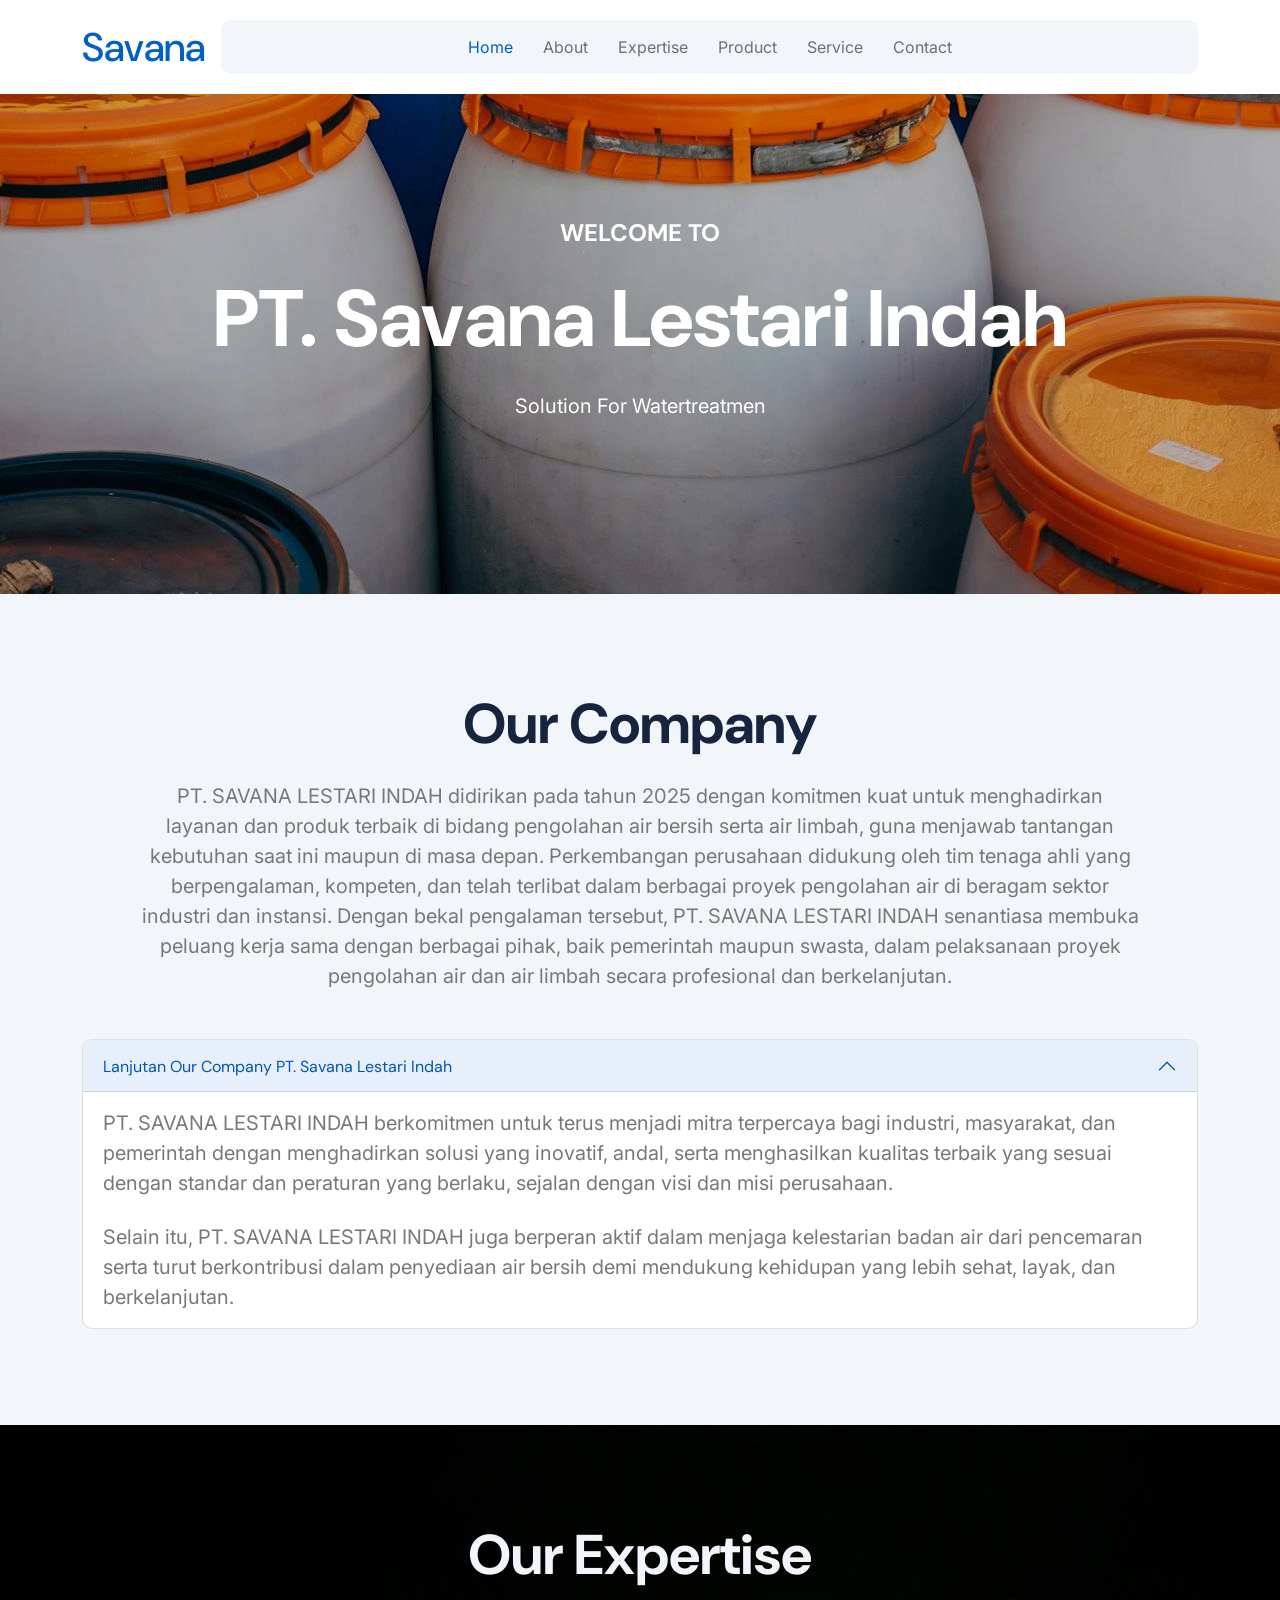
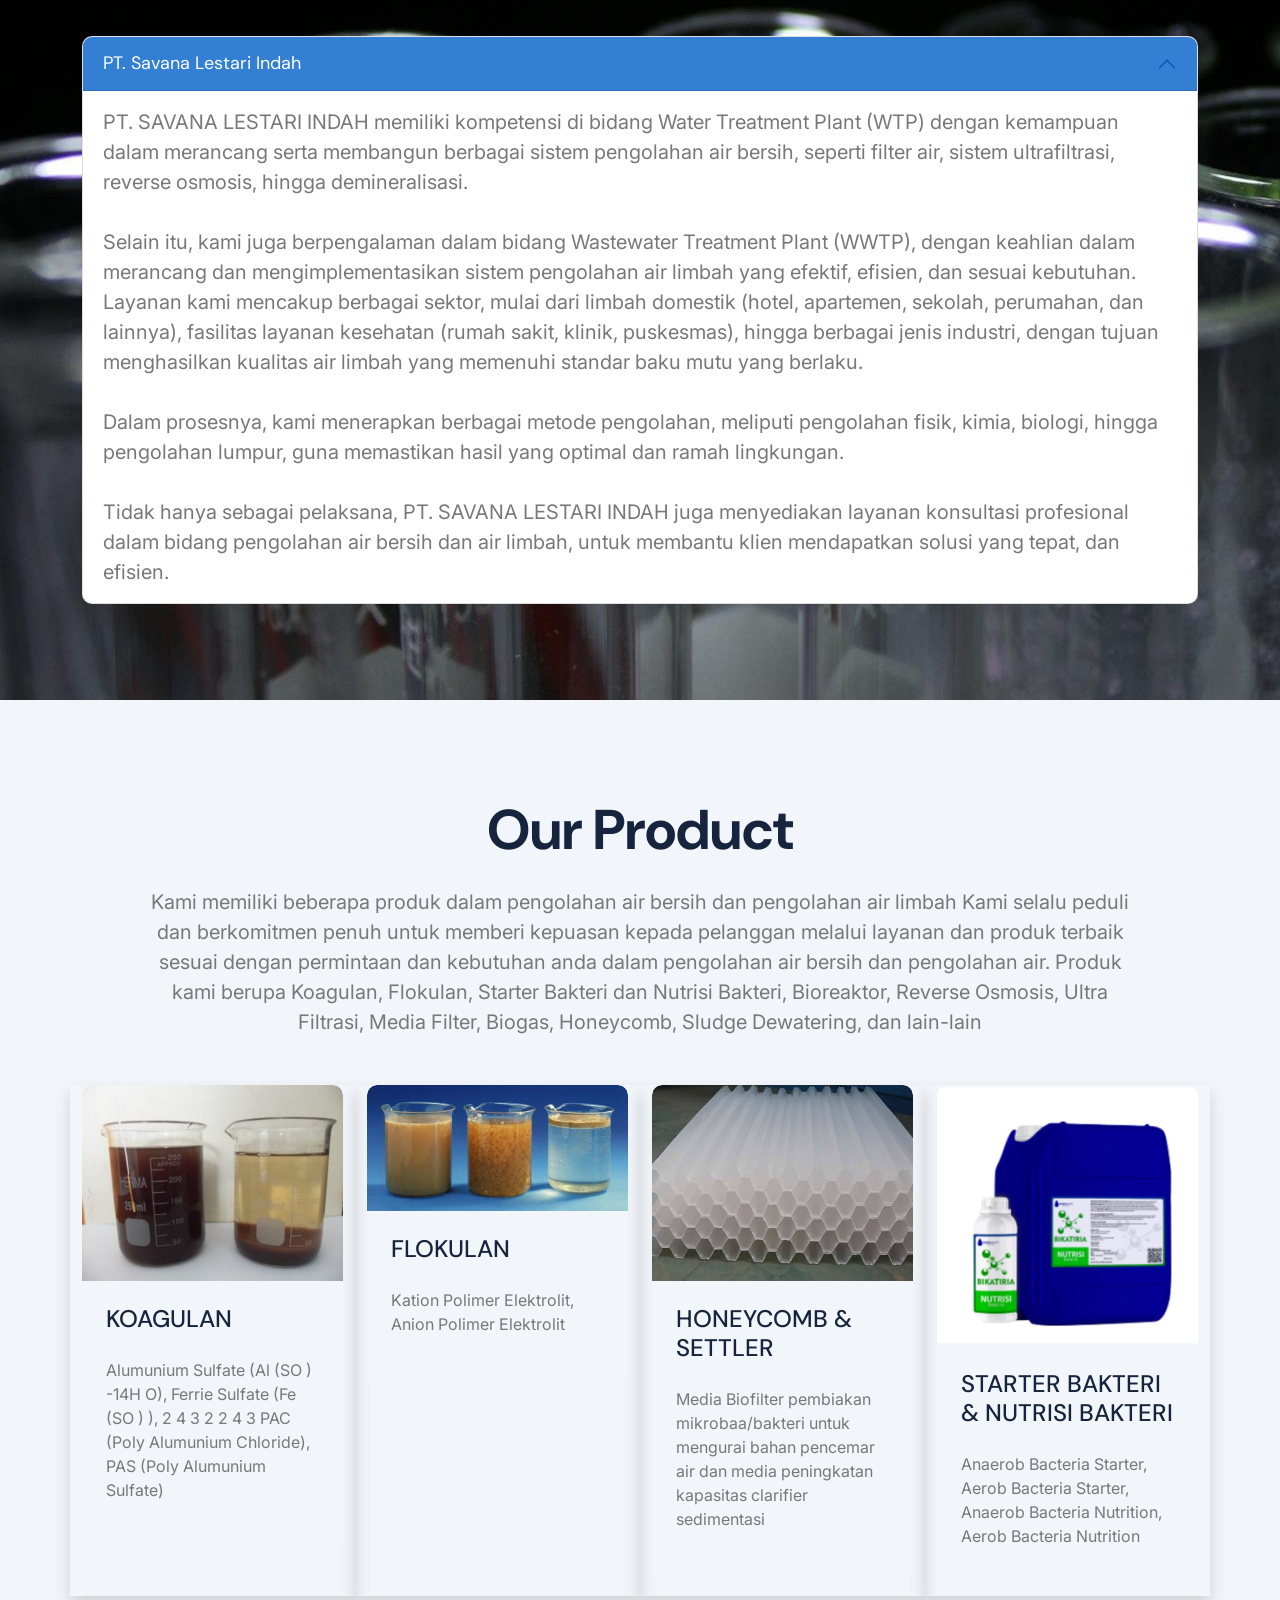
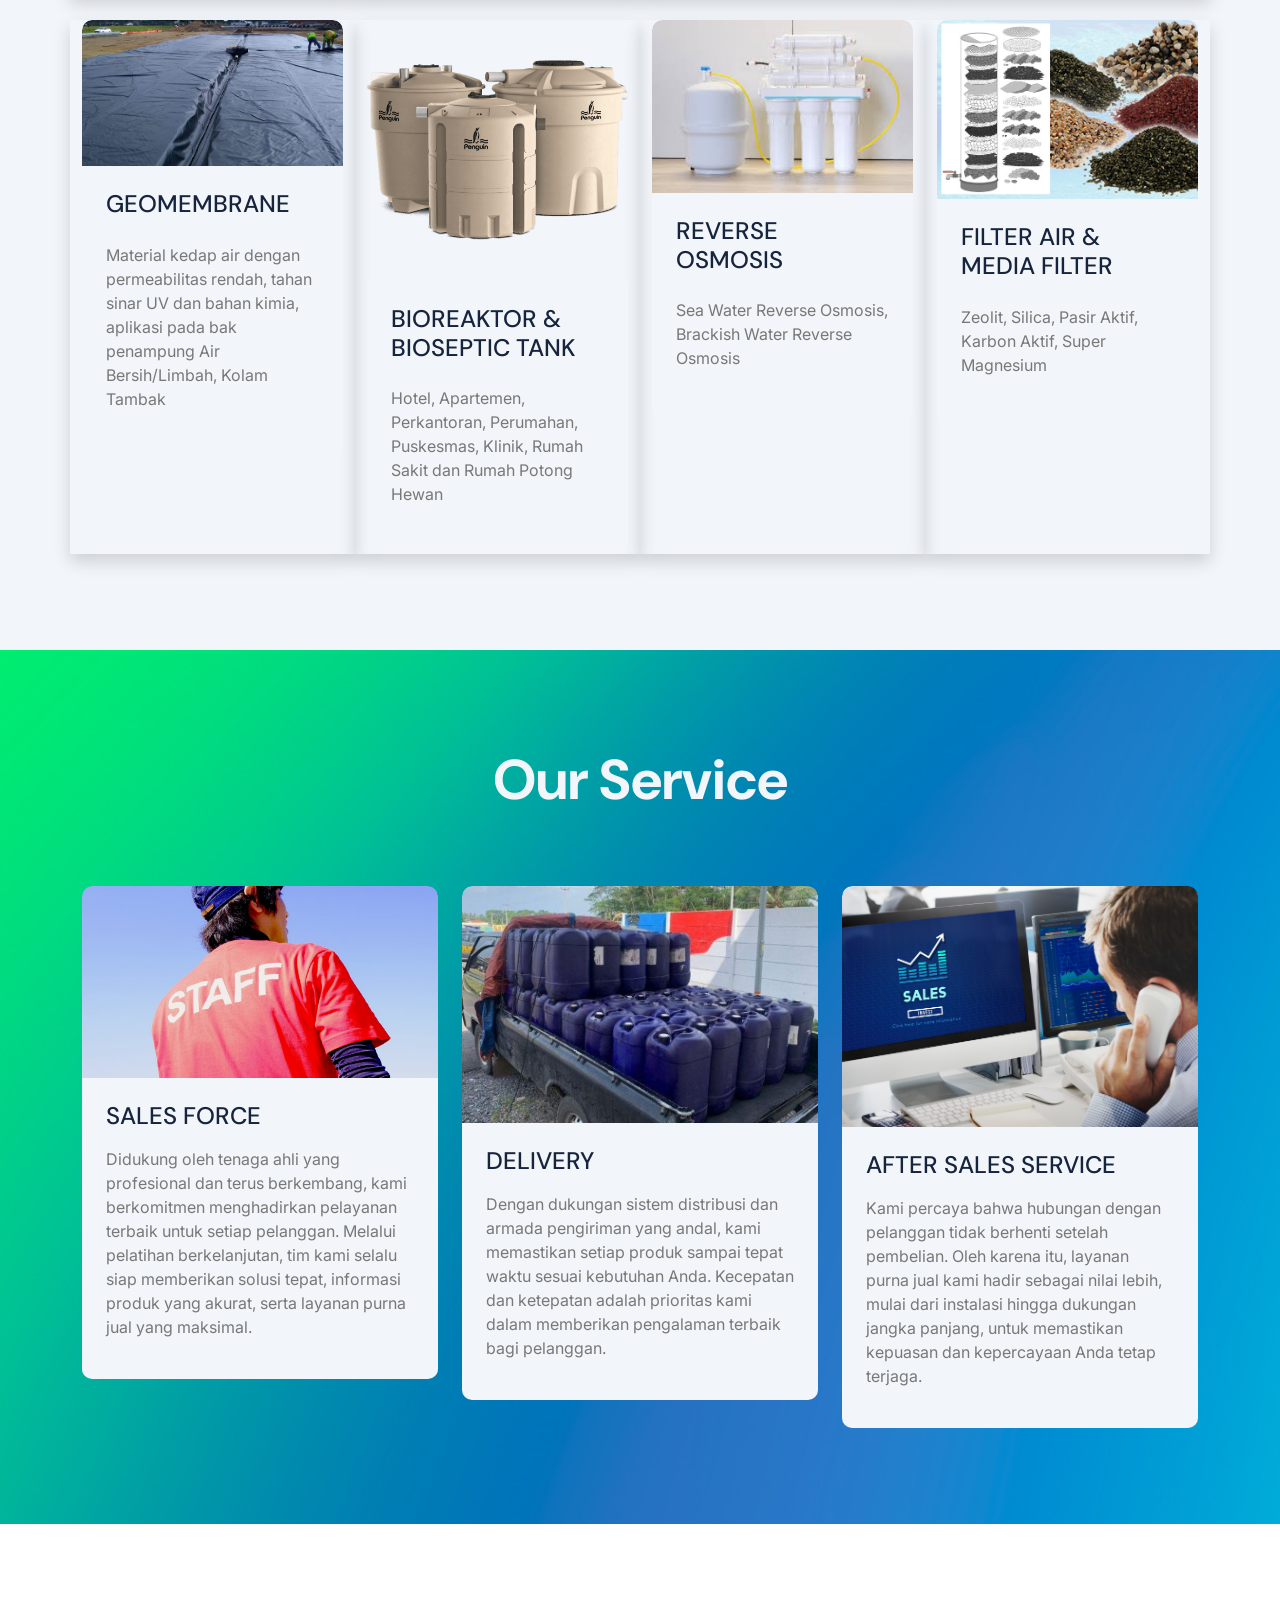
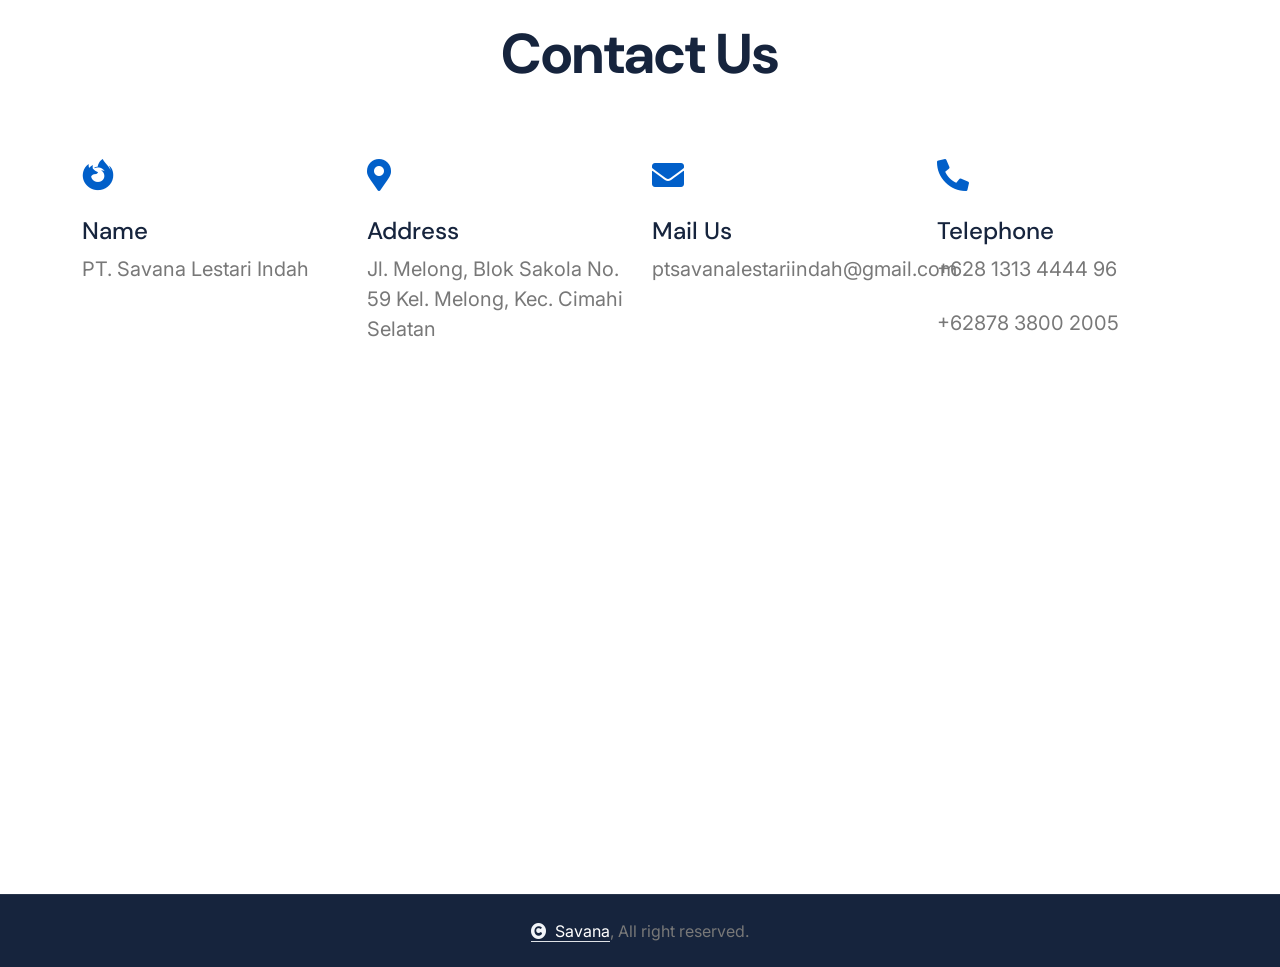
<file: index.html>
<!DOCTYPE html>
<html lang="en">

    <head>
        <meta charset="utf-8">
        <title>PT. Savana Lestari</title>
        <meta content="width=device-width, initial-scale=1.0" name="viewport">
        <meta content="" name="keywords">
        <meta content="" name="description">

        <!-- Google Web Fonts -->
        <link rel="preconnect" href="https://fonts.googleapis.com">
        <link rel="preconnect" href="https://fonts.gstatic.com" crossorigin>
        <link href="https://fonts.googleapis.com/css2?family=DM+Sans:ital,opsz,wght@0,9..40,100..1000;1,9..40,100..1000&family=Inter:slnt,wght@-10..0,100..900&display=swap" rel="stylesheet">

        <!-- Icon Font Stylesheet -->
        <link rel="stylesheet" href="https://use.fontawesome.com/releases/v5.15.4/css/all.css"/>
        <link href="https://cdn.jsdelivr.net/npm/bootstrap-icons@1.4.1/font/bootstrap-icons.css" rel="stylesheet">

        <!-- Libraries Stylesheet -->
        <link rel="stylesheet" href="lib/animate/animate.min.css"/>
        <link href="lib/lightbox/css/lightbox.min.css" rel="stylesheet">
        <link href="lib/owlcarousel/assets/owl.carousel.min.css" rel="stylesheet">


        <!-- Customized Bootstrap Stylesheet -->
        <link href="css/bootstrap.min.css" rel="stylesheet">

        <!-- Template Stylesheet -->
        <link href="css/style.css" rel="stylesheet">
    </head>

    <body>

        <!-- Spinner Start -->
        <div id="spinner" class="show bg-white position-fixed translate-middle w-100 vh-100 top-50 start-50 d-flex align-items-center justify-content-center">
            <div class="spinner-border text-primary" style="width: 3rem; height: 3rem;" role="status">
                <span class="sr-only">Loading...</span>
            </div>
        </div>
        <!-- Spinner End -->

        <!-- Navbar & Hero Start -->
        <div class="container-fluid nav-bar px-0 px-lg-4 py-lg-0">
            <div class="container">
                <nav class="navbar navbar-expand-lg navbar-light"> 
                    <a href="#" class="navbar-brand p-0">
                        <h1 class="text-primary mb-0"></i> Savana</h1>
                        <!-- <img src="img/logo.png" alt="Logo"> -->
                    </a>
                    <button class="navbar-toggler" type="button" data-bs-toggle="collapse" data-bs-target="#navbarCollapse">
                        <span class="fa fa-bars"></span>
                    </button>
                    <div class="collapse navbar-collapse" id="navbarCollapse">
                        <div class="navbar-nav mx-0 mx-lg-auto">
                            <a href="index.html" class="nav-item nav-link active">Home</a>
                            <a href="#about" class="nav-item nav-link">About</a>
                            <a href="#expertise" class="nav-item nav-link">Expertise</a>
                            <a href="#product" class="nav-item nav-link">Product</a>
                            <a href="#service" class="nav-item nav-link">Service</a>
                            <a href="#contact" class="nav-item nav-link">Contact</a>
                        </div>
                    </div>
                </nav>
            </div>
        </div>
        <!-- Navbar & Hero End -->

        <!-- Carousel Start -->
        <div class="header-carousel owl-carousel">
            <div class="header-carousel-item bg-primary" style="background-image: url(img/pexels-markus-winkler-1430818-2786527.jpg); background-size:auto cover; background-position: center;">
                <div class="carousel-caption">
                    <div class="container">
                        <div class="row g-4 align-items-center">
                            <div class="animated fadeInLeft">
                                <div class="text-sm-center text-md-start">
                                    <h4 class="text-white text-uppercase fw-bold mb-4 text-center">Welcome To</h4>
                                    <h1 class="display-1 text-white mb-4 text-center">PT. Savana Lestari Indah</h1>
                                    <p class="mb-5 fs-5 text-center">Solution For Watertreatmen 
                                    </p>
                                </div>
                            </div>
                        </div>
                    </div>
                </div>
            </div>
        </div>
        <!-- Carousel End -->

        <!-- Feature Start -->
        <div class="container-fluid feature bg-light py-5" id="about">
            <div class="container py-5">
                <div class="text-center mx-auto pb-5 wow fadeInUp" data-wow-delay="0.2s" style="max-width: 1000px;">
                    <h1 class="display-4 mb-4">Our Company</h1>
                    <p class="mb-0 fs-5">PT. SAVANA LESTARI INDAH didirikan pada tahun 2025 dengan komitmen kuat untuk menghadirkan layanan dan produk terbaik di bidang pengolahan air bersih serta air limbah, guna menjawab tantangan kebutuhan saat ini maupun di masa depan. Perkembangan perusahaan didukung oleh tim tenaga ahli yang berpengalaman, kompeten, dan telah terlibat dalam berbagai proyek pengolahan air di beragam sektor industri dan instansi. Dengan bekal pengalaman tersebut, PT. SAVANA LESTARI INDAH senantiasa membuka peluang kerja sama dengan berbagai pihak, baik pemerintah maupun swasta, dalam pelaksanaan proyek pengolahan air dan air limbah secara profesional dan berkelanjutan. 
                    </p>
                </div>
                <div class="accordion" id="accordionExample">
                                <div class="accordion-item">
                                    <h2 class="accordion-header" id="headingOne">
                                        <button class="accordion-button border-0" type="button" data-bs-toggle="collapse" data-bs-target="#collapseOne" aria-expanded="true" aria-controls="collapseOne">
                                            Lanjutan Our Company PT. Savana Lestari Indah
                                        </button>
                                    </h2>
                                    <div id="collapseOne" class="accordion-collapse collapse show active" aria-labelledby="headingOne" data-bs-parent="#accordionExample">
                                        <div class="accordion-body rounded">
                                            <p class="mb-0 fs-5">PT. SAVANA LESTARI INDAH berkomitmen untuk terus menjadi mitra terpercaya bagi industri, masyarakat, dan pemerintah dengan menghadirkan solusi yang inovatif, andal, serta menghasilkan kualitas terbaik yang sesuai dengan standar dan peraturan yang berlaku, sejalan dengan visi dan misi perusahaan.</p><br>
                                            <p class="mb-0 fs-5">Selain itu, PT. SAVANA LESTARI INDAH juga berperan aktif dalam menjaga kelestarian badan air dari pencemaran serta turut berkontribusi dalam penyediaan air bersih demi mendukung kehidupan yang lebih sehat, layak, dan berkelanjutan.</p>
                                        </div>
                                    </div>
                                </div>
                            </div>
            </div>
        </div>
        <!-- Feature End -->

        <!-- FAQs Start -->
        <div class="container-fluid faq-section py-5" style="background-image: url(img/pexels-jahratreza-36529607.jpg);" id="expertise">
            <div class="container py-5">
                <div class="row g-5 align-items-center">
                    <div class=" wow fadeInLeft" data-wow-delay="0.2s">
                        <div class="h-100">
                            <div class="mb-5">
                                <h1 class="display-4 mb-0 text-center text-light">Our Expertise</h1>
                            </div>
                            <div class="accordion" id="accordionExample">
                                <div class="accordion-item">
                                    <h2 class="accordion-header" id="headingOne">
                                        <button class="accordion-button border-0" type="button" data-bs-toggle="collapse" data-bs-target="#collapseOne" aria-expanded="true" aria-controls="collapseOne">
                                            PT. Savana Lestari Indah
                                        </button>
                                    </h2>
                                    <div id="collapseOne" class="accordion-collapse collapse show active" aria-labelledby="headingOne" data-bs-parent="#accordionExample">
                                        <div class="accordion-body rounded">
                                            <p class="mb-0 fs-5">PT. SAVANA LESTARI INDAH memiliki kompetensi di bidang Water Treatment Plant (WTP) dengan kemampuan dalam merancang serta membangun berbagai sistem pengolahan air bersih, seperti filter air, sistem ultrafiltrasi, reverse osmosis, hingga demineralisasi.
                                            <br>
                                            <br>
                                            Selain itu, kami juga berpengalaman dalam bidang Wastewater Treatment Plant (WWTP), dengan keahlian dalam merancang dan mengimplementasikan sistem pengolahan air limbah yang efektif, efisien, dan sesuai kebutuhan. Layanan kami mencakup berbagai sektor, mulai dari limbah domestik (hotel, apartemen, sekolah, perumahan, dan lainnya), fasilitas layanan kesehatan (rumah sakit, klinik, puskesmas), hingga berbagai jenis industri, dengan tujuan menghasilkan kualitas air limbah yang memenuhi standar baku mutu yang berlaku.
                                            <br>
                                            <br>
                                            Dalam prosesnya, kami menerapkan berbagai metode pengolahan, meliputi pengolahan fisik, kimia, biologi, hingga pengolahan lumpur, guna memastikan hasil yang optimal dan ramah lingkungan.
                                            <br>
                                            <br>
                                            Tidak hanya sebagai pelaksana, PT. SAVANA LESTARI INDAH juga menyediakan layanan konsultasi profesional dalam bidang pengolahan air bersih dan air limbah, untuk membantu klien mendapatkan solusi yang tepat, dan efisien.</p>
                                        </div>
                                    </div>
                                </div>
                            </div>
                        </div>
                    </div>
                </div>
            </div>
        </div>
        <!-- FAQs End -->

        <!-- Service Start -->
        <div class="container-fluid service py-5 bg-light" id="product">
            <div class="container py-5">
                <div class="text-center mx-auto pb-5 wow fadeInUp" data-wow-delay="0.2s" style="max-width: 1000px;">
                    <h1 class="display-4 mb-4">Our Product</h1>
                    <p class="mb-0 fs-5">Kami memiliki beberapa produk dalam pengolahan air bersih dan pengolahan air limbah Kami selalu peduli dan berkomitmen penuh untuk memberi kepuasan kepada pelanggan melalui layanan dan produk terbaik sesuai dengan permintaan dan kebutuhan anda dalam pengolahan air bersih dan pengolahan air. Produk kami berupa Koagulan, Flokulan, Starter Bakteri dan Nutrisi Bakteri, Bioreaktor, Reverse Osmosis, Ultra Filtrasi, Media Filter, Biogas, Honeycomb, Sludge Dewatering, dan lain-lain
                    </p>
                </div>
                <div class="row g-4 justify-content-center">
                    <div class="col-md-6 col-lg-6 col-xl-3 wow fadeInUp shadow" data-wow-delay="0.2s">
                        <div class="service-item">
                            <div class="service-img">
                                <img src="img/koagulan.jpg" class="img-fluid rounded-top w-100" alt="">
                            </div>
                            <div class="service-content p-4">
                                <div class="service-content-inner">
                                    <a class="d-inline-block h4 mb-4">KOAGULAN</a>
                                    <p class="mb-4">Alumunium Sulfate (Al (SO ) -14H O), Ferrie Sulfate (Fe (SO ) ), 2 4 3 2 2 4 3 PAC (Poly Alumunium Chloride), PAS (Poly Alumunium Sulfate)</p>
                                </div>
                            </div>
                        </div>
                    </div>
                    <div class="col-md-6 col-lg-6 col-xl-3 wow fadeInUp shadow" data-wow-delay="0.2s">
                        <div class="service-item">
                            <div class="service-img">
                                <img src="img/flokulan.jpg" class="img-fluid rounded-top w-100" alt="">
                            </div>
                            <div class="service-content p-4">
                                <div class="service-content-inner">
                                    <a class="d-inline-block h4 mb-4">FLOKULAN</a>
                                    <p class="mb-4">Kation Polimer Elektrolit, Anion Polimer Elektrolit</p>
                                </div>
                            </div>
                        </div>
                    </div>
                    <div class="col-md-6 col-lg-6 col-xl-3 wow fadeInUp shadow" data-wow-delay="0.2s">
                        <div class="service-item">
                            <div class="service-img">
                                <img src="img/honey.jpg" class="img-fluid rounded-top w-100" alt="">
                            </div>
                            <div class="service-content p-4">
                                <div class="service-content-inner">
                                    <a class="d-inline-block h4 mb-4">HONEYCOMB & SETTLER</a>
                                    <p class="mb-4">Media Biofilter pembiakan mikrobaa/bakteri untuk mengurai bahan pencemar air dan media peningkatan kapasitas clarifier sedimentasi</p>
                                </div>
                            </div>
                        </div>
                    </div>
                    <div class="col-md-6 col-lg-6 col-xl-3 wow fadeInUp shadow" data-wow-delay="0.2s">
                        <div class="service-item">
                            <div class="service-img">
                                <img src="img/nutrisi.webp" class="img-fluid rounded-top w-100" alt="">
                            </div>
                            <div class="service-content p-4">
                                <div class="service-content-inner">
                                    <a class="d-inline-block h4 mb-4">STARTER BAKTERI & NUTRISI BAKTERI</a>
                                    <p class="mb-4">Anaerob Bacteria Starter, Aerob Bacteria Starter, Anaerob Bacteria Nutrition, Aerob Bacteria Nutrition</p>
                                </div>
                            </div>
                        </div>
                    </div>
                    <div class="col-md-6 col-lg-6 col-xl-3 wow fadeInUp shadow" data-wow-delay="0.2s">
                        <div class="service-item">
                            <div class="service-img">
                                <img src="img/geomembrane-liner.jpg" class="img-fluid rounded-top w-100" alt="">
                            </div>
                            <div class="service-content p-4">
                                <div class="service-content-inner">
                                    <a class="d-inline-block h4 mb-4">GEOMEMBRANE</a>
                                    <p class="mb-4">Material kedap air dengan permeabilitas rendah, tahan sinar UV dan bahan kimia, aplikasi pada bak penampung Air Bersih/Limbah, Kolam Tambak</p>
                                </div>
                            </div>
                        </div>
                    </div>
                    <div class="col-md-6 col-lg-6 col-xl-3 wow fadeInUp shadow" data-wow-delay="0.2s">
                        <div class="service-item">
                            <div class="service-img">
                                <img src="img/bio.png" class="img-fluid rounded-top w-100" alt="">
                            </div>
                            <div class="service-content p-4">
                                <div class="service-content-inner">
                                    <a class="d-inline-block h4 mb-4">BIOREAKTOR & BIOSEPTIC TANK</a>
                                    <p class="mb-4">Hotel, Apartemen, Perkantoran, Perumahan, Puskesmas, Klinik, Rumah Sakit dan Rumah Potong Hewan</p>
                                </div>
                            </div>
                        </div>
                    </div>
                    <div class="col-md-6 col-lg-6 col-xl-3 wow fadeInUp shadow" data-wow-delay="0.2s">
                        <div class="service-item">
                            <div class="service-img">
                                <img src="img/rev.jpg" class="img-fluid rounded-top w-100" alt="">
                            </div>
                            <div class="service-content p-4">
                                <div class="service-content-inner">
                                    <a class="d-inline-block h4 mb-4">REVERSE OSMOSIS</a>
                                    <p class="mb-4">Sea Water Reverse Osmosis, Brackish Water Reverse Osmosis</p>
                                </div>
                            </div>
                        </div>
                    </div>
                    <div class="col-md-6 col-lg-6 col-xl-3 wow fadeInUp shadow" data-wow-delay="0.2s">
                        <div class="service-item">
                            <div class="service-img">
                                <img src="img/media-filter-air.jpg" class="img-fluid rounded-top w-100" alt="">
                            </div>
                            <div class="service-content p-4">
                                <div class="service-content-inner">
                                    <a class="d-inline-block h4 mb-4">FILTER AIR & MEDIA FILTER</a>
                                    <p class="mb-4">Zeolit, Silica, Pasir Aktif, Karbon Aktif, Super Magnesium</p>
                                </div>
                            </div>
                        </div>
                    </div>
                </div>
            </div>
        </div>
        <!-- Service End -->

        <!-- Blog Start -->
        <div class="container-fluid blog py-5 bg-primary" id="service" style="background-image: url(img/1514.jpg); background: size 111px; background-position: center;">
            <div class="container py-5">
                <div class="text-center mx-auto pb-5 wow fadeInUp" data-wow-delay="0.2s" style="max-width: 800px;">
                    <h1 class="display-4 mb-4 text-light">Our Service</h1>
                </div>
                <div class="row g-4 justify-content-center">
                    <div class="col-lg-6 col-xl-4 wow fadeInUp" data-wow-delay="0.2s">
                        <div class="blog-item">
                            <div class="blog-img">
                                <img src="img/80.jpg" class="img-fluid rounded-top w-100" alt="">
                            </div>
                            <div class="blog-content p-4">
                                <a class="h4 d-inline-block mb-3">SALES FORCE</a>
                                <p class="mb-3">Didukung oleh tenaga ahli yang profesional dan terus berkembang, kami berkomitmen menghadirkan pelayanan terbaik untuk setiap pelanggan. Melalui pelatihan berkelanjutan, tim kami selalu siap memberikan solusi tepat, informasi produk yang akurat, serta layanan purna jual yang maksimal.</p>
                            </div>
                        </div>
                    </div>
                    <div class="col-lg-6 col-xl-4 wow fadeInUp" data-wow-delay="0.4s">
                        <div class="blog-item">
                            <div class="blog-img">
                                <img src="img/deliver.jpg" class="img-fluid rounded-top w-100" alt="">
                            </div>
                            <div class="blog-content p-4">
                                <a class="h4 d-inline-block mb-3">DELIVERY</a>
                                <p class="mb-3">Dengan dukungan sistem distribusi dan armada pengiriman yang andal, kami memastikan setiap produk sampai tepat waktu sesuai kebutuhan Anda. Kecepatan dan ketepatan adalah prioritas kami dalam memberikan pengalaman terbaik bagi pelanggan.</p>
                            </div>
                        </div>
                    </div>
                    <div class="col-lg-6 col-xl-4 wow fadeInUp" data-wow-delay="0.6s">
                        <div class="blog-item">
                            <div class="blog-img">
                                <img src="img/121531.jpg" class="img-fluid rounded-top w-100" alt="">
                            </div>
                            <div class="blog-content p-4">
                                <a class="h4 d-inline-block mb-3">AFTER SALES SERVICE</a>
                                <p class="mb-3">Kami percaya bahwa hubungan dengan pelanggan tidak berhenti setelah pembelian. Oleh karena itu, layanan purna jual kami hadir sebagai nilai lebih, mulai dari instalasi hingga dukungan jangka panjang, untuk memastikan kepuasan dan kepercayaan Anda tetap terjaga.</p>
                            </div>
                        </div>
                    </div>
                </div>
            </div>
        </div>
        <!-- Blog End -->
         

        <!-- Contact Start -->
        <div class="container-fluid contact py-5" id="contact">
            <div class="container py-5">
                <div class="text-center mx-auto pb-5 wow fadeInUp" data-wow-delay="0.2s" style="max-width: 800px;">
                    <h1 class="display-4 mb-4">Contact Us</h1>
                </div>
                <div class="row g-5">
                    <div class="col-12">
                        <div>
                            <div class="row g-4">
                                <div class="col-md-6 col-lg-3 wow fadeInUp" data-wow-delay="0.8s">
                                    <div class="contact-add-item">
                                        <div class="contact-icon text-primary mb-4">
                                            <i class="fab fa-firefox-browser fa-2x"></i>
                                        </div>
                                        <div>
                                            <h4>Name</h4>
                                            <p class="mb-0 fs-5">PT. Savana Lestari Indah</p>
                                        </div>
                                    </div>
                                </div>
                                <div class="col-md-6 col-lg-3 wow fadeInUp" data-wow-delay="0.2s">
                                    <div class="contact-add-item">
                                        <div class="contact-icon text-primary mb-4">
                                            <i class="fas fa-map-marker-alt fa-2x"></i>
                                        </div>
                                        <div>
                                            <h4>Address</h4>
                                            <p class="mb-0 fs-5">Jl. Melong, Blok Sakola No. 59 Kel. Melong, Kec. Cimahi Selatan</p>
                                        </div>
                                    </div>
                                </div>
                                <div class="col-md-6 col-lg-3 wow fadeInUp" data-wow-delay="0.4s">
                                    <div class="contact-add-item">
                                        <div class="contact-icon text-primary mb-4">
                                            <i class="fas fa-envelope fa-2x"></i>
                                        </div>
                                        <div>
                                            <h4>Mail Us</h4>
                                            <p class="mb-0 fs-5">ptsavanalestariindah@gmail.com</p>
                                        </div>
                                    </div>
                                </div>
                                <div class="col-md-6 col-lg-3 wow fadeInUp" data-wow-delay="0.6s">
                                    <div class="contact-add-item">
                                        <div class="contact-icon text-primary mb-4">
                                            <i class="fa fa-phone-alt fa-2x"></i>
                                        </div>
                                        <div>
                                            <h4>Telephone</h4>
                                            <p class="mb-0 fs-5">+628 1313 4444 96</p><br>
                                            <p class="mb-0 fs-5">+62878 3800 2005</p>
                                        </div>
                                    </div>
                                </div>
                            </div>
                        </div>
                    </div>
                    
                    <div class="col-12 wow fadeInUp" data-wow-delay="0.2s">
                        <div class="rounded">
                            <iframe class="rounded w-100" 
                            style="height: 400px;" src="https://www.google.com/maps/embed?pb=!1m18!1m12!1m3!1d387191.33750346623!2d-73.97968099999999!3d40.6974881!2m3!1f0!2f0!3f0!3m2!1i1024!2i768!4f13.1!3m3!1m2!1s0x89c24fa5d33f083b%3A0xc80b8f06e177fe62!2sNew%20York%2C%20NY%2C%20USA!5e0!3m2!1sen!2sbd!4v1694259649153!5m2!1sen!2sbd" 
                            loading="lazy" referrerpolicy="no-referrer-when-downgrade"></iframe>
                        </div>
                    </div>
                </div>
            </div>
        </div>
        
        <!-- Contact End -->
        
        <!-- Copyright Start -->
        <div class="container-fluid copyright py-4 align-items-center text-center justify-content-center">
            <div class="container align-items-center text-center justify-content-center">
                <div class=" align-items-center align-items-center text-center justify-content-center">
                        <span class="text-body"><a href="#" class="border-bottom text-white"><i class="fas fa-copyright text-light me-2"></i>Savana</a>, All right reserved.</span>
                </div>
            </div>
        </div>
        <!-- Copyright End -->


        <!-- Back to Top -->
        <a href="#" class="btn btn-primary btn-lg-square rounded-circle back-to-top"><i class="fa fa-arrow-up"></i></a>   

        
        <!-- JavaScript Libraries -->
        <script src="https://ajax.googleapis.com/ajax/libs/jquery/3.6.4/jquery.min.js"></script>
        <script src="https://cdn.jsdelivr.net/npm/bootstrap@5.0.0/dist/js/bootstrap.bundle.min.js"></script>
        <script src="lib/wow/wow.min.js"></script>
        <script src="lib/easing/easing.min.js"></script>
        <script src="lib/waypoints/waypoints.min.js"></script>
        <script src="lib/counterup/counterup.min.js"></script>
        <script src="lib/lightbox/js/lightbox.min.js"></script>
        <script src="lib/owlcarousel/owl.carousel.min.js"></script>
        

        <!-- Template Javascript -->
        <script src="js/main.js"></script>
    </body>

</html>
</file>
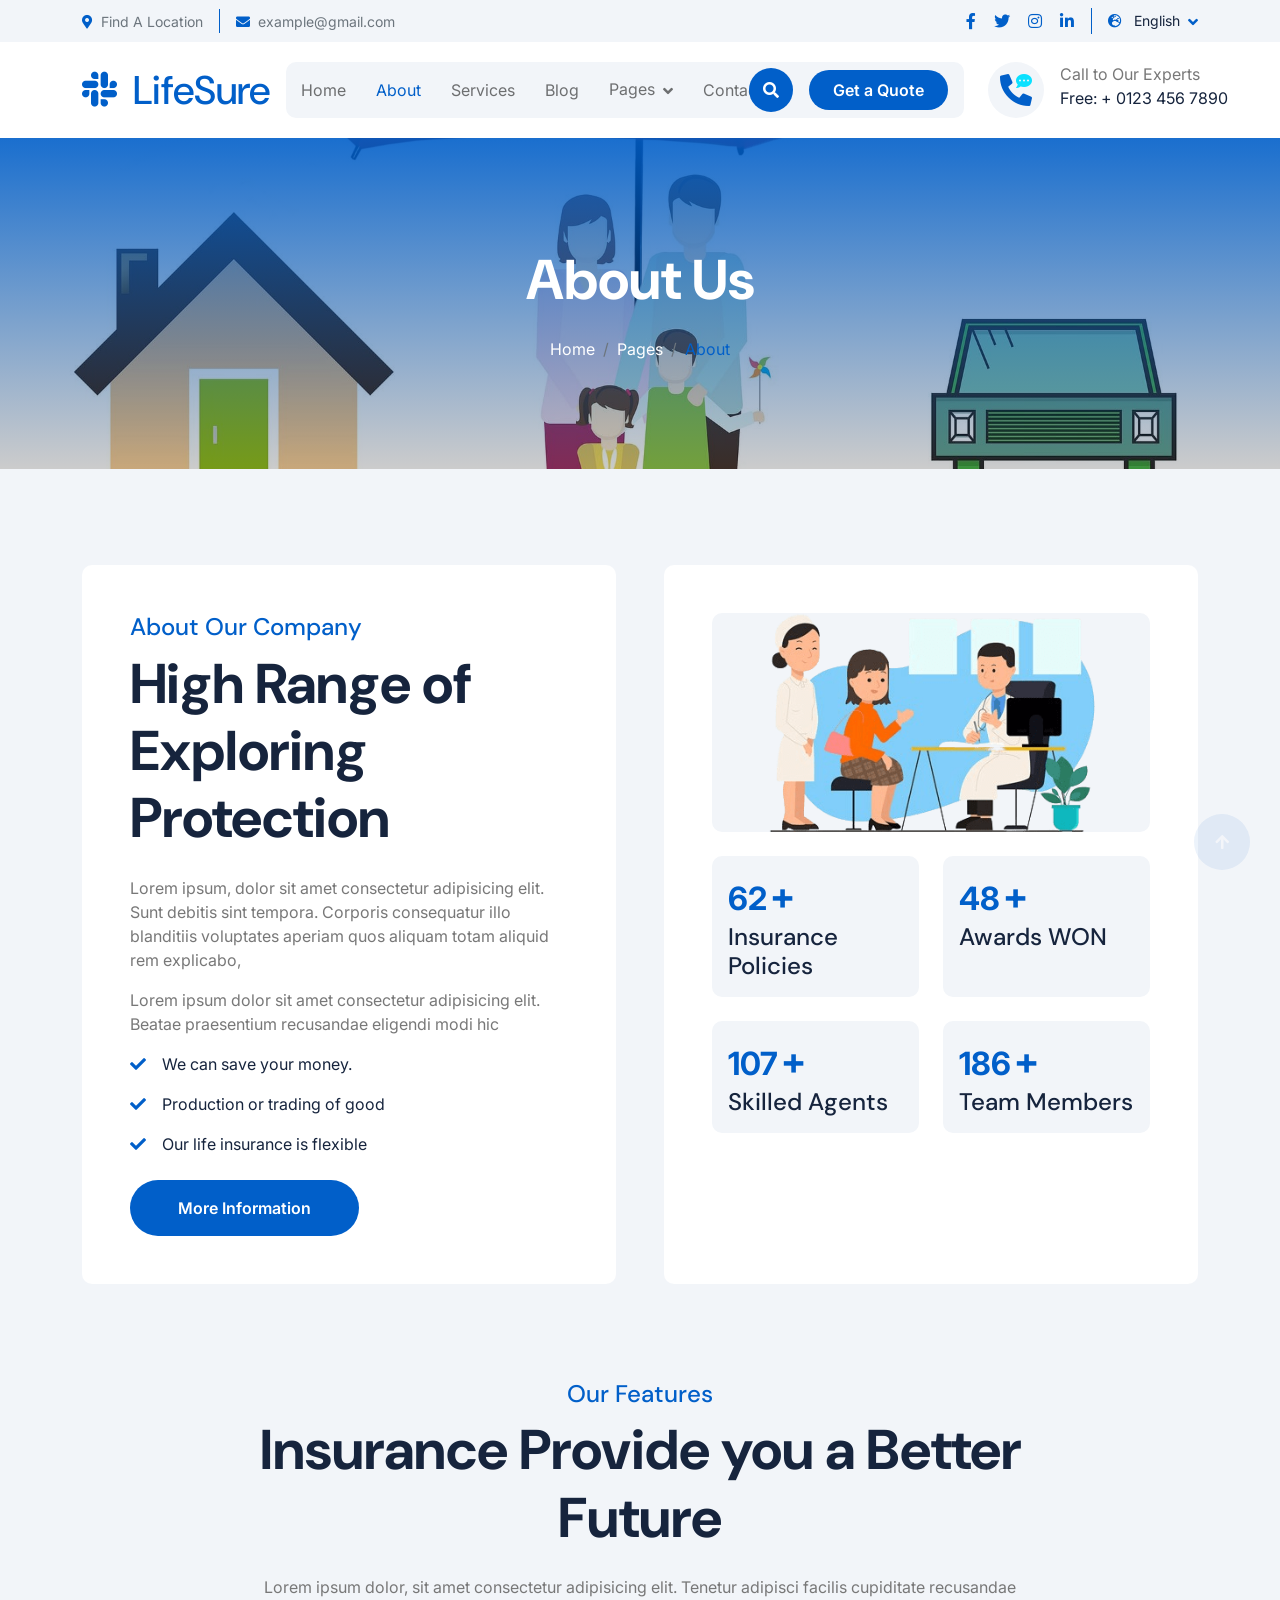
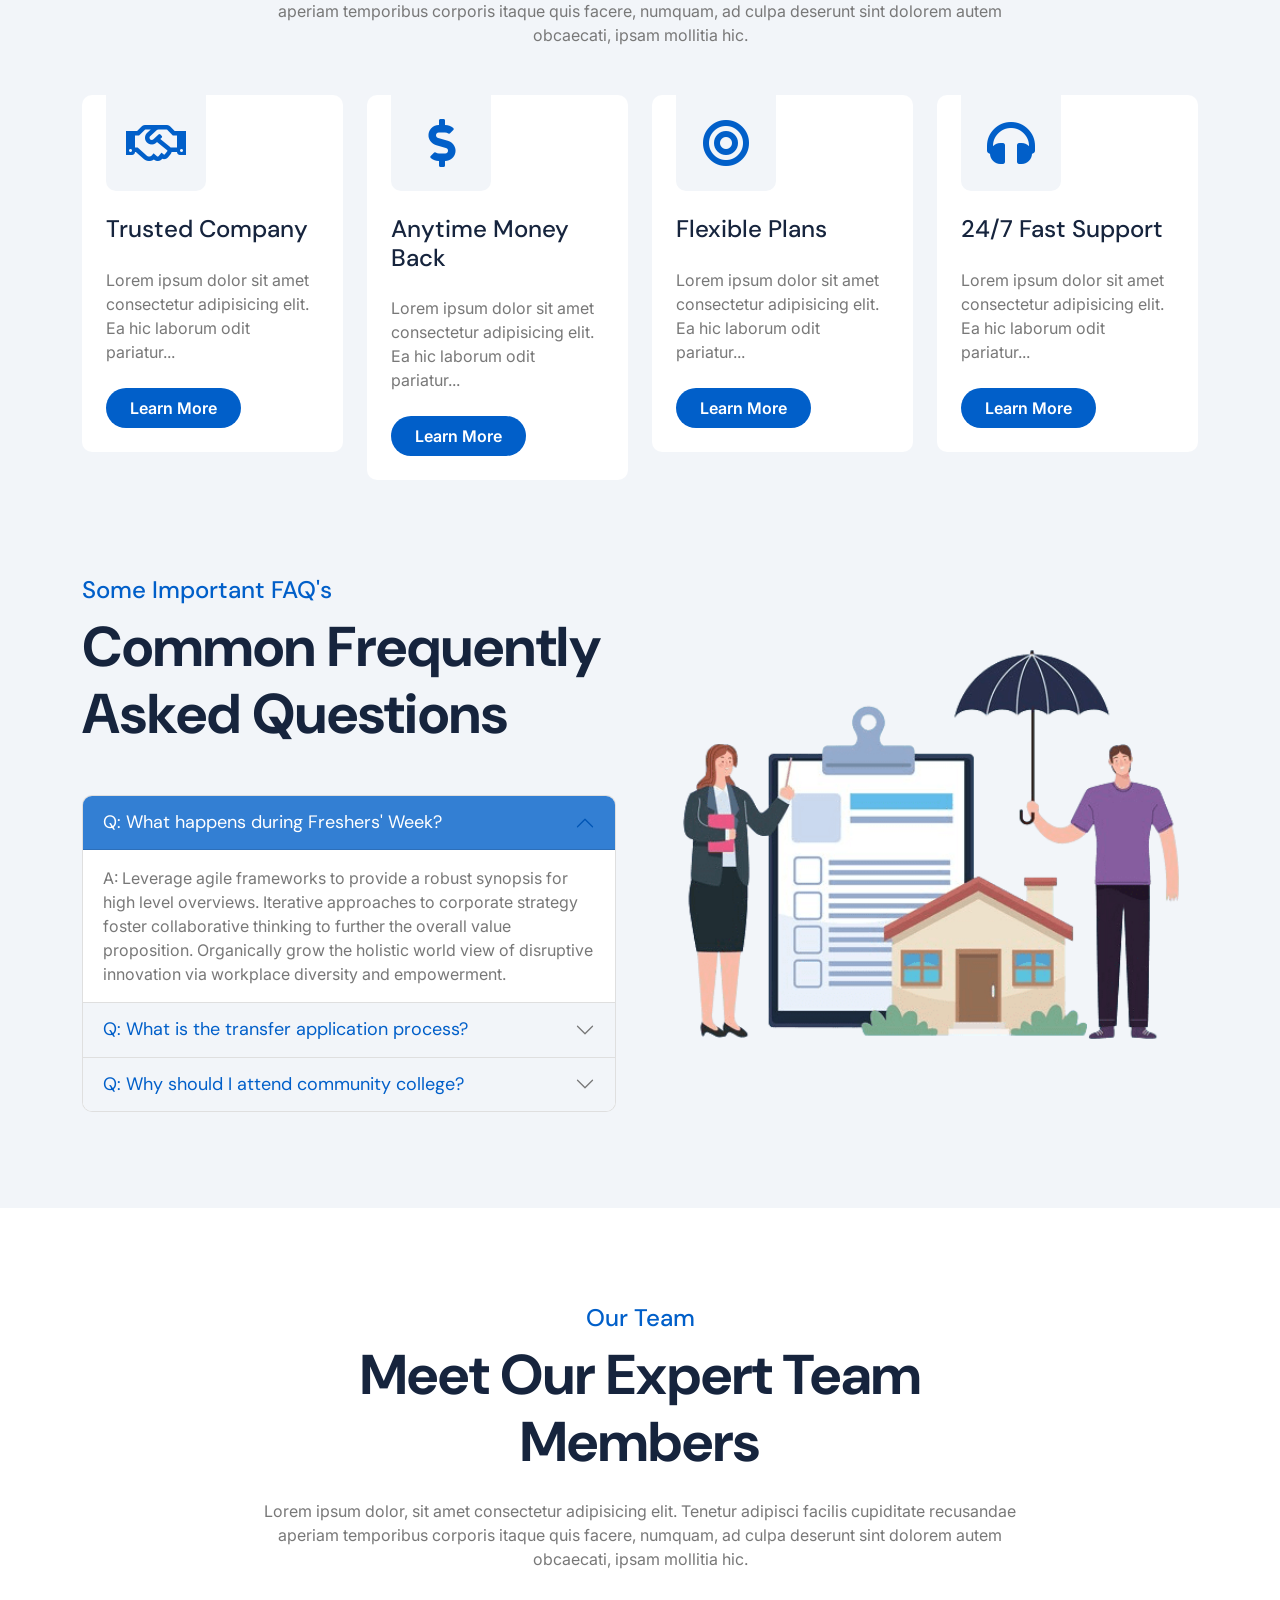
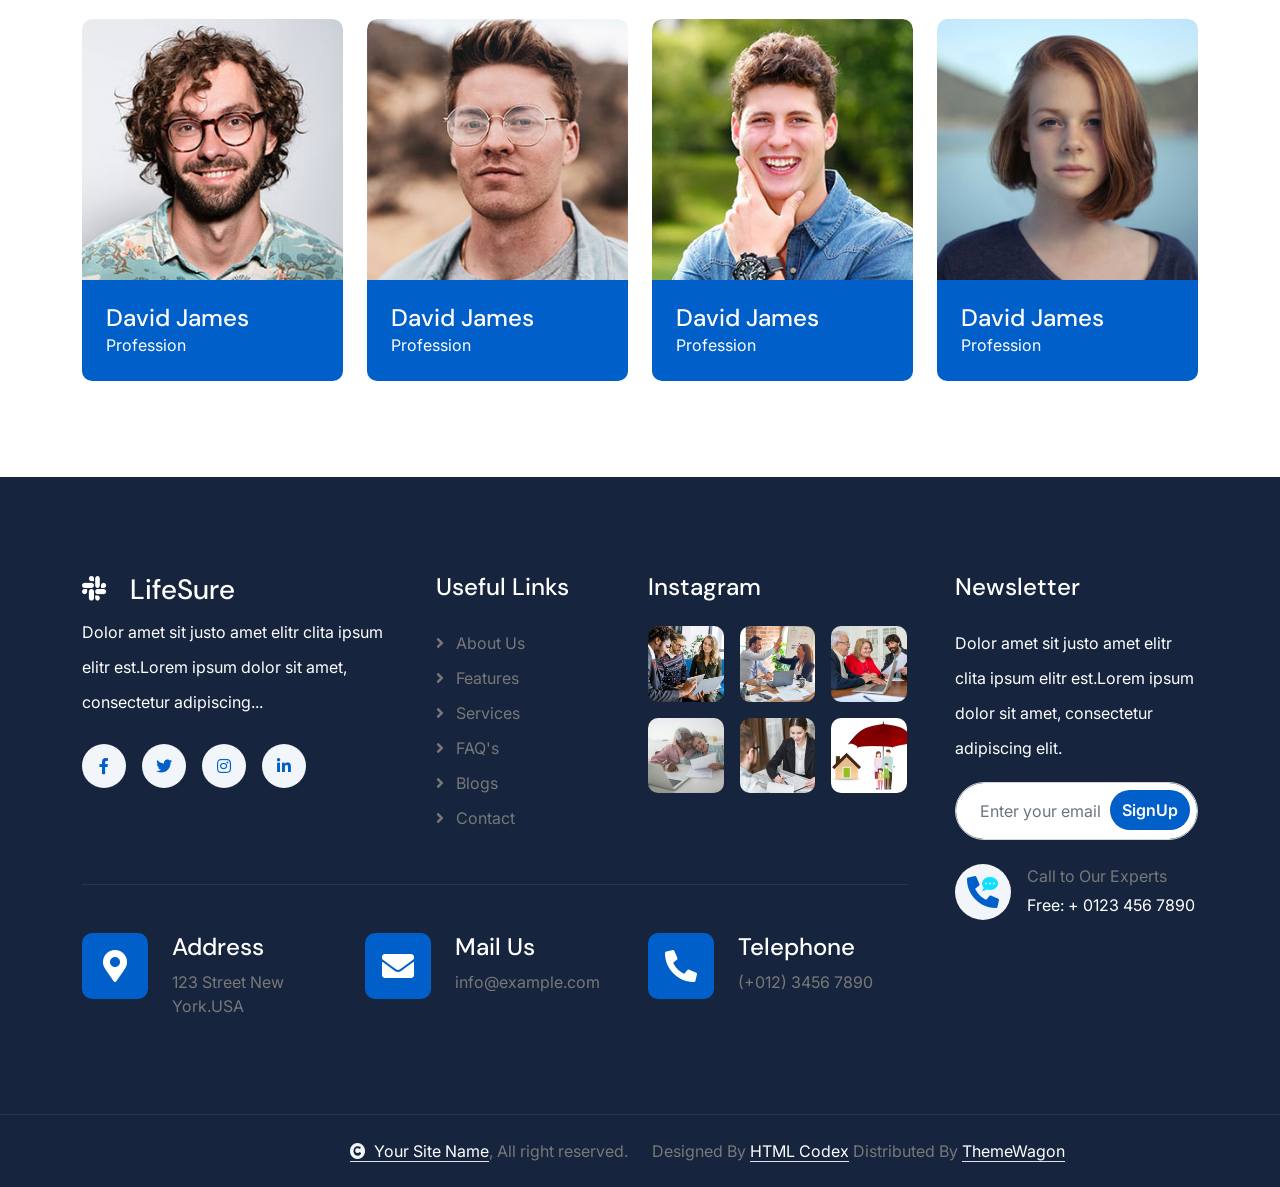
<file: about.html>
<!DOCTYPE html>
<html lang="en">

    <head>
        <meta charset="utf-8">
        <title>LifeSure - Life Insurance Website Template</title>
        <meta content="width=device-width, initial-scale=1.0" name="viewport">
        <meta content="" name="keywords">
        <meta content="" name="description">

        <!-- Google Web Fonts -->
        <link rel="preconnect" href="https://fonts.googleapis.com">
        <link rel="preconnect" href="https://fonts.gstatic.com" crossorigin>
        <link href="https://fonts.googleapis.com/css2?family=DM+Sans:ital,opsz,wght@0,9..40,100..1000;1,9..40,100..1000&family=Inter:slnt,wght@-10..0,100..900&display=swap" rel="stylesheet">

        <!-- Icon Font Stylesheet -->
        <link rel="stylesheet" href="https://use.fontawesome.com/releases/v5.15.4/css/all.css"/>
        <link href="https://cdn.jsdelivr.net/npm/bootstrap-icons@1.4.1/font/bootstrap-icons.css" rel="stylesheet">

        <!-- Libraries Stylesheet -->
        <link rel="stylesheet" href="lib/animate/animate.min.css"/>
        <link href="lib/lightbox/css/lightbox.min.css" rel="stylesheet">
        <link href="lib/owlcarousel/assets/owl.carousel.min.css" rel="stylesheet">


        <!-- Customized Bootstrap Stylesheet -->
        <link href="css/bootstrap.min.css" rel="stylesheet">

        <!-- Template Stylesheet -->
        <link href="css/style.css" rel="stylesheet">
    </head>

    <body>

        <!-- Spinner Start -->
        <div id="spinner" class="show bg-white position-fixed translate-middle w-100 vh-100 top-50 start-50 d-flex align-items-center justify-content-center">
            <div class="spinner-border text-primary" style="width: 3rem; height: 3rem;" role="status">
                <span class="sr-only">Loading...</span>
            </div>
        </div>
        <!-- Spinner End -->

        <!-- Topbar Start -->
        <div class="container-fluid topbar px-0 px-lg-4 bg-light py-2 d-none d-lg-block">
            <div class="container">
                <div class="row gx-0 align-items-center">
                    <div class="col-lg-8 text-center text-lg-start mb-lg-0">
                        <div class="d-flex flex-wrap">
                            <div class="border-end border-primary pe-3">
                                <a href="#" class="text-muted small"><i class="fas fa-map-marker-alt text-primary me-2"></i>Find A Location</a>
                            </div>
                            <div class="ps-3">
                                <a href="mailto:example@gmail.com" class="text-muted small"><i class="fas fa-envelope text-primary me-2"></i>example@gmail.com</a>
                            </div>
                        </div>
                    </div>
                    <div class="col-lg-4 text-center text-lg-end">
                        <div class="d-flex justify-content-end">
                            <div class="d-flex border-end border-primary pe-3">
                                <a class="btn p-0 text-primary me-3" href="#"><i class="fab fa-facebook-f"></i></a>
                                <a class="btn p-0 text-primary me-3" href="#"><i class="fab fa-twitter"></i></a>
                                <a class="btn p-0 text-primary me-3" href="#"><i class="fab fa-instagram"></i></a>
                                <a class="btn p-0 text-primary me-0" href="#"><i class="fab fa-linkedin-in"></i></a>
                            </div>
                            <div class="dropdown ms-3">
                                <a href="#" class="dropdown-toggle text-dark" data-bs-toggle="dropdown"><small><i class="fas fa-globe-europe text-primary me-2"></i> English</small></a>
                                <div class="dropdown-menu rounded">
                                    <a href="#" class="dropdown-item">English</a>
                                    <a href="#" class="dropdown-item">Bangla</a>
                                    <a href="#" class="dropdown-item">French</a>
                                    <a href="#" class="dropdown-item">Spanish</a>
                                    <a href="#" class="dropdown-item">Arabic</a>
                                </div>
                            </div>
                        </div>
                    </div>
                </div>
            </div>
        </div>
        <!-- Topbar End -->

        <!-- Navbar & Hero Start -->
        <div class="container-fluid nav-bar px-0 px-lg-4 py-lg-0">
            <div class="container">
                <nav class="navbar navbar-expand-lg navbar-light"> 
                    <a href="#" class="navbar-brand p-0">
                        <h1 class="text-primary mb-0"><i class="fab fa-slack me-2"></i> LifeSure</h1>
                        <!-- <img src="img/logo.png" alt="Logo"> -->
                    </a>
                    <button class="navbar-toggler" type="button" data-bs-toggle="collapse" data-bs-target="#navbarCollapse">
                        <span class="fa fa-bars"></span>
                    </button>
                    <div class="collapse navbar-collapse" id="navbarCollapse">
                        <div class="navbar-nav mx-0 mx-lg-auto">
                            <a href="index.html" class="nav-item nav-link">Home</a>
                            <a href="about.html" class="nav-item nav-link active">About</a>
                            <a href="service.html" class="nav-item nav-link">Services</a>
                            <a href="blog.html" class="nav-item nav-link">Blog</a>
                            <div class="nav-item dropdown">
                                <a href="#" class="nav-link" data-bs-toggle="dropdown">
                                    <span class="dropdown-toggle">Pages</span>
                                </a>
                                <div class="dropdown-menu">
                                    <a href="feature.html" class="dropdown-item">Our Features</a>
                                    <a href="team.html" class="dropdown-item">Our team</a>
                                    <a href="testimonial.html" class="dropdown-item">Testimonial</a>
                                    <a href="FAQ.html" class="dropdown-item">FAQs</a>
                                    <a href="404.html" class="dropdown-item">404 Page</a>
                                </div>
                            </div>
                            <a href="contact.html" class="nav-item nav-link">Contact</a>
                            <div class="nav-btn px-3">
                                <button class="btn-search btn btn-primary btn-md-square rounded-circle flex-shrink-0" data-bs-toggle="modal" data-bs-target="#searchModal"><i class="fas fa-search"></i></button>
                                <a href="#" class="btn btn-primary rounded-pill py-2 px-4 ms-3 flex-shrink-0"> Get a Quote</a>
                            </div>
                        </div>
                    </div>
                    <div class="d-none d-xl-flex flex-shrink-0 ps-4">
                        <a href="#" class="btn btn-light btn-lg-square rounded-circle position-relative wow tada" data-wow-delay=".9s">
                            <i class="fa fa-phone-alt fa-2x"></i>
                            <div class="position-absolute" style="top: 7px; right: 12px;">
                                <span><i class="fa fa-comment-dots text-secondary"></i></span>
                            </div>
                        </a>
                        <div class="d-flex flex-column ms-3">
                            <span>Call to Our Experts</span>
                            <a href="tel:+ 0123 456 7890"><span class="text-dark">Free: + 0123 456 7890</span></a>
                        </div>
                    </div>
                </nav>
            </div>
        </div>
        <!-- Navbar & Hero End -->

        <!-- Modal Search Start -->
        <div class="modal fade" id="searchModal" tabindex="-1" aria-labelledby="exampleModalLabel" aria-hidden="true">
            <div class="modal-dialog modal-fullscreen">
                <div class="modal-content rounded-0">
                    <div class="modal-header">
                        <h5 class="modal-title" id="exampleModalLabel">Search by keyword</h5>
                        <button type="button" class="btn-close" data-bs-dismiss="modal" aria-label="Close"></button>
                    </div>
                    <div class="modal-body d-flex align-items-center bg-primary">
                        <div class="input-group w-75 mx-auto d-flex">
                            <input type="search" class="form-control p-3" placeholder="keywords" aria-describedby="search-icon-1">
                            <span id="search-icon-1" class="btn bg-light border nput-group-text p-3"><i class="fa fa-search"></i></span>
                        </div>
                    </div>
                </div>
            </div>
        </div>
        <!-- Modal Search End -->


        <!-- Header Start -->
        <div class="container-fluid bg-breadcrumb">
            <div class="container text-center py-5" style="max-width: 900px;">
                <h4 class="text-white display-4 mb-4 wow fadeInDown" data-wow-delay="0.1s">About Us</h4>
                <ol class="breadcrumb d-flex justify-content-center mb-0 wow fadeInDown" data-wow-delay="0.3s">
                    <li class="breadcrumb-item"><a href="index.html">Home</a></li>
                    <li class="breadcrumb-item"><a href="#">Pages</a></li>
                    <li class="breadcrumb-item active text-primary">About</li>
                </ol>    
            </div>
        </div>
        <!-- Header End -->


        <!-- About Start -->
        <div class="container-fluid bg-light about py-5">
            <div class="container py-5">
                <div class="row g-5">
                    <div class="col-xl-6 wow fadeInLeft" data-wow-delay="0.2s">
                        <div class="about-item-content bg-white rounded p-5 h-100">
                            <h4 class="text-primary">About Our Company</h4>
                            <h1 class="display-4 mb-4">High Range of Exploring Protection</h1>
                            <p>Lorem ipsum, dolor sit amet consectetur adipisicing elit. Sunt debitis sint tempora. Corporis consequatur illo blanditiis voluptates aperiam quos aliquam totam aliquid rem explicabo,
                            </p>
                            <p>Lorem ipsum dolor sit amet consectetur adipisicing elit. Beatae praesentium recusandae eligendi modi hic
                            </p>
                            <p class="text-dark"><i class="fa fa-check text-primary me-3"></i>We can save your money.</p>
                            <p class="text-dark"><i class="fa fa-check text-primary me-3"></i>Production or trading of good</p>
                            <p class="text-dark mb-4"><i class="fa fa-check text-primary me-3"></i>Our life insurance is flexible</p>
                            <a class="btn btn-primary rounded-pill py-3 px-5" href="#">More Information</a>
                        </div>
                    </div>
                    <div class="col-xl-6 wow fadeInRight" data-wow-delay="0.2s">
                        <div class="bg-white rounded p-5 h-100">
                            <div class="row g-4 justify-content-center">
                                <div class="col-12">
                                    <div class="rounded bg-light">
                                        <img src="img/about-1.png" class="img-fluid rounded w-100" alt="">
                                    </div>
                                </div>
                                <div class="col-sm-6">
                                    <div class="counter-item bg-light rounded p-3 h-100">
                                        <div class="counter-counting">
                                            <span class="text-primary fs-2 fw-bold" data-toggle="counter-up">129</span>
                                            <span class="h1 fw-bold text-primary">+</span>
                                        </div>
                                        <h4 class="mb-0 text-dark">Insurance Policies</h4>
                                    </div>
                                </div>
                                <div class="col-sm-6">
                                    <div class="counter-item bg-light rounded p-3 h-100">
                                        <div class="counter-counting">
                                            <span class="text-primary fs-2 fw-bold" data-toggle="counter-up">99</span>
                                            <span class="h1 fw-bold text-primary">+</span>
                                        </div>
                                        <h4 class="mb-0 text-dark">Awards WON</h4>
                                    </div>
                                </div>
                                <div class="col-sm-6">
                                    <div class="counter-item bg-light rounded p-3 h-100">
                                        <div class="counter-counting">
                                            <span class="text-primary fs-2 fw-bold" data-toggle="counter-up">556</span>
                                            <span class="h1 fw-bold text-primary">+</span>
                                        </div>
                                        <h4 class="mb-0 text-dark">Skilled Agents</h4>
                                    </div>
                                </div>
                                <div class="col-sm-6">
                                    <div class="counter-item bg-light rounded p-3 h-100">
                                        <div class="counter-counting">
                                            <span class="text-primary fs-2 fw-bold" data-toggle="counter-up">967</span>
                                            <span class="h1 fw-bold text-primary">+</span>
                                        </div>
                                        <h4 class="mb-0 text-dark">Team Members</h4>
                                    </div>
                                </div>
                            </div>
                        </div>
                    </div>
                </div>
            </div>
        </div>
        <!-- About End -->


        <!-- Feature Start -->
        <div class="container-fluid feature bg-light pb-5">
            <div class="container pb-5">
                <div class="text-center mx-auto pb-5 wow fadeInUp" data-wow-delay="0.2s" style="max-width: 800px;">
                    <h4 class="text-primary">Our Features</h4>
                    <h1 class="display-4 mb-4">Insurance Provide you a Better Future</h1>
                    <p class="mb-0">Lorem ipsum dolor, sit amet consectetur adipisicing elit. Tenetur adipisci facilis cupiditate recusandae aperiam temporibus corporis itaque quis facere, numquam, ad culpa deserunt sint dolorem autem obcaecati, ipsam mollitia hic.
                    </p>
                </div>
                <div class="row g-4">
                    <div class="col-md-6 col-lg-6 col-xl-3 wow fadeInUp" data-wow-delay="0.2s">
                        <div class="feature-item p-4 pt-0">
                            <div class="feature-icon p-4 mb-4">
                                <i class="far fa-handshake fa-3x"></i>
                            </div>
                            <h4 class="mb-4">Trusted Company</h4>
                            <p class="mb-4">Lorem ipsum dolor sit amet consectetur adipisicing elit. Ea hic laborum odit pariatur...
                            </p>
                            <a class="btn btn-primary rounded-pill py-2 px-4" href="#">Learn More</a>
                        </div>
                    </div>
                    <div class="col-md-6 col-lg-6 col-xl-3 wow fadeInUp" data-wow-delay="0.4s">
                        <div class="feature-item p-4 pt-0">
                            <div class="feature-icon p-4 mb-4">
                                <i class="fa fa-dollar-sign fa-3x"></i>
                            </div>
                            <h4 class="mb-4">Anytime Money Back</h4>
                            <p class="mb-4">Lorem ipsum dolor sit amet consectetur adipisicing elit. Ea hic laborum odit pariatur...
                            </p>
                            <a class="btn btn-primary rounded-pill py-2 px-4" href="#">Learn More</a>
                        </div>
                    </div>
                    <div class="col-md-6 col-lg-6 col-xl-3 wow fadeInUp" data-wow-delay="0.6s">
                        <div class="feature-item p-4 pt-0">
                            <div class="feature-icon p-4 mb-4">
                                <i class="fa fa-bullseye fa-3x"></i>
                            </div>
                            <h4 class="mb-4">Flexible Plans</h4>
                            <p class="mb-4">Lorem ipsum dolor sit amet consectetur adipisicing elit. Ea hic laborum odit pariatur...
                            </p>
                            <a class="btn btn-primary rounded-pill py-2 px-4" href="#">Learn More</a>
                        </div>
                    </div>
                    <div class="col-md-6 col-lg-6 col-xl-3 wow fadeInUp" data-wow-delay="0.8s">
                        <div class="feature-item p-4 pt-0">
                            <div class="feature-icon p-4 mb-4">
                                <i class="fa fa-headphones fa-3x"></i>
                            </div>
                            <h4 class="mb-4">24/7 Fast Support</h4>
                            <p class="mb-4">Lorem ipsum dolor sit amet consectetur adipisicing elit. Ea hic laborum odit pariatur...
                            </p>
                            <a class="btn btn-primary rounded-pill py-2 px-4" href="#">Learn More</a>
                        </div>
                    </div>
                </div>
            </div>
        </div>
        <!-- Feature End -->

        <!-- FAQs Start -->
        <div class="container-fluid faq-section bg-light pb-5">
            <div class="container pb-5">
                <div class="row g-5 align-items-center">
                    <div class="col-xl-6 wow fadeInLeft" data-wow-delay="0.2s">
                        <div class="h-100">
                            <div class="mb-5">
                                <h4 class="text-primary">Some Important FAQ's</h4>
                                <h1 class="display-4 mb-0">Common Frequently Asked Questions</h1>
                            </div>
                            <div class="accordion" id="accordionExample">
                                <div class="accordion-item">
                                    <h2 class="accordion-header" id="headingOne">
                                        <button class="accordion-button border-0" type="button" data-bs-toggle="collapse" data-bs-target="#collapseOne" aria-expanded="true" aria-controls="collapseOne">
                                            Q: What happens during Freshers' Week?
                                        </button>
                                    </h2>
                                    <div id="collapseOne" class="accordion-collapse collapse show active" aria-labelledby="headingOne" data-bs-parent="#accordionExample">
                                        <div class="accordion-body rounded">
                                            A: Leverage agile frameworks to provide a robust synopsis for high level overviews. Iterative approaches to corporate strategy foster collaborative thinking to further the overall value proposition. Organically grow the holistic world view of disruptive innovation via workplace diversity and empowerment.
                                        </div>
                                    </div>
                                </div>
                                <div class="accordion-item">
                                    <h2 class="accordion-header" id="headingTwo">
                                        <button class="accordion-button collapsed" type="button" data-bs-toggle="collapse" data-bs-target="#collapseTwo" aria-expanded="false" aria-controls="collapseTwo">
                                            Q: What is the transfer application process?
                                        </button>
                                    </h2>
                                    <div id="collapseTwo" class="accordion-collapse collapse" aria-labelledby="headingTwo" data-bs-parent="#accordionExample">
                                        <div class="accordion-body">
                                            A: Leverage agile frameworks to provide a robust synopsis for high level overviews. Iterative approaches to corporate strategy foster collaborative thinking to further the overall value proposition. Organically grow the holistic world view of disruptive innovation via workplace diversity and empowerment.
                                        </div>
                                    </div>
                                </div>
                                <div class="accordion-item">
                                    <h2 class="accordion-header" id="headingThree">
                                        <button class="accordion-button collapsed" type="button" data-bs-toggle="collapse" data-bs-target="#collapseThree" aria-expanded="false" aria-controls="collapseThree">
                                            Q: Why should I attend community college?
                                        </button>
                                    </h2>
                                    <div id="collapseThree" class="accordion-collapse collapse" aria-labelledby="headingThree" data-bs-parent="#accordionExample">
                                        <div class="accordion-body">
                                            A: Leverage agile frameworks to provide a robust synopsis for high level overviews. Iterative approaches to corporate strategy foster collaborative thinking to further the overall value proposition. Organically grow the holistic world view of disruptive innovation via workplace diversity and empowerment.
                                        </div>
                                    </div>
                                </div>
                            </div>
                        </div>
                    </div>
                    <div class="col-xl-6 wow fadeInRight" data-wow-delay="0.4s">
                        <img src="img/carousel-2.png" class="img-fluid w-100" alt="">
                    </div>
                </div>
            </div>
        </div>
        <!-- FAQs End -->


        <!-- Team Start -->
        <div class="container-fluid team py-5">
            <div class="container py-5">
                <div class="text-center mx-auto pb-5 wow fadeInUp" data-wow-delay="0.2s" style="max-width: 800px;">
                    <h4 class="text-primary">Our Team</h4>
                    <h1 class="display-4 mb-4">Meet Our Expert Team Members</h1>
                    <p class="mb-0">Lorem ipsum dolor, sit amet consectetur adipisicing elit. Tenetur adipisci facilis cupiditate recusandae aperiam temporibus corporis itaque quis facere, numquam, ad culpa deserunt sint dolorem autem obcaecati, ipsam mollitia hic.
                    </p>
                </div>
                <div class="row g-4">
                    <div class="col-md-6 col-lg-6 col-xl-3 wow fadeInUp" data-wow-delay="0.2s">
                        <div class="team-item">
                            <div class="team-img">
                                <img src="img/team-1.jpg" class="img-fluid rounded-top w-100" alt="">
                                <div class="team-icon">
                                    <a class="btn btn-primary btn-sm-square rounded-pill mb-2" href=""><i class="fab fa-facebook-f"></i></a>
                                    <a class="btn btn-primary btn-sm-square rounded-pill mb-2" href=""><i class="fab fa-twitter"></i></a>
                                    <a class="btn btn-primary btn-sm-square rounded-pill mb-2" href=""><i class="fab fa-linkedin-in"></i></a>
                                    <a class="btn btn-primary btn-sm-square rounded-pill mb-0" href=""><i class="fab fa-instagram"></i></a>
                                </div>
                            </div>
                            <div class="team-title p-4">
                                <h4 class="mb-0">David James</h4>
                                <p class="mb-0">Profession</p>
                            </div>
                        </div>
                    </div>
                    <div class="col-md-6 col-lg-6 col-xl-3 wow fadeInUp" data-wow-delay="0.4s">
                        <div class="team-item">
                            <div class="team-img">
                                <img src="img/team-2.jpg" class="img-fluid rounded-top w-100" alt="">
                                <div class="team-icon">
                                    <a class="btn btn-primary btn-sm-square rounded-pill mb-2" href=""><i class="fab fa-facebook-f"></i></a>
                                    <a class="btn btn-primary btn-sm-square rounded-pill mb-2" href=""><i class="fab fa-twitter"></i></a>
                                    <a class="btn btn-primary btn-sm-square rounded-pill mb-2" href=""><i class="fab fa-linkedin-in"></i></a>
                                    <a class="btn btn-primary btn-sm-square rounded-pill mb-0" href=""><i class="fab fa-instagram"></i></a>
                                </div>
                            </div>
                            <div class="team-title p-4">
                                <h4 class="mb-0">David James</h4>
                                <p class="mb-0">Profession</p>
                            </div>
                        </div>
                    </div>
                    <div class="col-md-6 col-lg-6 col-xl-3 wow fadeInUp" data-wow-delay="0.6s">
                        <div class="team-item">
                            <div class="team-img">
                                <img src="img/team-3.jpg" class="img-fluid rounded-top w-100" alt="">
                                <div class="team-icon">
                                    <a class="btn btn-primary btn-sm-square rounded-pill mb-2" href=""><i class="fab fa-facebook-f"></i></a>
                                    <a class="btn btn-primary btn-sm-square rounded-pill mb-2" href=""><i class="fab fa-twitter"></i></a>
                                    <a class="btn btn-primary btn-sm-square rounded-pill mb-2" href=""><i class="fab fa-linkedin-in"></i></a>
                                    <a class="btn btn-primary btn-sm-square rounded-pill mb-0" href=""><i class="fab fa-instagram"></i></a>
                                </div>
                            </div>
                            <div class="team-title p-4">
                                <h4 class="mb-0">David James</h4>
                                <p class="mb-0">Profession</p>
                            </div>
                        </div>
                    </div>
                    <div class="col-md-6 col-lg-6 col-xl-3 wow fadeInUp" data-wow-delay="0.8s">
                        <div class="team-item">
                            <div class="team-img">
                                <img src="img/team-4.jpg" class="img-fluid rounded-top w-100" alt="">
                                <div class="team-icon">
                                    <a class="btn btn-primary btn-sm-square rounded-pill mb-2" href=""><i class="fab fa-facebook-f"></i></a>
                                    <a class="btn btn-primary btn-sm-square rounded-pill mb-2" href=""><i class="fab fa-twitter"></i></a>
                                    <a class="btn btn-primary btn-sm-square rounded-pill mb-2" href=""><i class="fab fa-linkedin-in"></i></a>
                                    <a class="btn btn-primary btn-sm-square rounded-pill mb-0" href=""><i class="fab fa-instagram"></i></a>
                                </div>
                            </div>
                            <div class="team-title p-4">
                                <h4 class="mb-0">David James</h4>
                                <p class="mb-0">Profession</p>
                            </div>
                        </div>
                    </div>
                </div>
            </div>
        </div>
        <!-- Team End -->


        <!-- Footer Start -->
        <div class="container-fluid footer py-5 wow fadeIn" data-wow-delay="0.2s">
            <div class="container py-5">
                <div class="row g-5">
                    <div class="col-xl-9">
                        <div class="mb-5">
                            <div class="row g-4">
                                <div class="col-md-6 col-lg-6 col-xl-5">
                                    <div class="footer-item">
                                        <a href="index.html" class="p-0">
                                            <h3 class="text-white"><i class="fab fa-slack me-3"></i> LifeSure</h3>
                                            <!-- <img src="img/logo.png" alt="Logo"> -->
                                        </a>
                                        <p class="text-white mb-4">Dolor amet sit justo amet elitr clita ipsum elitr est.Lorem ipsum dolor sit amet, consectetur adipiscing...</p>
                                        <div class="footer-btn d-flex">
                                            <a class="btn btn-md-square rounded-circle me-3" href="#"><i class="fab fa-facebook-f"></i></a>
                                            <a class="btn btn-md-square rounded-circle me-3" href="#"><i class="fab fa-twitter"></i></a>
                                            <a class="btn btn-md-square rounded-circle me-3" href="#"><i class="fab fa-instagram"></i></a>
                                            <a class="btn btn-md-square rounded-circle me-0" href="#"><i class="fab fa-linkedin-in"></i></a>
                                        </div>
                                    </div>
                                </div>
                                <div class="col-md-6 col-lg-6 col-xl-3">
                                    <div class="footer-item">
                                        <h4 class="text-white mb-4">Useful Links</h4>
                                        <a href="#"><i class="fas fa-angle-right me-2"></i> About Us</a>
                                        <a href="#"><i class="fas fa-angle-right me-2"></i> Features</a>
                                        <a href="#"><i class="fas fa-angle-right me-2"></i> Services</a>
                                        <a href="#"><i class="fas fa-angle-right me-2"></i> FAQ's</a>
                                        <a href="#"><i class="fas fa-angle-right me-2"></i> Blogs</a>
                                        <a href="#"><i class="fas fa-angle-right me-2"></i> Contact</a>
                                    </div>
                                </div>
                                <div class="col-md-6 col-lg-6 col-xl-4">
                                    <div class="footer-item">
                                        <h4 class="mb-4 text-white">Instagram</h4>
                                        <div class="row g-3">
                                            <div class="col-4">
                                                <div class="footer-instagram rounded">
                                                    <img src="img/instagram-footer-1.jpg" class="img-fluid w-100" alt="">
                                                    <div class="footer-search-icon">
                                                        <a href="img/instagram-footer-1.jpg" data-lightbox="footerInstagram-1" class="my-auto"><i class="fas fa-link text-white"></i></a>
                                                    </div>
                                                </div>
                                           </div>
                                           <div class="col-4">
                                                <div class="footer-instagram rounded">
                                                    <img src="img/instagram-footer-2.jpg" class="img-fluid w-100" alt="">
                                                    <div class="footer-search-icon">
                                                        <a href="img/instagram-footer-2.jpg" data-lightbox="footerInstagram-2" class="my-auto"><i class="fas fa-link text-white"></i></a>
                                                    </div>
                                                </div>
                                           </div>
                                            <div class="col-4">
                                                <div class="footer-instagram rounded">
                                                    <img src="img/instagram-footer-3.jpg" class="img-fluid w-100" alt="">
                                                    <div class="footer-search-icon">
                                                        <a href="img/instagram-footer-3.jpg" data-lightbox="footerInstagram-3" class="my-auto"><i class="fas fa-link text-white"></i></a>
                                                    </div>
                                                </div>
                                           </div>
                                            <div class="col-4">
                                                <div class="footer-instagram rounded">
                                                    <img src="img/instagram-footer-4.jpg" class="img-fluid w-100" alt="">
                                                    <div class="footer-search-icon">
                                                        <a href="img/instagram-footer-4.jpg" data-lightbox="footerInstagram-4" class="my-auto"><i class="fas fa-link text-white"></i></a>
                                                    </div>
                                                </div>
                                           </div>
                                            <div class="col-4">
                                                <div class="footer-instagram rounded">
                                                    <img src="img/instagram-footer-5.jpg" class="img-fluid w-100" alt="">
                                                    <div class="footer-search-icon">
                                                        <a href="img/instagram-footer-5.jpg" data-lightbox="footerInstagram-5" class="my-auto"><i class="fas fa-link text-white"></i></a>
                                                    </div>
                                                </div>
                                           </div>
                                           <div class="col-4">
                                                <div class="footer-instagram rounded">
                                                    <img src="img/instagram-footer-6.jpg" class="img-fluid w-100" alt="">
                                                    <div class="footer-search-icon">
                                                        <a href="img/instagram-footer-6.jpg" data-lightbox="footerInstagram-6" class="my-auto"><i class="fas fa-link text-white"></i></a>
                                                    </div>
                                                </div>
                                            </div>
                                        </div>
                                    </div>
                                </div>
                            </div>
                        </div>
                        <div class="pt-5" style="border-top: 1px solid rgba(255, 255, 255, 0.08);">
                            <div class="row g-0">
                                <div class="col-12">
                                    <div class="row g-4">
                                        <div class="col-lg-6 col-xl-4">
                                            <div class="d-flex">
                                                <div class="btn-xl-square bg-primary text-white rounded p-4 me-4">
                                                    <i class="fas fa-map-marker-alt fa-2x"></i>
                                                </div>
                                                <div>
                                                    <h4 class="text-white">Address</h4>
                                                    <p class="mb-0">123 Street New York.USA</p>
                                                </div>
                                            </div>
                                        </div>
                                        <div class="col-lg-6 col-xl-4">
                                            <div class="d-flex">
                                                <div class="btn-xl-square bg-primary text-white rounded p-4 me-4">
                                                    <i class="fas fa-envelope fa-2x"></i>
                                                </div>
                                                <div>
                                                    <h4 class="text-white">Mail Us</h4>
                                                    <p class="mb-0">info@example.com</p>
                                                </div>
                                            </div>
                                        </div>
                                        <div class="col-lg-6 col-xl-4">
                                            <div class="d-flex">
                                                <div class="btn-xl-square bg-primary text-white rounded p-4 me-4">
                                                    <i class="fa fa-phone-alt fa-2x"></i>
                                                </div>
                                                <div>
                                                    <h4 class="text-white">Telephone</h4>
                                                    <p class="mb-0">(+012) 3456 7890</p>
                                                </div>
                                            </div>
                                        </div>
                                    </div>
                                </div>
                            </div>
                        </div>
                    </div>
                    
                    <div class="col-xl-3">
                        <div class="footer-item">
                            <h4 class="text-white mb-4">Newsletter</h4>
                            <p class="text-white mb-3">Dolor amet sit justo amet elitr clita ipsum elitr est.Lorem ipsum dolor sit amet, consectetur adipiscing elit.</p>
                            <div class="position-relative rounded-pill mb-4">
                                <input class="form-control rounded-pill w-100 py-3 ps-4 pe-5" type="text" placeholder="Enter your email">
                                <button type="button" class="btn btn-primary rounded-pill position-absolute top-0 end-0 py-2 mt-2 me-2">SignUp</button>
                            </div>
                            <div class="d-flex flex-shrink-0">
                                <div class="footer-btn">
                                    <a href="#" class="btn btn-lg-square rounded-circle position-relative wow tada" data-wow-delay=".9s">
                                        <i class="fa fa-phone-alt fa-2x"></i>
                                        <div class="position-absolute" style="top: 2px; right: 12px;">
                                            <span><i class="fa fa-comment-dots text-secondary"></i></span>
                                        </div>
                                    </a>
                                </div>
                                <div class="d-flex flex-column ms-3 flex-shrink-0">
                                    <span>Call to Our Experts</span>
                                    <a href="tel:+ 0123 456 7890"><span class="text-white">Free: + 0123 456 7890</span></a>
                                </div>
                            </div>
                        </div>
                    </div>
                </div>
            </div>
        </div>
        <!-- Footer End -->
        
        <!-- Copyright Start -->
        <div class="container-fluid copyright py-4">
            <div class="container">
                <div class="row g-4 align-items-center">
                    <div class="col-md-6 text-center text-md-end mb-md-0">
                        <span class="text-body"><a href="#" class="border-bottom text-white"><i class="fas fa-copyright text-light me-2"></i>Your Site Name</a>, All right reserved.</span>
                    </div>
                    <div class="col-md-6 text-center text-md-start text-body">
                        <!--/*** This template is free as long as you keep the below author’s credit link/attribution link/backlink. ***/-->
                        <!--/*** If you'd like to use the template without the below author’s credit link/attribution link/backlink, ***/-->
                        <!--/*** you can purchase the Credit Removal License from "https://htmlcodex.com/credit-removal". ***/-->
                        Designed By <a class="border-bottom text-white" href="https://htmlcodex.com">HTML Codex</a> Distributed By <a class="border-bottom text-white" href="https://themewagon.com">ThemeWagon</a>
                    </div>
                </div>
            </div>
        </div>
        <!-- Copyright End -->


        <!-- Back to Top -->
        <a href="#" class="btn btn-primary btn-lg-square rounded-circle back-to-top"><i class="fa fa-arrow-up"></i></a>   

        
        <!-- JavaScript Libraries -->
        <script src="https://ajax.googleapis.com/ajax/libs/jquery/3.6.4/jquery.min.js"></script>
        <script src="https://cdn.jsdelivr.net/npm/bootstrap@5.0.0/dist/js/bootstrap.bundle.min.js"></script>
        <script src="lib/wow/wow.min.js"></script>
        <script src="lib/easing/easing.min.js"></script>
        <script src="lib/waypoints/waypoints.min.js"></script>
        <script src="lib/counterup/counterup.min.js"></script>
        <script src="lib/lightbox/js/lightbox.min.js"></script>
        <script src="lib/owlcarousel/owl.carousel.min.js"></script>
        

        <!-- Template Javascript -->
        <script src="js/main.js"></script>
    </body>

</html>
</file>
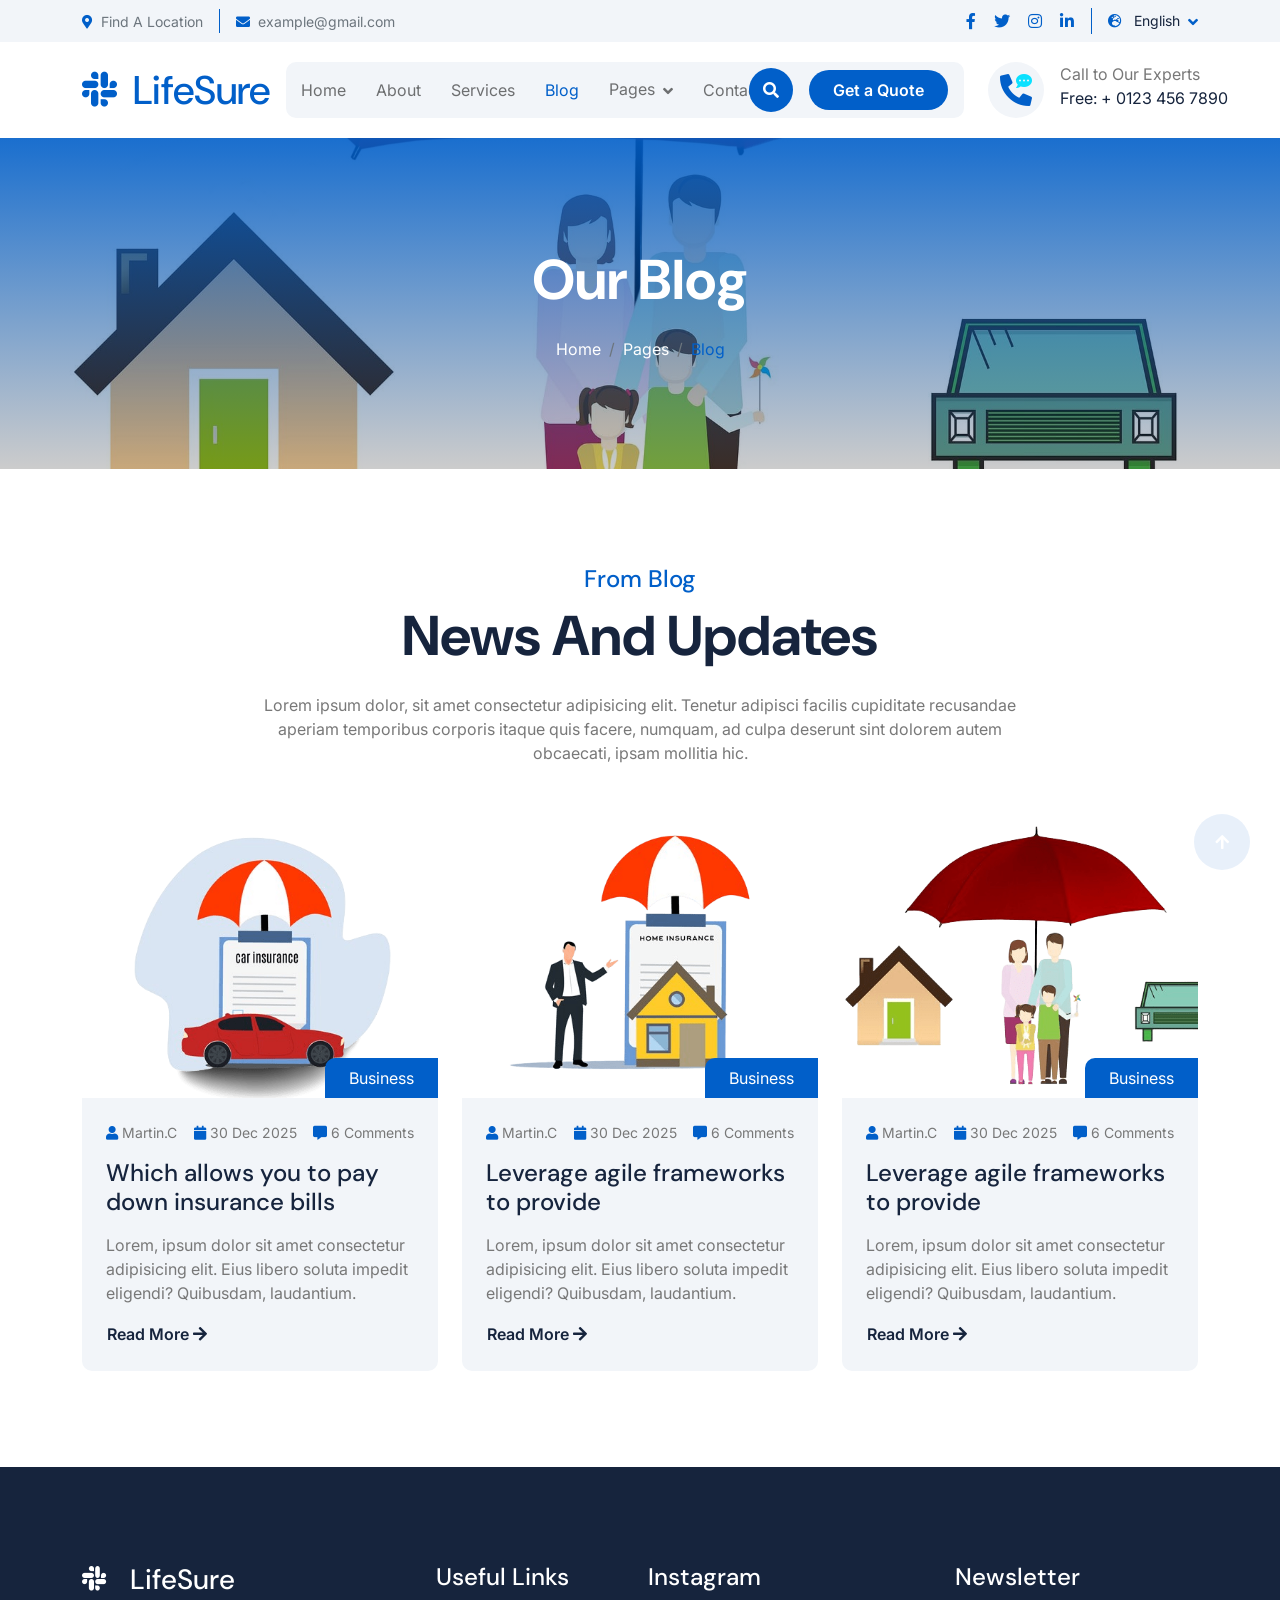
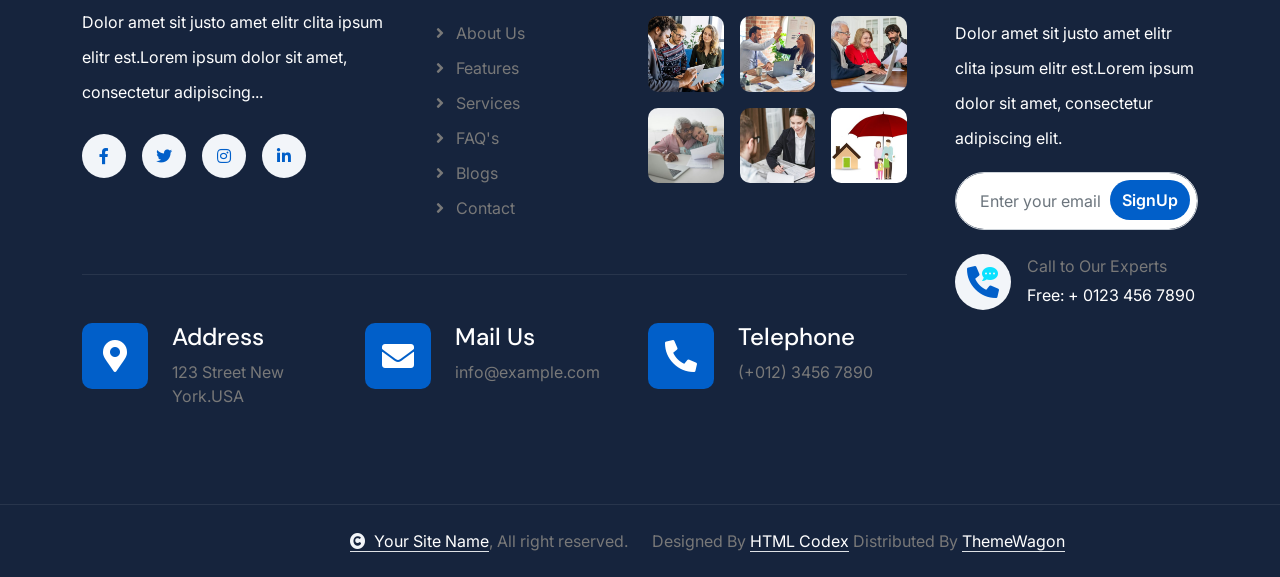
<file: blog.html>
<!DOCTYPE html>
<html lang="en">

    <head>
        <meta charset="utf-8">
        <title>LifeSure - Life Insurance Website Template</title>
        <meta content="width=device-width, initial-scale=1.0" name="viewport">
        <meta content="" name="keywords">
        <meta content="" name="description">

        <!-- Google Web Fonts -->
        <link rel="preconnect" href="https://fonts.googleapis.com">
        <link rel="preconnect" href="https://fonts.gstatic.com" crossorigin>
        <link href="https://fonts.googleapis.com/css2?family=DM+Sans:ital,opsz,wght@0,9..40,100..1000;1,9..40,100..1000&family=Inter:slnt,wght@-10..0,100..900&display=swap" rel="stylesheet">

        <!-- Icon Font Stylesheet -->
        <link rel="stylesheet" href="https://use.fontawesome.com/releases/v5.15.4/css/all.css"/>
        <link href="https://cdn.jsdelivr.net/npm/bootstrap-icons@1.4.1/font/bootstrap-icons.css" rel="stylesheet">

        <!-- Libraries Stylesheet -->
        <link rel="stylesheet" href="lib/animate/animate.min.css"/>
        <link href="lib/lightbox/css/lightbox.min.css" rel="stylesheet">
        <link href="lib/owlcarousel/assets/owl.carousel.min.css" rel="stylesheet">


        <!-- Customized Bootstrap Stylesheet -->
        <link href="css/bootstrap.min.css" rel="stylesheet">

        <!-- Template Stylesheet -->
        <link href="css/style.css" rel="stylesheet">
    </head>

    <body>

        <!-- Spinner Start -->
        <div id="spinner" class="show bg-white position-fixed translate-middle w-100 vh-100 top-50 start-50 d-flex align-items-center justify-content-center">
            <div class="spinner-border text-primary" style="width: 3rem; height: 3rem;" role="status">
                <span class="sr-only">Loading...</span>
            </div>
        </div>
        <!-- Spinner End -->

        <!-- Topbar Start -->
        <div class="container-fluid topbar px-0 px-lg-4 bg-light py-2 d-none d-lg-block">
            <div class="container">
                <div class="row gx-0 align-items-center">
                    <div class="col-lg-8 text-center text-lg-start mb-lg-0">
                        <div class="d-flex flex-wrap">
                            <div class="border-end border-primary pe-3">
                                <a href="#" class="text-muted small"><i class="fas fa-map-marker-alt text-primary me-2"></i>Find A Location</a>
                            </div>
                            <div class="ps-3">
                                <a href="mailto:example@gmail.com" class="text-muted small"><i class="fas fa-envelope text-primary me-2"></i>example@gmail.com</a>
                            </div>
                        </div>
                    </div>
                    <div class="col-lg-4 text-center text-lg-end">
                        <div class="d-flex justify-content-end">
                            <div class="d-flex border-end border-primary pe-3">
                                <a class="btn p-0 text-primary me-3" href="#"><i class="fab fa-facebook-f"></i></a>
                                <a class="btn p-0 text-primary me-3" href="#"><i class="fab fa-twitter"></i></a>
                                <a class="btn p-0 text-primary me-3" href="#"><i class="fab fa-instagram"></i></a>
                                <a class="btn p-0 text-primary me-0" href="#"><i class="fab fa-linkedin-in"></i></a>
                            </div>
                            <div class="dropdown ms-3">
                                <a href="#" class="dropdown-toggle text-dark" data-bs-toggle="dropdown"><small><i class="fas fa-globe-europe text-primary me-2"></i> English</small></a>
                                <div class="dropdown-menu rounded">
                                    <a href="#" class="dropdown-item">English</a>
                                    <a href="#" class="dropdown-item">Bangla</a>
                                    <a href="#" class="dropdown-item">French</a>
                                    <a href="#" class="dropdown-item">Spanish</a>
                                    <a href="#" class="dropdown-item">Arabic</a>
                                </div>
                            </div>
                        </div>
                    </div>
                </div>
            </div>
        </div>
        <!-- Topbar End -->

        <!-- Navbar & Hero Start -->
        <div class="container-fluid nav-bar px-0 px-lg-4 py-lg-0">
            <div class="container">
                <nav class="navbar navbar-expand-lg navbar-light"> 
                    <a href="#" class="navbar-brand p-0">
                        <h1 class="text-primary mb-0"><i class="fab fa-slack me-2"></i> LifeSure</h1>
                        <!-- <img src="img/logo.png" alt="Logo"> -->
                    </a>
                    <button class="navbar-toggler" type="button" data-bs-toggle="collapse" data-bs-target="#navbarCollapse">
                        <span class="fa fa-bars"></span>
                    </button>
                    <div class="collapse navbar-collapse" id="navbarCollapse">
                        <div class="navbar-nav mx-0 mx-lg-auto">
                            <a href="index.html" class="nav-item nav-link">Home</a>
                            <a href="about.html" class="nav-item nav-link">About</a>
                            <a href="service.html" class="nav-item nav-link">Services</a>
                            <a href="blog.html" class="nav-item nav-link active">Blog</a>
                            <div class="nav-item dropdown">
                                <a href="#" class="nav-link" data-bs-toggle="dropdown">
                                    <span class="dropdown-toggle">Pages</span>
                                </a>
                                <div class="dropdown-menu">
                                    <a href="feature.html" class="dropdown-item">Our Features</a>
                                    <a href="team.html" class="dropdown-item">Our team</a>
                                    <a href="testimonial.html" class="dropdown-item">Testimonial</a>
                                    <a href="FAQ.html" class="dropdown-item">FAQs</a>
                                    <a href="404.html" class="dropdown-item">404 Page</a>
                                </div>
                            </div>
                            <a href="contact.html" class="nav-item nav-link">Contact</a>
                            <div class="nav-btn px-3">
                                <button class="btn-search btn btn-primary btn-md-square rounded-circle flex-shrink-0" data-bs-toggle="modal" data-bs-target="#searchModal"><i class="fas fa-search"></i></button>
                                <a href="#" class="btn btn-primary rounded-pill py-2 px-4 ms-3 flex-shrink-0"> Get a Quote</a>
                            </div>
                        </div>
                    </div>
                    <div class="d-none d-xl-flex flex-shrink-0 ps-4">
                        <a href="#" class="btn btn-light btn-lg-square rounded-circle position-relative wow tada" data-wow-delay=".9s">
                            <i class="fa fa-phone-alt fa-2x"></i>
                            <div class="position-absolute" style="top: 7px; right: 12px;">
                                <span><i class="fa fa-comment-dots text-secondary"></i></span>
                            </div>
                        </a>
                        <div class="d-flex flex-column ms-3">
                            <span>Call to Our Experts</span>
                            <a href="tel:+ 0123 456 7890"><span class="text-dark">Free: + 0123 456 7890</span></a>
                        </div>
                    </div>
                </nav>
            </div>
        </div>
        <!-- Navbar & Hero End -->

        <!-- Modal Search Start -->
        <div class="modal fade" id="searchModal" tabindex="-1" aria-labelledby="exampleModalLabel" aria-hidden="true">
            <div class="modal-dialog modal-fullscreen">
                <div class="modal-content rounded-0">
                    <div class="modal-header">
                        <h5 class="modal-title" id="exampleModalLabel">Search by keyword</h5>
                        <button type="button" class="btn-close" data-bs-dismiss="modal" aria-label="Close"></button>
                    </div>
                    <div class="modal-body d-flex align-items-center bg-primary">
                        <div class="input-group w-75 mx-auto d-flex">
                            <input type="search" class="form-control p-3" placeholder="keywords" aria-describedby="search-icon-1">
                            <span id="search-icon-1" class="btn bg-light border nput-group-text p-3"><i class="fa fa-search"></i></span>
                        </div>
                    </div>
                </div>
            </div>
        </div>
        <!-- Modal Search End -->


        <!-- Header Start -->
        <div class="container-fluid bg-breadcrumb">
            <div class="container text-center py-5" style="max-width: 900px;">
                <h4 class="text-white display-4 mb-4 wow fadeInDown" data-wow-delay="0.1s">Our Blog</h4>
                <ol class="breadcrumb d-flex justify-content-center mb-0 wow fadeInDown" data-wow-delay="0.3s">
                    <li class="breadcrumb-item"><a href="index.html">Home</a></li>
                    <li class="breadcrumb-item"><a href="#">Pages</a></li>
                    <li class="breadcrumb-item active text-primary">Blog</li>
                </ol>    
            </div>
        </div>
        <!-- Header End -->


        <!-- Blog Start -->
        <div class="container-fluid blog py-5">
            <div class="container py-5">
                <div class="text-center mx-auto pb-5 wow fadeInUp" data-wow-delay="0.2s" style="max-width: 800px;">
                    <h4 class="text-primary">From Blog</h4>
                    <h1 class="display-4 mb-4">News And Updates</h1>
                    <p class="mb-0">Lorem ipsum dolor, sit amet consectetur adipisicing elit. Tenetur adipisci facilis cupiditate recusandae aperiam temporibus corporis itaque quis facere, numquam, ad culpa deserunt sint dolorem autem obcaecati, ipsam mollitia hic.
                    </p>
                </div>
                <div class="row g-4 justify-content-center">
                    <div class="col-lg-6 col-xl-4 wow fadeInUp" data-wow-delay="0.2s">
                        <div class="blog-item">
                            <div class="blog-img">
                                <img src="img/blog-1.png" class="img-fluid rounded-top w-100" alt="">
                                <div class="blog-categiry py-2 px-4">
                                    <span>Business</span>
                                </div>
                            </div>
                            <div class="blog-content p-4">
                                <div class="blog-comment d-flex justify-content-between mb-3">
                                    <div class="small"><span class="fa fa-user text-primary"></span> Martin.C</div>
                                    <div class="small"><span class="fa fa-calendar text-primary"></span> 30 Dec 2025</div>
                                    <div class="small"><span class="fa fa-comment-alt text-primary"></span> 6 Comments</div>
                                </div>
                                <a href="#" class="h4 d-inline-block mb-3">Which allows you to pay down insurance bills</a>
                                <p class="mb-3">Lorem, ipsum dolor sit amet consectetur adipisicing elit. Eius libero soluta impedit eligendi? Quibusdam, laudantium.</p>
                                <a href="#" class="btn p-0">Read More  <i class="fa fa-arrow-right"></i></a>
                            </div>
                        </div>
                    </div>
                    <div class="col-lg-6 col-xl-4 wow fadeInUp" data-wow-delay="0.4s">
                        <div class="blog-item">
                            <div class="blog-img">
                                <img src="img/blog-2.png" class="img-fluid rounded-top w-100" alt="">
                                <div class="blog-categiry py-2 px-4">
                                    <span>Business</span>
                                </div>
                            </div>
                            <div class="blog-content p-4">
                                <div class="blog-comment d-flex justify-content-between mb-3">
                                    <div class="small"><span class="fa fa-user text-primary"></span> Martin.C</div>
                                    <div class="small"><span class="fa fa-calendar text-primary"></span> 30 Dec 2025</div>
                                    <div class="small"><span class="fa fa-comment-alt text-primary"></span> 6 Comments</div>
                                </div>
                                <a href="#" class="h4 d-inline-block mb-3">Leverage agile frameworks to provide</a>
                                <p class="mb-3">Lorem, ipsum dolor sit amet consectetur adipisicing elit. Eius libero soluta impedit eligendi? Quibusdam, laudantium.</p>
                                <a href="#" class="btn p-0">Read More  <i class="fa fa-arrow-right"></i></a>
                            </div>
                        </div>
                    </div>
                    <div class="col-lg-6 col-xl-4 wow fadeInUp" data-wow-delay="0.6s">
                        <div class="blog-item">
                            <div class="blog-img">
                                <img src="img/blog-3.png" class="img-fluid rounded-top w-100" alt="">
                                <div class="blog-categiry py-2 px-4">
                                    <span>Business</span>
                                </div>
                            </div>
                            <div class="blog-content p-4">
                                <div class="blog-comment d-flex justify-content-between mb-3">
                                    <div class="small"><span class="fa fa-user text-primary"></span> Martin.C</div>
                                    <div class="small"><span class="fa fa-calendar text-primary"></span> 30 Dec 2025</div>
                                    <div class="small"><span class="fa fa-comment-alt text-primary"></span> 6 Comments</div>
                                </div>
                                <a href="#" class="h4 d-inline-block mb-3">Leverage agile frameworks to provide</a>
                                <p class="mb-3">Lorem, ipsum dolor sit amet consectetur adipisicing elit. Eius libero soluta impedit eligendi? Quibusdam, laudantium.</p>
                                <a href="#" class="btn p-0">Read More  <i class="fa fa-arrow-right"></i></a>
                            </div>
                        </div>
                    </div>
                </div>
            </div>
        </div>
        <!-- Blog End -->


        <!-- Footer Start -->
        <div class="container-fluid footer py-5 wow fadeIn" data-wow-delay="0.2s">
            <div class="container py-5">
                <div class="row g-5">
                    <div class="col-xl-9">
                        <div class="mb-5">
                            <div class="row g-4">
                                <div class="col-md-6 col-lg-6 col-xl-5">
                                    <div class="footer-item">
                                        <a href="index.html" class="p-0">
                                            <h3 class="text-white"><i class="fab fa-slack me-3"></i> LifeSure</h3>
                                            <!-- <img src="img/logo.png" alt="Logo"> -->
                                        </a>
                                        <p class="text-white mb-4">Dolor amet sit justo amet elitr clita ipsum elitr est.Lorem ipsum dolor sit amet, consectetur adipiscing...</p>
                                        <div class="footer-btn d-flex">
                                            <a class="btn btn-md-square rounded-circle me-3" href="#"><i class="fab fa-facebook-f"></i></a>
                                            <a class="btn btn-md-square rounded-circle me-3" href="#"><i class="fab fa-twitter"></i></a>
                                            <a class="btn btn-md-square rounded-circle me-3" href="#"><i class="fab fa-instagram"></i></a>
                                            <a class="btn btn-md-square rounded-circle me-0" href="#"><i class="fab fa-linkedin-in"></i></a>
                                        </div>
                                    </div>
                                </div>
                                <div class="col-md-6 col-lg-6 col-xl-3">
                                    <div class="footer-item">
                                        <h4 class="text-white mb-4">Useful Links</h4>
                                        <a href="#"><i class="fas fa-angle-right me-2"></i> About Us</a>
                                        <a href="#"><i class="fas fa-angle-right me-2"></i> Features</a>
                                        <a href="#"><i class="fas fa-angle-right me-2"></i> Services</a>
                                        <a href="#"><i class="fas fa-angle-right me-2"></i> FAQ's</a>
                                        <a href="#"><i class="fas fa-angle-right me-2"></i> Blogs</a>
                                        <a href="#"><i class="fas fa-angle-right me-2"></i> Contact</a>
                                    </div>
                                </div>
                                <div class="col-md-6 col-lg-6 col-xl-4">
                                    <div class="footer-item">
                                        <h4 class="mb-4 text-white">Instagram</h4>
                                        <div class="row g-3">
                                            <div class="col-4">
                                                <div class="footer-instagram rounded">
                                                    <img src="img/instagram-footer-1.jpg" class="img-fluid w-100" alt="">
                                                    <div class="footer-search-icon">
                                                        <a href="img/instagram-footer-1.jpg" data-lightbox="footerInstagram-1" class="my-auto"><i class="fas fa-link text-white"></i></a>
                                                    </div>
                                                </div>
                                           </div>
                                           <div class="col-4">
                                                <div class="footer-instagram rounded">
                                                    <img src="img/instagram-footer-2.jpg" class="img-fluid w-100" alt="">
                                                    <div class="footer-search-icon">
                                                        <a href="img/instagram-footer-2.jpg" data-lightbox="footerInstagram-2" class="my-auto"><i class="fas fa-link text-white"></i></a>
                                                    </div>
                                                </div>
                                           </div>
                                            <div class="col-4">
                                                <div class="footer-instagram rounded">
                                                    <img src="img/instagram-footer-3.jpg" class="img-fluid w-100" alt="">
                                                    <div class="footer-search-icon">
                                                        <a href="img/instagram-footer-3.jpg" data-lightbox="footerInstagram-3" class="my-auto"><i class="fas fa-link text-white"></i></a>
                                                    </div>
                                                </div>
                                           </div>
                                            <div class="col-4">
                                                <div class="footer-instagram rounded">
                                                    <img src="img/instagram-footer-4.jpg" class="img-fluid w-100" alt="">
                                                    <div class="footer-search-icon">
                                                        <a href="img/instagram-footer-4.jpg" data-lightbox="footerInstagram-4" class="my-auto"><i class="fas fa-link text-white"></i></a>
                                                    </div>
                                                </div>
                                           </div>
                                            <div class="col-4">
                                                <div class="footer-instagram rounded">
                                                    <img src="img/instagram-footer-5.jpg" class="img-fluid w-100" alt="">
                                                    <div class="footer-search-icon">
                                                        <a href="img/instagram-footer-5.jpg" data-lightbox="footerInstagram-5" class="my-auto"><i class="fas fa-link text-white"></i></a>
                                                    </div>
                                                </div>
                                           </div>
                                           <div class="col-4">
                                                <div class="footer-instagram rounded">
                                                    <img src="img/instagram-footer-6.jpg" class="img-fluid w-100" alt="">
                                                    <div class="footer-search-icon">
                                                        <a href="img/instagram-footer-6.jpg" data-lightbox="footerInstagram-6" class="my-auto"><i class="fas fa-link text-white"></i></a>
                                                    </div>
                                                </div>
                                            </div>
                                        </div>
                                    </div>
                                </div>
                            </div>
                        </div>
                        <div class="pt-5" style="border-top: 1px solid rgba(255, 255, 255, 0.08);">
                            <div class="row g-0">
                                <div class="col-12">
                                    <div class="row g-4">
                                        <div class="col-lg-6 col-xl-4">
                                            <div class="d-flex">
                                                <div class="btn-xl-square bg-primary text-white rounded p-4 me-4">
                                                    <i class="fas fa-map-marker-alt fa-2x"></i>
                                                </div>
                                                <div>
                                                    <h4 class="text-white">Address</h4>
                                                    <p class="mb-0">123 Street New York.USA</p>
                                                </div>
                                            </div>
                                        </div>
                                        <div class="col-lg-6 col-xl-4">
                                            <div class="d-flex">
                                                <div class="btn-xl-square bg-primary text-white rounded p-4 me-4">
                                                    <i class="fas fa-envelope fa-2x"></i>
                                                </div>
                                                <div>
                                                    <h4 class="text-white">Mail Us</h4>
                                                    <p class="mb-0">info@example.com</p>
                                                </div>
                                            </div>
                                        </div>
                                        <div class="col-lg-6 col-xl-4">
                                            <div class="d-flex">
                                                <div class="btn-xl-square bg-primary text-white rounded p-4 me-4">
                                                    <i class="fa fa-phone-alt fa-2x"></i>
                                                </div>
                                                <div>
                                                    <h4 class="text-white">Telephone</h4>
                                                    <p class="mb-0">(+012) 3456 7890</p>
                                                </div>
                                            </div>
                                        </div>
                                    </div>
                                </div>
                            </div>
                        </div>
                    </div>
                    
                    <div class="col-xl-3">
                        <div class="footer-item">
                            <h4 class="text-white mb-4">Newsletter</h4>
                            <p class="text-white mb-3">Dolor amet sit justo amet elitr clita ipsum elitr est.Lorem ipsum dolor sit amet, consectetur adipiscing elit.</p>
                            <div class="position-relative rounded-pill mb-4">
                                <input class="form-control rounded-pill w-100 py-3 ps-4 pe-5" type="text" placeholder="Enter your email">
                                <button type="button" class="btn btn-primary rounded-pill position-absolute top-0 end-0 py-2 mt-2 me-2">SignUp</button>
                            </div>
                            <div class="d-flex flex-shrink-0">
                                <div class="footer-btn">
                                    <a href="#" class="btn btn-lg-square rounded-circle position-relative wow tada" data-wow-delay=".9s">
                                        <i class="fa fa-phone-alt fa-2x"></i>
                                        <div class="position-absolute" style="top: 2px; right: 12px;">
                                            <span><i class="fa fa-comment-dots text-secondary"></i></span>
                                        </div>
                                    </a>
                                </div>
                                <div class="d-flex flex-column ms-3 flex-shrink-0">
                                    <span>Call to Our Experts</span>
                                    <a href="tel:+ 0123 456 7890"><span class="text-white">Free: + 0123 456 7890</span></a>
                                </div>
                            </div>
                        </div>
                    </div>
                </div>
            </div>
        </div>
        <!-- Footer End -->
        
        <!-- Copyright Start -->
        <div class="container-fluid copyright py-4">
            <div class="container">
                <div class="row g-4 align-items-center">
                    <div class="col-md-6 text-center text-md-end mb-md-0">
                        <span class="text-body"><a href="#" class="border-bottom text-white"><i class="fas fa-copyright text-light me-2"></i>Your Site Name</a>, All right reserved.</span>
                    </div>
                    <div class="col-md-6 text-center text-md-start text-body">
                        <!--/*** This template is free as long as you keep the below author’s credit link/attribution link/backlink. ***/-->
                        <!--/*** If you'd like to use the template without the below author’s credit link/attribution link/backlink, ***/-->
                        <!--/*** you can purchase the Credit Removal License from "https://htmlcodex.com/credit-removal". ***/-->
                        Designed By <a class="border-bottom text-white" href="https://htmlcodex.com">HTML Codex</a> Distributed By <a class="border-bottom text-white" href="https://themewagon.com">ThemeWagon</a>
                    </div>
                </div>
            </div>
        </div>
        <!-- Copyright End -->


        <!-- Back to Top -->
        <a href="#" class="btn btn-primary btn-lg-square rounded-circle back-to-top"><i class="fa fa-arrow-up"></i></a>   

        
        <!-- JavaScript Libraries -->
        <script src="https://ajax.googleapis.com/ajax/libs/jquery/3.6.4/jquery.min.js"></script>
        <script src="https://cdn.jsdelivr.net/npm/bootstrap@5.0.0/dist/js/bootstrap.bundle.min.js"></script>
        <script src="lib/wow/wow.min.js"></script>
        <script src="lib/easing/easing.min.js"></script>
        <script src="lib/waypoints/waypoints.min.js"></script>
        <script src="lib/counterup/counterup.min.js"></script>
        <script src="lib/lightbox/js/lightbox.min.js"></script>
        <script src="lib/owlcarousel/owl.carousel.min.js"></script>
        

        <!-- Template Javascript -->
        <script src="js/main.js"></script>
    </body>

</html>
</file>
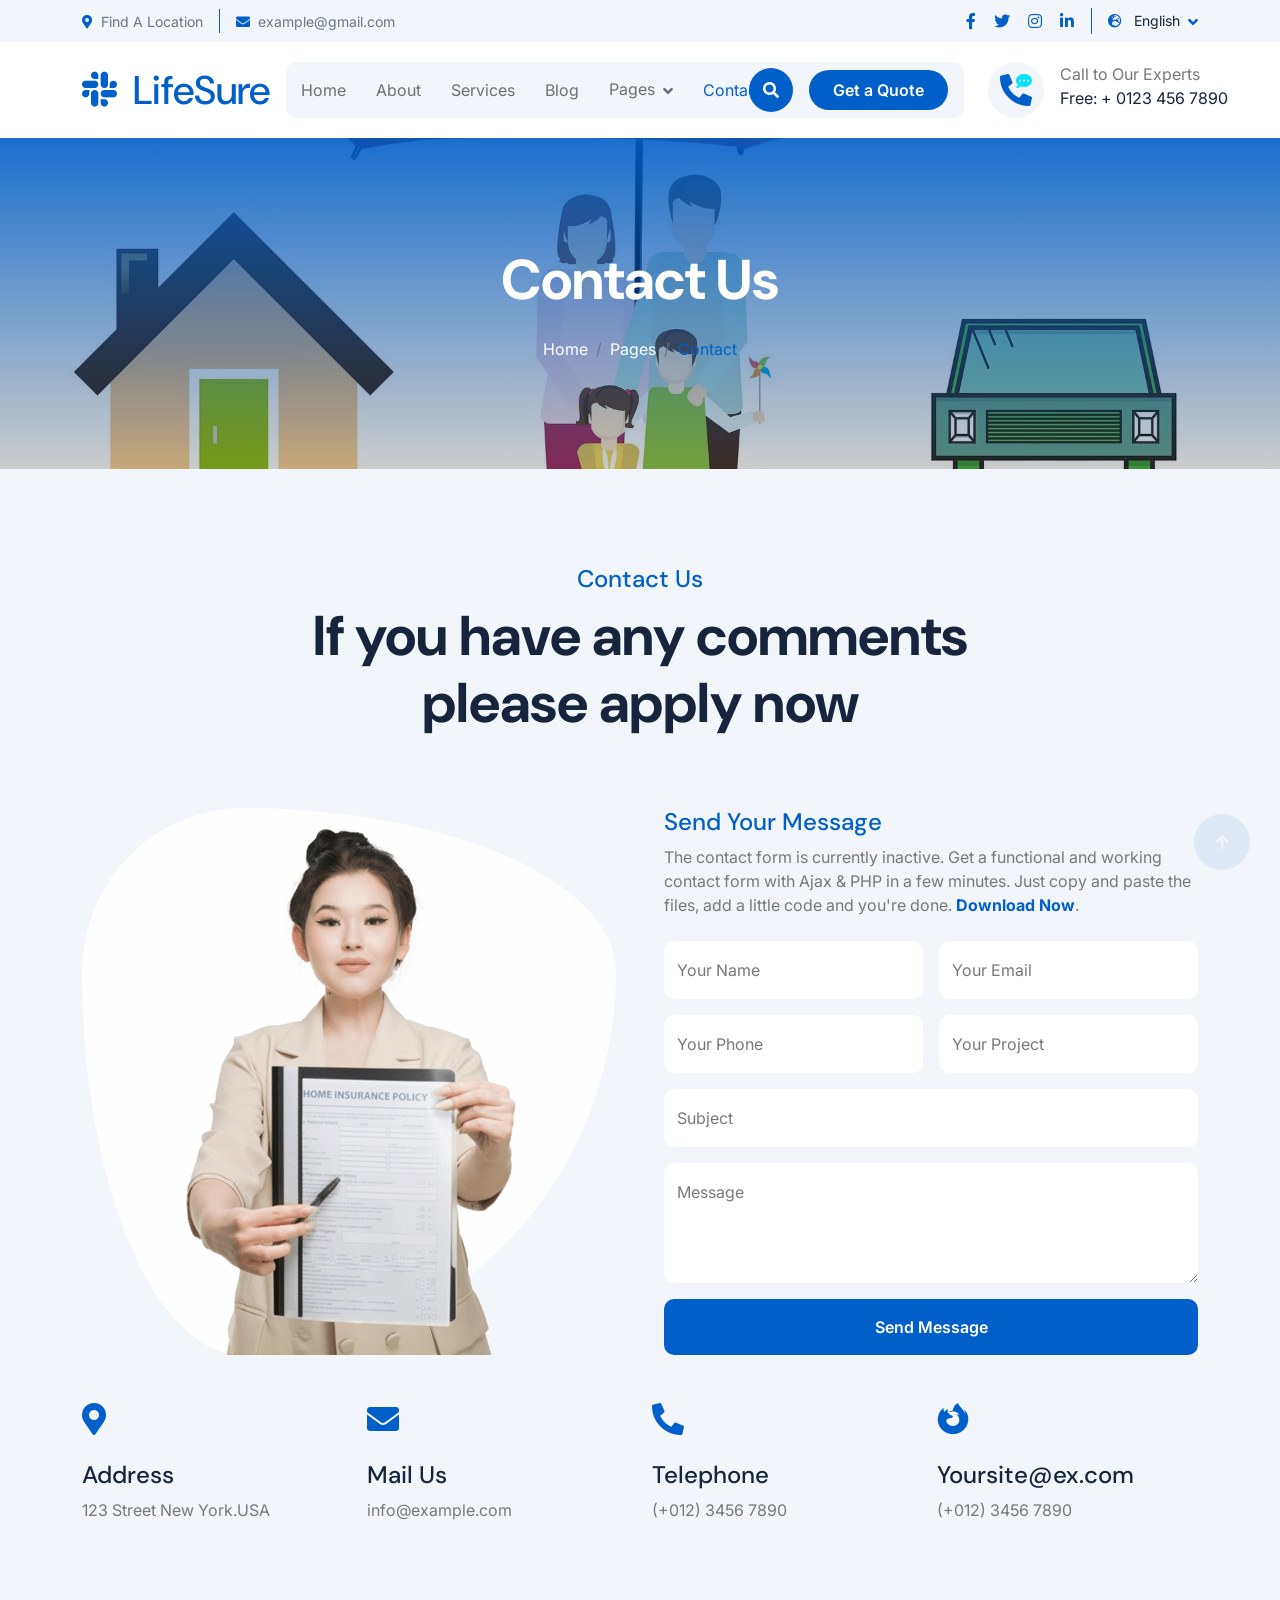
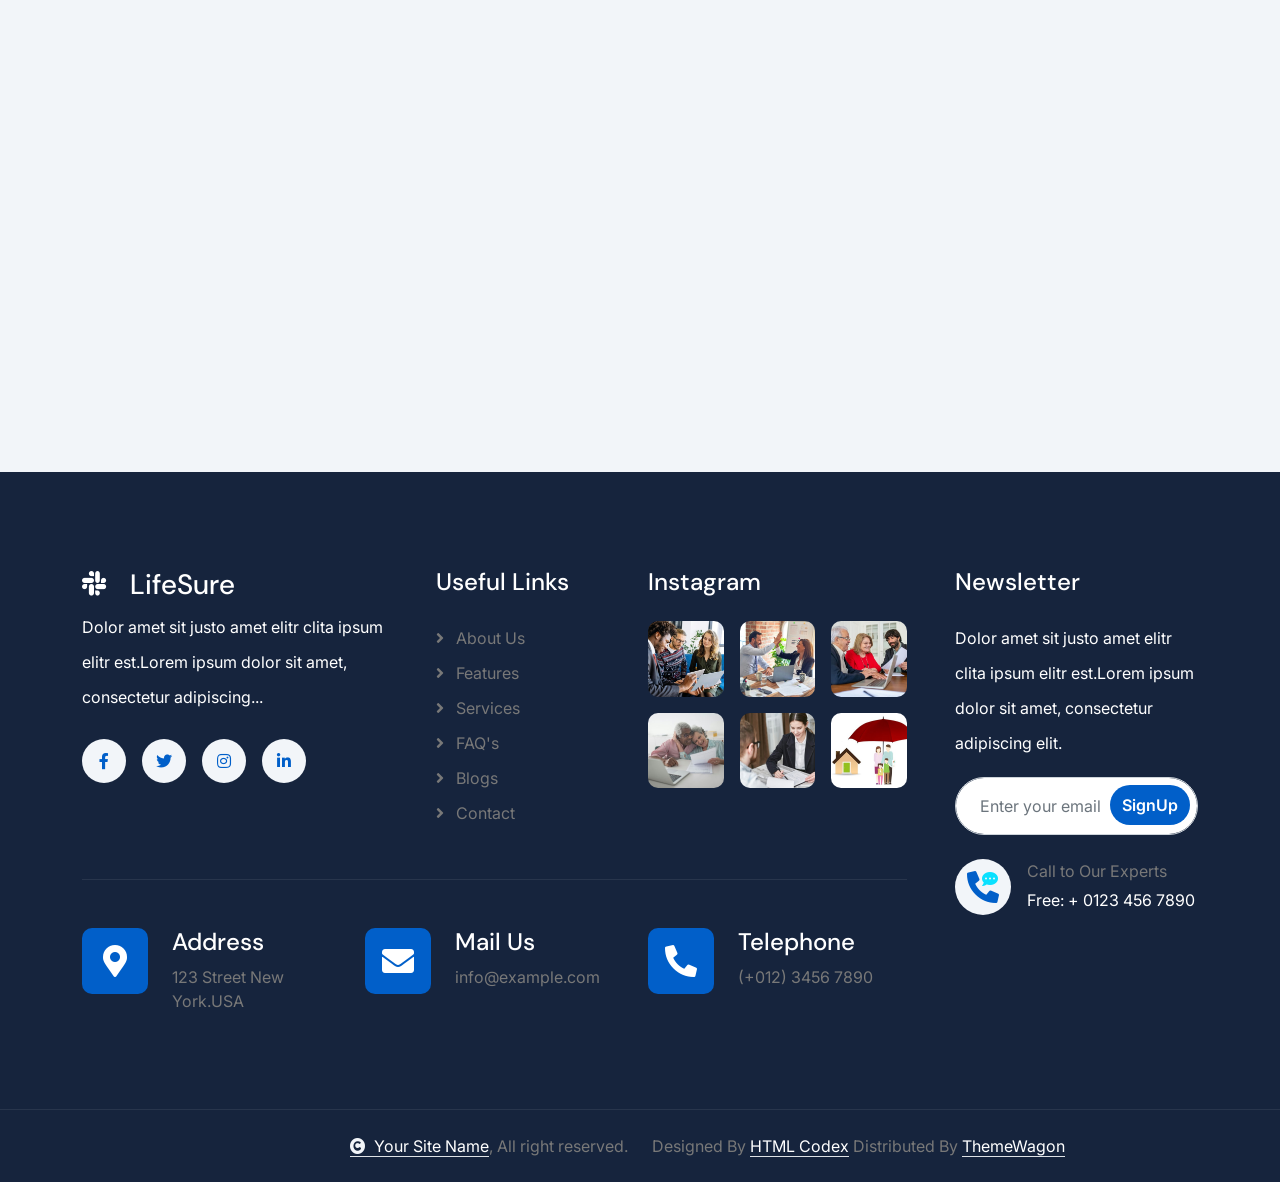
<file: contact.html>
<!DOCTYPE html>
<html lang="en">

    <head>
        <meta charset="utf-8">
        <title>LifeSure - Life Insurance Website Template</title>
        <meta content="width=device-width, initial-scale=1.0" name="viewport">
        <meta content="" name="keywords">
        <meta content="" name="description">

        <!-- Google Web Fonts -->
        <link rel="preconnect" href="https://fonts.googleapis.com">
        <link rel="preconnect" href="https://fonts.gstatic.com" crossorigin>
        <link href="https://fonts.googleapis.com/css2?family=DM+Sans:ital,opsz,wght@0,9..40,100..1000;1,9..40,100..1000&family=Inter:slnt,wght@-10..0,100..900&display=swap" rel="stylesheet">

        <!-- Icon Font Stylesheet -->
        <link rel="stylesheet" href="https://use.fontawesome.com/releases/v5.15.4/css/all.css"/>
        <link href="https://cdn.jsdelivr.net/npm/bootstrap-icons@1.4.1/font/bootstrap-icons.css" rel="stylesheet">

        <!-- Libraries Stylesheet -->
        <link rel="stylesheet" href="lib/animate/animate.min.css"/>
        <link href="lib/lightbox/css/lightbox.min.css" rel="stylesheet">
        <link href="lib/owlcarousel/assets/owl.carousel.min.css" rel="stylesheet">


        <!-- Customized Bootstrap Stylesheet -->
        <link href="css/bootstrap.min.css" rel="stylesheet">

        <!-- Template Stylesheet -->
        <link href="css/style.css" rel="stylesheet">
    </head>

    <body>

        <!-- Spinner Start -->
        <div id="spinner" class="show bg-white position-fixed translate-middle w-100 vh-100 top-50 start-50 d-flex align-items-center justify-content-center">
            <div class="spinner-border text-primary" style="width: 3rem; height: 3rem;" role="status">
                <span class="sr-only">Loading...</span>
            </div>
        </div>
        <!-- Spinner End -->

        <!-- Topbar Start -->
        <div class="container-fluid topbar px-0 px-lg-4 bg-light py-2 d-none d-lg-block">
            <div class="container">
                <div class="row gx-0 align-items-center">
                    <div class="col-lg-8 text-center text-lg-start mb-lg-0">
                        <div class="d-flex flex-wrap">
                            <div class="border-end border-primary pe-3">
                                <a href="#" class="text-muted small"><i class="fas fa-map-marker-alt text-primary me-2"></i>Find A Location</a>
                            </div>
                            <div class="ps-3">
                                <a href="mailto:example@gmail.com" class="text-muted small"><i class="fas fa-envelope text-primary me-2"></i>example@gmail.com</a>
                            </div>
                        </div>
                    </div>
                    <div class="col-lg-4 text-center text-lg-end">
                        <div class="d-flex justify-content-end">
                            <div class="d-flex border-end border-primary pe-3">
                                <a class="btn p-0 text-primary me-3" href="#"><i class="fab fa-facebook-f"></i></a>
                                <a class="btn p-0 text-primary me-3" href="#"><i class="fab fa-twitter"></i></a>
                                <a class="btn p-0 text-primary me-3" href="#"><i class="fab fa-instagram"></i></a>
                                <a class="btn p-0 text-primary me-0" href="#"><i class="fab fa-linkedin-in"></i></a>
                            </div>
                            <div class="dropdown ms-3">
                                <a href="#" class="dropdown-toggle text-dark" data-bs-toggle="dropdown"><small><i class="fas fa-globe-europe text-primary me-2"></i> English</small></a>
                                <div class="dropdown-menu rounded">
                                    <a href="#" class="dropdown-item">English</a>
                                    <a href="#" class="dropdown-item">Bangla</a>
                                    <a href="#" class="dropdown-item">French</a>
                                    <a href="#" class="dropdown-item">Spanish</a>
                                    <a href="#" class="dropdown-item">Arabic</a>
                                </div>
                            </div>
                        </div>
                    </div>
                </div>
            </div>
        </div>
        <!-- Topbar End -->

        <!-- Navbar & Hero Start -->
        <div class="container-fluid nav-bar px-0 px-lg-4 py-lg-0">
            <div class="container">
                <nav class="navbar navbar-expand-lg navbar-light"> 
                    <a href="#" class="navbar-brand p-0">
                        <h1 class="text-primary mb-0"><i class="fab fa-slack me-2"></i> LifeSure</h1>
                        <!-- <img src="img/logo.png" alt="Logo"> -->
                    </a>
                    <button class="navbar-toggler" type="button" data-bs-toggle="collapse" data-bs-target="#navbarCollapse">
                        <span class="fa fa-bars"></span>
                    </button>
                    <div class="collapse navbar-collapse" id="navbarCollapse">
                        <div class="navbar-nav mx-0 mx-lg-auto">
                            <a href="index.html" class="nav-item nav-link">Home</a>
                            <a href="about.html" class="nav-item nav-link">About</a>
                            <a href="service.html" class="nav-item nav-link">Services</a>
                            <a href="blog.html" class="nav-item nav-link">Blog</a>
                            <div class="nav-item dropdown">
                                <a href="#" class="nav-link" data-bs-toggle="dropdown">
                                    <span class="dropdown-toggle">Pages</span>
                                </a>
                                <div class="dropdown-menu">
                                    <a href="feature.html" class="dropdown-item">Our Features</a>
                                    <a href="team.html" class="dropdown-item">Our team</a>
                                    <a href="testimonial.html" class="dropdown-item">Testimonial</a>
                                    <a href="FAQ.html" class="dropdown-item">FAQs</a>
                                    <a href="404.html" class="dropdown-item">404 Page</a>
                                </div>
                            </div>
                            <a href="contact.html" class="nav-item nav-link active">Contact</a>
                            <div class="nav-btn px-3">
                                <button class="btn-search btn btn-primary btn-md-square rounded-circle flex-shrink-0" data-bs-toggle="modal" data-bs-target="#searchModal"><i class="fas fa-search"></i></button>
                                <a href="#" class="btn btn-primary rounded-pill py-2 px-4 ms-3 flex-shrink-0"> Get a Quote</a>
                            </div>
                        </div>
                    </div>
                    <div class="d-none d-xl-flex flex-shrink-0 ps-4">
                        <a href="#" class="btn btn-light btn-lg-square rounded-circle position-relative wow tada" data-wow-delay=".9s">
                            <i class="fa fa-phone-alt fa-2x"></i>
                            <div class="position-absolute" style="top: 7px; right: 12px;">
                                <span><i class="fa fa-comment-dots text-secondary"></i></span>
                            </div>
                        </a>
                        <div class="d-flex flex-column ms-3">
                            <span>Call to Our Experts</span>
                            <a href="tel:+ 0123 456 7890"><span class="text-dark">Free: + 0123 456 7890</span></a>
                        </div>
                    </div>
                </nav>
            </div>
        </div>
        <!-- Navbar & Hero End -->

        <!-- Modal Search Start -->
        <div class="modal fade" id="searchModal" tabindex="-1" aria-labelledby="exampleModalLabel" aria-hidden="true">
            <div class="modal-dialog modal-fullscreen">
                <div class="modal-content rounded-0">
                    <div class="modal-header">
                        <h5 class="modal-title" id="exampleModalLabel">Search by keyword</h5>
                        <button type="button" class="btn-close" data-bs-dismiss="modal" aria-label="Close"></button>
                    </div>
                    <div class="modal-body d-flex align-items-center bg-primary">
                        <div class="input-group w-75 mx-auto d-flex">
                            <input type="search" class="form-control p-3" placeholder="keywords" aria-describedby="search-icon-1">
                            <span id="search-icon-1" class="btn bg-light border nput-group-text p-3"><i class="fa fa-search"></i></span>
                        </div>
                    </div>
                </div>
            </div>
        </div>
        <!-- Modal Search End -->


        <!-- Header Start -->
        <div class="container-fluid bg-breadcrumb">
            <div class="container text-center py-5" style="max-width: 900px;">
                <h4 class="text-white display-4 mb-4 wow fadeInDown" data-wow-delay="0.1s">Contact Us</h4>
                <ol class="breadcrumb d-flex justify-content-center mb-0 wow fadeInDown" data-wow-delay="0.3s">
                    <li class="breadcrumb-item"><a href="index.html">Home</a></li>
                    <li class="breadcrumb-item"><a href="#">Pages</a></li>
                    <li class="breadcrumb-item active text-primary">Contact</li>
                </ol>    
            </div>
        </div>
        <!-- Header End -->


        <!-- Contact Start -->
        <div class="container-fluid contact bg-light py-5">
            <div class="container py-5">
                <div class="text-center mx-auto pb-5 wow fadeInUp" data-wow-delay="0.2s" style="max-width: 800px;">
                    <h4 class="text-primary">Contact Us</h4>
                    <h1 class="display-4 mb-4">If you have any comments please apply now</h1>
                </div>
                <div class="row g-5">
                    <div class="col-xl-6 wow fadeInLeft" data-wow-delay="0.2s">
                        <div class="contact-img d-flex justify-content-center" >
                            <div class="contact-img-inner">
                                <img src="img/contact-img.png" class="img-fluid w-100"  alt="Image">
                            </div>
                        </div>
                    </div>
                    <div class="col-xl-6 wow fadeInRight" data-wow-delay="0.4s">
                        <div>
                            <h4 class="text-primary">Send Your Message</h4>
                            <p class="mb-4">The contact form is currently inactive. Get a functional and working contact form with Ajax & PHP in a few minutes. Just copy and paste the files, add a little code and you're done. <a class="text-primary fw-bold" href="https://htmlcodex.com/contact-form">Download Now</a>.</p>
                            <form>
                                <div class="row g-3">
                                    <div class="col-lg-12 col-xl-6">
                                        <div class="form-floating">
                                            <input type="text" class="form-control border-0" id="name" placeholder="Your Name">
                                            <label for="name">Your Name</label>
                                        </div>
                                    </div>
                                    <div class="col-lg-12 col-xl-6">
                                        <div class="form-floating">
                                            <input type="email" class="form-control border-0" id="email" placeholder="Your Email">
                                            <label for="email">Your Email</label>
                                        </div>
                                    </div>
                                    <div class="col-lg-12 col-xl-6">
                                        <div class="form-floating">
                                            <input type="phone" class="form-control border-0" id="phone" placeholder="Phone">
                                            <label for="phone">Your Phone</label>
                                        </div>
                                    </div>
                                    <div class="col-lg-12 col-xl-6">
                                        <div class="form-floating">
                                            <input type="text" class="form-control border-0" id="project" placeholder="Project">
                                            <label for="project">Your Project</label>
                                        </div>
                                    </div>
                                    <div class="col-12">
                                        <div class="form-floating">
                                            <input type="text" class="form-control border-0" id="subject" placeholder="Subject">
                                            <label for="subject">Subject</label>
                                        </div>
                                    </div>
                                    <div class="col-12">
                                        <div class="form-floating">
                                            <textarea class="form-control border-0" placeholder="Leave a message here" id="message" style="height: 120px"></textarea>
                                            <label for="message">Message</label>
                                        </div>

                                    </div>
                                    <div class="col-12">
                                        <button class="btn btn-primary w-100 py-3">Send Message</button>
                                    </div>
                                </div>
                            </form>
                        </div>
                    </div>
                    <div class="col-12">
                        <div>
                            <div class="row g-4">
                                <div class="col-md-6 col-lg-3 wow fadeInUp" data-wow-delay="0.2s">
                                    <div class="contact-add-item">
                                        <div class="contact-icon text-primary mb-4">
                                            <i class="fas fa-map-marker-alt fa-2x"></i>
                                        </div>
                                        <div>
                                            <h4>Address</h4>
                                            <p class="mb-0">123 Street New York.USA</p>
                                        </div>
                                    </div>
                                </div>
                                <div class="col-md-6 col-lg-3 wow fadeInUp" data-wow-delay="0.4s">
                                    <div class="contact-add-item">
                                        <div class="contact-icon text-primary mb-4">
                                            <i class="fas fa-envelope fa-2x"></i>
                                        </div>
                                        <div>
                                            <h4>Mail Us</h4>
                                            <p class="mb-0">info@example.com</p>
                                        </div>
                                    </div>
                                </div>
                                <div class="col-md-6 col-lg-3 wow fadeInUp" data-wow-delay="0.6s">
                                    <div class="contact-add-item">
                                        <div class="contact-icon text-primary mb-4">
                                            <i class="fa fa-phone-alt fa-2x"></i>
                                        </div>
                                        <div>
                                            <h4>Telephone</h4>
                                            <p class="mb-0">(+012) 3456 7890</p>
                                        </div>
                                    </div>
                                </div>
                                <div class="col-md-6 col-lg-3 wow fadeInUp" data-wow-delay="0.8s">
                                    <div class="contact-add-item">
                                        <div class="contact-icon text-primary mb-4">
                                            <i class="fab fa-firefox-browser fa-2x"></i>
                                        </div>
                                        <div>
                                            <h4>Yoursite@ex.com</h4>
                                            <p class="mb-0">(+012) 3456 7890</p>
                                        </div>
                                    </div>
                                </div>
                            </div>
                        </div>
                    </div>
                    <div class="col-12 wow fadeInUp" data-wow-delay="0.2s">
                        <div class="rounded">
                            <iframe class="rounded w-100" 
                            style="height: 400px;" src="https://www.google.com/maps/embed?pb=!1m18!1m12!1m3!1d387191.33750346623!2d-73.97968099999999!3d40.6974881!2m3!1f0!2f0!3f0!3m2!1i1024!2i768!4f13.1!3m3!1m2!1s0x89c24fa5d33f083b%3A0xc80b8f06e177fe62!2sNew%20York%2C%20NY%2C%20USA!5e0!3m2!1sen!2sbd!4v1694259649153!5m2!1sen!2sbd" 
                            loading="lazy" referrerpolicy="no-referrer-when-downgrade"></iframe>
                        </div>
                    </div>
                </div>
            </div>
        </div>
        <!-- Contact End -->


        <!-- Footer Start -->
        <div class="container-fluid footer py-5 wow fadeIn" data-wow-delay="0.2s">
            <div class="container py-5">
                <div class="row g-5">
                    <div class="col-xl-9">
                        <div class="mb-5">
                            <div class="row g-4">
                                <div class="col-md-6 col-lg-6 col-xl-5">
                                    <div class="footer-item">
                                        <a href="index.html" class="p-0">
                                            <h3 class="text-white"><i class="fab fa-slack me-3"></i> LifeSure</h3>
                                            <!-- <img src="img/logo.png" alt="Logo"> -->
                                        </a>
                                        <p class="text-white mb-4">Dolor amet sit justo amet elitr clita ipsum elitr est.Lorem ipsum dolor sit amet, consectetur adipiscing...</p>
                                        <div class="footer-btn d-flex">
                                            <a class="btn btn-md-square rounded-circle me-3" href="#"><i class="fab fa-facebook-f"></i></a>
                                            <a class="btn btn-md-square rounded-circle me-3" href="#"><i class="fab fa-twitter"></i></a>
                                            <a class="btn btn-md-square rounded-circle me-3" href="#"><i class="fab fa-instagram"></i></a>
                                            <a class="btn btn-md-square rounded-circle me-0" href="#"><i class="fab fa-linkedin-in"></i></a>
                                        </div>
                                    </div>
                                </div>
                                <div class="col-md-6 col-lg-6 col-xl-3">
                                    <div class="footer-item">
                                        <h4 class="text-white mb-4">Useful Links</h4>
                                        <a href="#"><i class="fas fa-angle-right me-2"></i> About Us</a>
                                        <a href="#"><i class="fas fa-angle-right me-2"></i> Features</a>
                                        <a href="#"><i class="fas fa-angle-right me-2"></i> Services</a>
                                        <a href="#"><i class="fas fa-angle-right me-2"></i> FAQ's</a>
                                        <a href="#"><i class="fas fa-angle-right me-2"></i> Blogs</a>
                                        <a href="#"><i class="fas fa-angle-right me-2"></i> Contact</a>
                                    </div>
                                </div>
                                <div class="col-md-6 col-lg-6 col-xl-4">
                                    <div class="footer-item">
                                        <h4 class="mb-4 text-white">Instagram</h4>
                                        <div class="row g-3">
                                            <div class="col-4">
                                                <div class="footer-instagram rounded">
                                                    <img src="img/instagram-footer-1.jpg" class="img-fluid w-100" alt="">
                                                    <div class="footer-search-icon">
                                                        <a href="img/instagram-footer-1.jpg" data-lightbox="footerInstagram-1" class="my-auto"><i class="fas fa-link text-white"></i></a>
                                                    </div>
                                                </div>
                                           </div>
                                           <div class="col-4">
                                                <div class="footer-instagram rounded">
                                                    <img src="img/instagram-footer-2.jpg" class="img-fluid w-100" alt="">
                                                    <div class="footer-search-icon">
                                                        <a href="img/instagram-footer-2.jpg" data-lightbox="footerInstagram-2" class="my-auto"><i class="fas fa-link text-white"></i></a>
                                                    </div>
                                                </div>
                                           </div>
                                            <div class="col-4">
                                                <div class="footer-instagram rounded">
                                                    <img src="img/instagram-footer-3.jpg" class="img-fluid w-100" alt="">
                                                    <div class="footer-search-icon">
                                                        <a href="img/instagram-footer-3.jpg" data-lightbox="footerInstagram-3" class="my-auto"><i class="fas fa-link text-white"></i></a>
                                                    </div>
                                                </div>
                                           </div>
                                            <div class="col-4">
                                                <div class="footer-instagram rounded">
                                                    <img src="img/instagram-footer-4.jpg" class="img-fluid w-100" alt="">
                                                    <div class="footer-search-icon">
                                                        <a href="img/instagram-footer-4.jpg" data-lightbox="footerInstagram-4" class="my-auto"><i class="fas fa-link text-white"></i></a>
                                                    </div>
                                                </div>
                                           </div>
                                            <div class="col-4">
                                                <div class="footer-instagram rounded">
                                                    <img src="img/instagram-footer-5.jpg" class="img-fluid w-100" alt="">
                                                    <div class="footer-search-icon">
                                                        <a href="img/instagram-footer-5.jpg" data-lightbox="footerInstagram-5" class="my-auto"><i class="fas fa-link text-white"></i></a>
                                                    </div>
                                                </div>
                                           </div>
                                           <div class="col-4">
                                                <div class="footer-instagram rounded">
                                                    <img src="img/instagram-footer-6.jpg" class="img-fluid w-100" alt="">
                                                    <div class="footer-search-icon">
                                                        <a href="img/instagram-footer-6.jpg" data-lightbox="footerInstagram-6" class="my-auto"><i class="fas fa-link text-white"></i></a>
                                                    </div>
                                                </div>
                                            </div>
                                        </div>
                                    </div>
                                </div>
                            </div>
                        </div>
                        <div class="pt-5" style="border-top: 1px solid rgba(255, 255, 255, 0.08);">
                            <div class="row g-0">
                                <div class="col-12">
                                    <div class="row g-4">
                                        <div class="col-lg-6 col-xl-4">
                                            <div class="d-flex">
                                                <div class="btn-xl-square bg-primary text-white rounded p-4 me-4">
                                                    <i class="fas fa-map-marker-alt fa-2x"></i>
                                                </div>
                                                <div>
                                                    <h4 class="text-white">Address</h4>
                                                    <p class="mb-0">123 Street New York.USA</p>
                                                </div>
                                            </div>
                                        </div>
                                        <div class="col-lg-6 col-xl-4">
                                            <div class="d-flex">
                                                <div class="btn-xl-square bg-primary text-white rounded p-4 me-4">
                                                    <i class="fas fa-envelope fa-2x"></i>
                                                </div>
                                                <div>
                                                    <h4 class="text-white">Mail Us</h4>
                                                    <p class="mb-0">info@example.com</p>
                                                </div>
                                            </div>
                                        </div>
                                        <div class="col-lg-6 col-xl-4">
                                            <div class="d-flex">
                                                <div class="btn-xl-square bg-primary text-white rounded p-4 me-4">
                                                    <i class="fa fa-phone-alt fa-2x"></i>
                                                </div>
                                                <div>
                                                    <h4 class="text-white">Telephone</h4>
                                                    <p class="mb-0">(+012) 3456 7890</p>
                                                </div>
                                            </div>
                                        </div>
                                    </div>
                                </div>
                            </div>
                        </div>
                    </div>
                    
                    <div class="col-xl-3">
                        <div class="footer-item">
                            <h4 class="text-white mb-4">Newsletter</h4>
                            <p class="text-white mb-3">Dolor amet sit justo amet elitr clita ipsum elitr est.Lorem ipsum dolor sit amet, consectetur adipiscing elit.</p>
                            <div class="position-relative rounded-pill mb-4">
                                <input class="form-control rounded-pill w-100 py-3 ps-4 pe-5" type="text" placeholder="Enter your email">
                                <button type="button" class="btn btn-primary rounded-pill position-absolute top-0 end-0 py-2 mt-2 me-2">SignUp</button>
                            </div>
                            <div class="d-flex flex-shrink-0">
                                <div class="footer-btn">
                                    <a href="#" class="btn btn-lg-square rounded-circle position-relative wow tada" data-wow-delay=".9s">
                                        <i class="fa fa-phone-alt fa-2x"></i>
                                        <div class="position-absolute" style="top: 2px; right: 12px;">
                                            <span><i class="fa fa-comment-dots text-secondary"></i></span>
                                        </div>
                                    </a>
                                </div>
                                <div class="d-flex flex-column ms-3 flex-shrink-0">
                                    <span>Call to Our Experts</span>
                                    <a href="tel:+ 0123 456 7890"><span class="text-white">Free: + 0123 456 7890</span></a>
                                </div>
                            </div>
                        </div>
                    </div>
                </div>
            </div>
        </div>
        <!-- Footer End -->
        
        <!-- Copyright Start -->
        <div class="container-fluid copyright py-4">
            <div class="container">
                <div class="row g-4 align-items-center">
                    <div class="col-md-6 text-center text-md-end mb-md-0">
                        <span class="text-body"><a href="#" class="border-bottom text-white"><i class="fas fa-copyright text-light me-2"></i>Your Site Name</a>, All right reserved.</span>
                    </div>
                    <div class="col-md-6 text-center text-md-start text-body">
                        <!--/*** This template is free as long as you keep the below author’s credit link/attribution link/backlink. ***/-->
                        <!--/*** If you'd like to use the template without the below author’s credit link/attribution link/backlink, ***/-->
                        <!--/*** you can purchase the Credit Removal License from "https://htmlcodex.com/credit-removal". ***/-->
                        Designed By <a class="border-bottom text-white" href="https://htmlcodex.com">HTML Codex</a> Distributed By <a class="border-bottom text-white" href="https://themewagon.com">ThemeWagon</a>
                    </div>
                </div>
            </div>
        </div>
        <!-- Copyright End -->


        <!-- Back to Top -->
        <a href="#" class="btn btn-primary btn-lg-square rounded-circle back-to-top"><i class="fa fa-arrow-up"></i></a>   

        
        <!-- JavaScript Libraries -->
        <script src="https://ajax.googleapis.com/ajax/libs/jquery/3.6.4/jquery.min.js"></script>
        <script src="https://cdn.jsdelivr.net/npm/bootstrap@5.0.0/dist/js/bootstrap.bundle.min.js"></script>
        <script src="lib/wow/wow.min.js"></script>
        <script src="lib/easing/easing.min.js"></script>
        <script src="lib/waypoints/waypoints.min.js"></script>
        <script src="lib/counterup/counterup.min.js"></script>
        <script src="lib/lightbox/js/lightbox.min.js"></script>
        <script src="lib/owlcarousel/owl.carousel.min.js"></script>
        

        <!-- Template Javascript -->
        <script src="js/main.js"></script>
    </body>

</html>
</file>
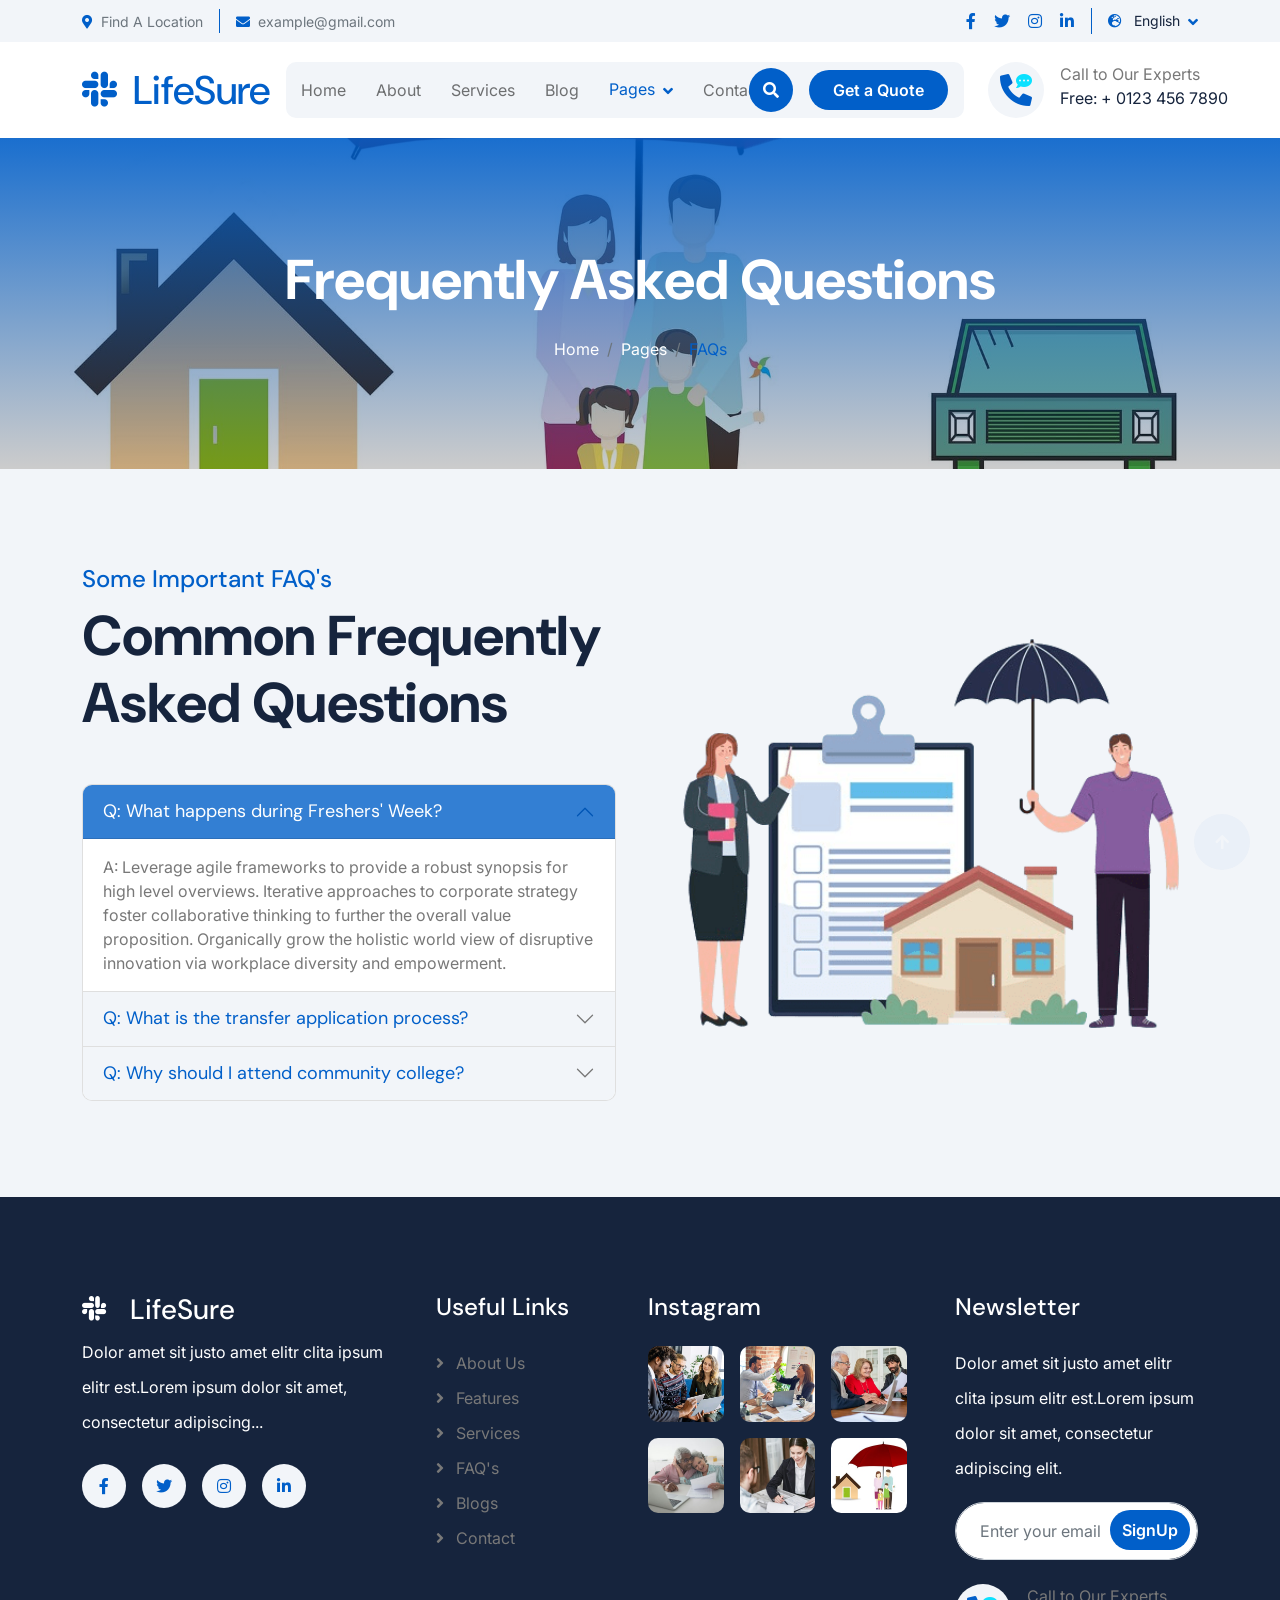
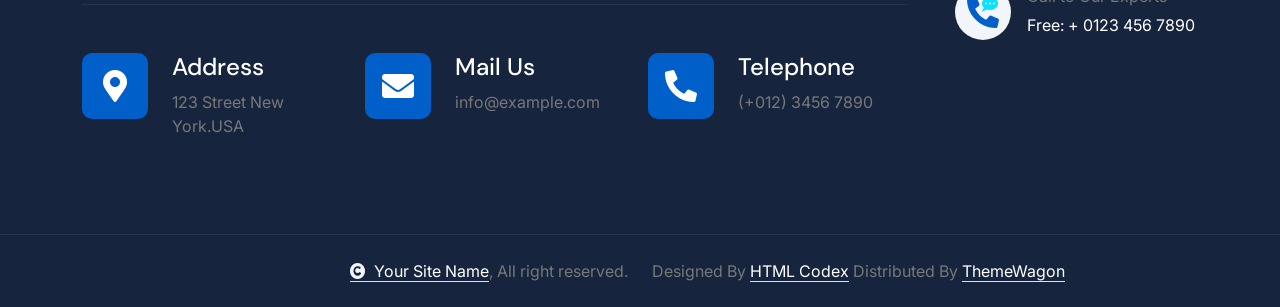
<file: FAQ.html>
<!DOCTYPE html>
<html lang="en">

    <head>
        <meta charset="utf-8">
        <title>LifeSure - Life Insurance Website Template</title>
        <meta content="width=device-width, initial-scale=1.0" name="viewport">
        <meta content="" name="keywords">
        <meta content="" name="description">

        <!-- Google Web Fonts -->
        <link rel="preconnect" href="https://fonts.googleapis.com">
        <link rel="preconnect" href="https://fonts.gstatic.com" crossorigin>
        <link href="https://fonts.googleapis.com/css2?family=DM+Sans:ital,opsz,wght@0,9..40,100..1000;1,9..40,100..1000&family=Inter:slnt,wght@-10..0,100..900&display=swap" rel="stylesheet">

        <!-- Icon Font Stylesheet -->
        <link rel="stylesheet" href="https://use.fontawesome.com/releases/v5.15.4/css/all.css"/>
        <link href="https://cdn.jsdelivr.net/npm/bootstrap-icons@1.4.1/font/bootstrap-icons.css" rel="stylesheet">

        <!-- Libraries Stylesheet -->
        <link rel="stylesheet" href="lib/animate/animate.min.css"/>
        <link href="lib/lightbox/css/lightbox.min.css" rel="stylesheet">
        <link href="lib/owlcarousel/assets/owl.carousel.min.css" rel="stylesheet">


        <!-- Customized Bootstrap Stylesheet -->
        <link href="css/bootstrap.min.css" rel="stylesheet">

        <!-- Template Stylesheet -->
        <link href="css/style.css" rel="stylesheet">
    </head>

    <body>

        <!-- Spinner Start -->
        <div id="spinner" class="show bg-white position-fixed translate-middle w-100 vh-100 top-50 start-50 d-flex align-items-center justify-content-center">
            <div class="spinner-border text-primary" style="width: 3rem; height: 3rem;" role="status">
                <span class="sr-only">Loading...</span>
            </div>
        </div>
        <!-- Spinner End -->

        <!-- Topbar Start -->
        <div class="container-fluid topbar px-0 px-lg-4 bg-light py-2 d-none d-lg-block">
            <div class="container">
                <div class="row gx-0 align-items-center">
                    <div class="col-lg-8 text-center text-lg-start mb-lg-0">
                        <div class="d-flex flex-wrap">
                            <div class="border-end border-primary pe-3">
                                <a href="#" class="text-muted small"><i class="fas fa-map-marker-alt text-primary me-2"></i>Find A Location</a>
                            </div>
                            <div class="ps-3">
                                <a href="mailto:example@gmail.com" class="text-muted small"><i class="fas fa-envelope text-primary me-2"></i>example@gmail.com</a>
                            </div>
                        </div>
                    </div>
                    <div class="col-lg-4 text-center text-lg-end">
                        <div class="d-flex justify-content-end">
                            <div class="d-flex border-end border-primary pe-3">
                                <a class="btn p-0 text-primary me-3" href="#"><i class="fab fa-facebook-f"></i></a>
                                <a class="btn p-0 text-primary me-3" href="#"><i class="fab fa-twitter"></i></a>
                                <a class="btn p-0 text-primary me-3" href="#"><i class="fab fa-instagram"></i></a>
                                <a class="btn p-0 text-primary me-0" href="#"><i class="fab fa-linkedin-in"></i></a>
                            </div>
                            <div class="dropdown ms-3">
                                <a href="#" class="dropdown-toggle text-dark" data-bs-toggle="dropdown"><small><i class="fas fa-globe-europe text-primary me-2"></i> English</small></a>
                                <div class="dropdown-menu rounded">
                                    <a href="#" class="dropdown-item">English</a>
                                    <a href="#" class="dropdown-item">Bangla</a>
                                    <a href="#" class="dropdown-item">French</a>
                                    <a href="#" class="dropdown-item">Spanish</a>
                                    <a href="#" class="dropdown-item">Arabic</a>
                                </div>
                            </div>
                        </div>
                    </div>
                </div>
            </div>
        </div>
        <!-- Topbar End -->

        <!-- Navbar & Hero Start -->
        <div class="container-fluid nav-bar px-0 px-lg-4 py-lg-0">
            <div class="container">
                <nav class="navbar navbar-expand-lg navbar-light"> 
                    <a href="#" class="navbar-brand p-0">
                        <h1 class="text-primary mb-0"><i class="fab fa-slack me-2"></i> LifeSure</h1>
                        <!-- <img src="img/logo.png" alt="Logo"> -->
                    </a>
                    <button class="navbar-toggler" type="button" data-bs-toggle="collapse" data-bs-target="#navbarCollapse">
                        <span class="fa fa-bars"></span>
                    </button>
                    <div class="collapse navbar-collapse" id="navbarCollapse">
                        <div class="navbar-nav mx-0 mx-lg-auto">
                            <a href="index.html" class="nav-item nav-link">Home</a>
                            <a href="about.html" class="nav-item nav-link">About</a>
                            <a href="service.html" class="nav-item nav-link">Services</a>
                            <a href="blog.html" class="nav-item nav-link">Blog</a>
                            <div class="nav-item dropdown active">
                                <a href="#" class="nav-link" data-bs-toggle="dropdown">
                                    <span class="dropdown-toggle">Pages</span>
                                </a>
                                <div class="dropdown-menu">
                                    <a href="feature.html" class="dropdown-item">Our Features</a>
                                    <a href="team.html" class="dropdown-item">Our team</a>
                                    <a href="testimonial.html" class="dropdown-item">Testimonial</a>
                                    <a href="FAQ.html" class="dropdown-item active">FAQs</a>
                                    <a href="404.html" class="dropdown-item">404 Page</a>
                                </div>
                            </div>
                            <a href="contact.html" class="nav-item nav-link">Contact</a>
                            <div class="nav-btn px-3">
                                <button class="btn-search btn btn-primary btn-md-square rounded-circle flex-shrink-0" data-bs-toggle="modal" data-bs-target="#searchModal"><i class="fas fa-search"></i></button>
                                <a href="#" class="btn btn-primary rounded-pill py-2 px-4 ms-3 flex-shrink-0"> Get a Quote</a>
                            </div>
                        </div>
                    </div>
                    <div class="d-none d-xl-flex flex-shrink-0 ps-4">
                        <a href="#" class="btn btn-light btn-lg-square rounded-circle position-relative wow tada" data-wow-delay=".9s">
                            <i class="fa fa-phone-alt fa-2x"></i>
                            <div class="position-absolute" style="top: 7px; right: 12px;">
                                <span><i class="fa fa-comment-dots text-secondary"></i></span>
                            </div>
                        </a>
                        <div class="d-flex flex-column ms-3">
                            <span>Call to Our Experts</span>
                            <a href="tel:+ 0123 456 7890"><span class="text-dark">Free: + 0123 456 7890</span></a>
                        </div>
                    </div>
                </nav>
            </div>
        </div>
        <!-- Navbar & Hero End -->

        <!-- Modal Search Start -->
        <div class="modal fade" id="searchModal" tabindex="-1" aria-labelledby="exampleModalLabel" aria-hidden="true">
            <div class="modal-dialog modal-fullscreen">
                <div class="modal-content rounded-0">
                    <div class="modal-header">
                        <h5 class="modal-title" id="exampleModalLabel">Search by keyword</h5>
                        <button type="button" class="btn-close" data-bs-dismiss="modal" aria-label="Close"></button>
                    </div>
                    <div class="modal-body d-flex align-items-center bg-primary">
                        <div class="input-group w-75 mx-auto d-flex">
                            <input type="search" class="form-control p-3" placeholder="keywords" aria-describedby="search-icon-1">
                            <span id="search-icon-1" class="btn bg-light border nput-group-text p-3"><i class="fa fa-search"></i></span>
                        </div>
                    </div>
                </div>
            </div>
        </div>
        <!-- Modal Search End -->


        <!-- Header Start -->
        <div class="container-fluid bg-breadcrumb">
            <div class="container text-center py-5" style="max-width: 900px;">
                <h4 class="text-white display-4 mb-4 wow fadeInDown" data-wow-delay="0.1s">Frequently Asked Questions</h4>
                <ol class="breadcrumb d-flex justify-content-center mb-0 wow fadeInDown" data-wow-delay="0.3s">
                    <li class="breadcrumb-item"><a href="index.html">Home</a></li>
                    <li class="breadcrumb-item"><a href="#">Pages</a></li>
                    <li class="breadcrumb-item active text-primary">FAQs</li>
                </ol>    
            </div>
        </div>
        <!-- Header End -->


        <!-- FAQs Start -->
        <div class="container-fluid faq-section bg-light py-5">
            <div class="container py-5">
                <div class="row g-5 align-items-center">
                    <div class="col-xl-6 wow fadeInLeft" data-wow-delay="0.2s">
                        <div class="h-100">
                            <div class="mb-5">
                                <h4 class="text-primary">Some Important FAQ's</h4>
                                <h1 class="display-4 mb-0">Common Frequently Asked Questions</h1>
                            </div>
                            <div class="accordion" id="accordionExample">
                                <div class="accordion-item">
                                    <h2 class="accordion-header" id="headingOne">
                                        <button class="accordion-button border-0" type="button" data-bs-toggle="collapse" data-bs-target="#collapseOne" aria-expanded="true" aria-controls="collapseOne">
                                            Q: What happens during Freshers' Week?
                                        </button>
                                    </h2>
                                    <div id="collapseOne" class="accordion-collapse collapse show active" aria-labelledby="headingOne" data-bs-parent="#accordionExample">
                                        <div class="accordion-body rounded">
                                            A: Leverage agile frameworks to provide a robust synopsis for high level overviews. Iterative approaches to corporate strategy foster collaborative thinking to further the overall value proposition. Organically grow the holistic world view of disruptive innovation via workplace diversity and empowerment.
                                        </div>
                                    </div>
                                </div>
                                <div class="accordion-item">
                                    <h2 class="accordion-header" id="headingTwo">
                                        <button class="accordion-button collapsed" type="button" data-bs-toggle="collapse" data-bs-target="#collapseTwo" aria-expanded="false" aria-controls="collapseTwo">
                                            Q: What is the transfer application process?
                                        </button>
                                    </h2>
                                    <div id="collapseTwo" class="accordion-collapse collapse" aria-labelledby="headingTwo" data-bs-parent="#accordionExample">
                                        <div class="accordion-body">
                                            A: Leverage agile frameworks to provide a robust synopsis for high level overviews. Iterative approaches to corporate strategy foster collaborative thinking to further the overall value proposition. Organically grow the holistic world view of disruptive innovation via workplace diversity and empowerment.
                                        </div>
                                    </div>
                                </div>
                                <div class="accordion-item">
                                    <h2 class="accordion-header" id="headingThree">
                                        <button class="accordion-button collapsed" type="button" data-bs-toggle="collapse" data-bs-target="#collapseThree" aria-expanded="false" aria-controls="collapseThree">
                                            Q: Why should I attend community college?
                                        </button>
                                    </h2>
                                    <div id="collapseThree" class="accordion-collapse collapse" aria-labelledby="headingThree" data-bs-parent="#accordionExample">
                                        <div class="accordion-body">
                                            A: Leverage agile frameworks to provide a robust synopsis for high level overviews. Iterative approaches to corporate strategy foster collaborative thinking to further the overall value proposition. Organically grow the holistic world view of disruptive innovation via workplace diversity and empowerment.
                                        </div>
                                    </div>
                                </div>
                            </div>
                        </div>
                    </div>
                    <div class="col-xl-6 wow fadeInRight" data-wow-delay="0.4s">
                        <img src="img/carousel-2.png" class="img-fluid w-100" alt="">
                    </div>
                </div>
            </div>
        </div>
        <!-- FAQs End -->


        <!-- Footer Start -->
        <div class="container-fluid footer py-5 wow fadeIn" data-wow-delay="0.2s">
            <div class="container py-5">
                <div class="row g-5">
                    <div class="col-xl-9">
                        <div class="mb-5">
                            <div class="row g-4">
                                <div class="col-md-6 col-lg-6 col-xl-5">
                                    <div class="footer-item">
                                        <a href="index.html" class="p-0">
                                            <h3 class="text-white"><i class="fab fa-slack me-3"></i> LifeSure</h3>
                                            <!-- <img src="img/logo.png" alt="Logo"> -->
                                        </a>
                                        <p class="text-white mb-4">Dolor amet sit justo amet elitr clita ipsum elitr est.Lorem ipsum dolor sit amet, consectetur adipiscing...</p>
                                        <div class="footer-btn d-flex">
                                            <a class="btn btn-md-square rounded-circle me-3" href="#"><i class="fab fa-facebook-f"></i></a>
                                            <a class="btn btn-md-square rounded-circle me-3" href="#"><i class="fab fa-twitter"></i></a>
                                            <a class="btn btn-md-square rounded-circle me-3" href="#"><i class="fab fa-instagram"></i></a>
                                            <a class="btn btn-md-square rounded-circle me-0" href="#"><i class="fab fa-linkedin-in"></i></a>
                                        </div>
                                    </div>
                                </div>
                                <div class="col-md-6 col-lg-6 col-xl-3">
                                    <div class="footer-item">
                                        <h4 class="text-white mb-4">Useful Links</h4>
                                        <a href="#"><i class="fas fa-angle-right me-2"></i> About Us</a>
                                        <a href="#"><i class="fas fa-angle-right me-2"></i> Features</a>
                                        <a href="#"><i class="fas fa-angle-right me-2"></i> Services</a>
                                        <a href="#"><i class="fas fa-angle-right me-2"></i> FAQ's</a>
                                        <a href="#"><i class="fas fa-angle-right me-2"></i> Blogs</a>
                                        <a href="#"><i class="fas fa-angle-right me-2"></i> Contact</a>
                                    </div>
                                </div>
                                <div class="col-md-6 col-lg-6 col-xl-4">
                                    <div class="footer-item">
                                        <h4 class="mb-4 text-white">Instagram</h4>
                                        <div class="row g-3">
                                            <div class="col-4">
                                                <div class="footer-instagram rounded">
                                                    <img src="img/instagram-footer-1.jpg" class="img-fluid w-100" alt="">
                                                    <div class="footer-search-icon">
                                                        <a href="img/instagram-footer-1.jpg" data-lightbox="footerInstagram-1" class="my-auto"><i class="fas fa-link text-white"></i></a>
                                                    </div>
                                                </div>
                                           </div>
                                           <div class="col-4">
                                                <div class="footer-instagram rounded">
                                                    <img src="img/instagram-footer-2.jpg" class="img-fluid w-100" alt="">
                                                    <div class="footer-search-icon">
                                                        <a href="img/instagram-footer-2.jpg" data-lightbox="footerInstagram-2" class="my-auto"><i class="fas fa-link text-white"></i></a>
                                                    </div>
                                                </div>
                                           </div>
                                            <div class="col-4">
                                                <div class="footer-instagram rounded">
                                                    <img src="img/instagram-footer-3.jpg" class="img-fluid w-100" alt="">
                                                    <div class="footer-search-icon">
                                                        <a href="img/instagram-footer-3.jpg" data-lightbox="footerInstagram-3" class="my-auto"><i class="fas fa-link text-white"></i></a>
                                                    </div>
                                                </div>
                                           </div>
                                            <div class="col-4">
                                                <div class="footer-instagram rounded">
                                                    <img src="img/instagram-footer-4.jpg" class="img-fluid w-100" alt="">
                                                    <div class="footer-search-icon">
                                                        <a href="img/instagram-footer-4.jpg" data-lightbox="footerInstagram-4" class="my-auto"><i class="fas fa-link text-white"></i></a>
                                                    </div>
                                                </div>
                                           </div>
                                            <div class="col-4">
                                                <div class="footer-instagram rounded">
                                                    <img src="img/instagram-footer-5.jpg" class="img-fluid w-100" alt="">
                                                    <div class="footer-search-icon">
                                                        <a href="img/instagram-footer-5.jpg" data-lightbox="footerInstagram-5" class="my-auto"><i class="fas fa-link text-white"></i></a>
                                                    </div>
                                                </div>
                                           </div>
                                           <div class="col-4">
                                                <div class="footer-instagram rounded">
                                                    <img src="img/instagram-footer-6.jpg" class="img-fluid w-100" alt="">
                                                    <div class="footer-search-icon">
                                                        <a href="img/instagram-footer-6.jpg" data-lightbox="footerInstagram-6" class="my-auto"><i class="fas fa-link text-white"></i></a>
                                                    </div>
                                                </div>
                                            </div>
                                        </div>
                                    </div>
                                </div>
                            </div>
                        </div>
                        <div class="pt-5" style="border-top: 1px solid rgba(255, 255, 255, 0.08);">
                            <div class="row g-0">
                                <div class="col-12">
                                    <div class="row g-4">
                                        <div class="col-lg-6 col-xl-4">
                                            <div class="d-flex">
                                                <div class="btn-xl-square bg-primary text-white rounded p-4 me-4">
                                                    <i class="fas fa-map-marker-alt fa-2x"></i>
                                                </div>
                                                <div>
                                                    <h4 class="text-white">Address</h4>
                                                    <p class="mb-0">123 Street New York.USA</p>
                                                </div>
                                            </div>
                                        </div>
                                        <div class="col-lg-6 col-xl-4">
                                            <div class="d-flex">
                                                <div class="btn-xl-square bg-primary text-white rounded p-4 me-4">
                                                    <i class="fas fa-envelope fa-2x"></i>
                                                </div>
                                                <div>
                                                    <h4 class="text-white">Mail Us</h4>
                                                    <p class="mb-0">info@example.com</p>
                                                </div>
                                            </div>
                                        </div>
                                        <div class="col-lg-6 col-xl-4">
                                            <div class="d-flex">
                                                <div class="btn-xl-square bg-primary text-white rounded p-4 me-4">
                                                    <i class="fa fa-phone-alt fa-2x"></i>
                                                </div>
                                                <div>
                                                    <h4 class="text-white">Telephone</h4>
                                                    <p class="mb-0">(+012) 3456 7890</p>
                                                </div>
                                            </div>
                                        </div>
                                    </div>
                                </div>
                            </div>
                        </div>
                    </div>
                    
                    <div class="col-xl-3">
                        <div class="footer-item">
                            <h4 class="text-white mb-4">Newsletter</h4>
                            <p class="text-white mb-3">Dolor amet sit justo amet elitr clita ipsum elitr est.Lorem ipsum dolor sit amet, consectetur adipiscing elit.</p>
                            <div class="position-relative rounded-pill mb-4">
                                <input class="form-control rounded-pill w-100 py-3 ps-4 pe-5" type="text" placeholder="Enter your email">
                                <button type="button" class="btn btn-primary rounded-pill position-absolute top-0 end-0 py-2 mt-2 me-2">SignUp</button>
                            </div>
                            <div class="d-flex flex-shrink-0">
                                <div class="footer-btn">
                                    <a href="#" class="btn btn-lg-square rounded-circle position-relative wow tada" data-wow-delay=".9s">
                                        <i class="fa fa-phone-alt fa-2x"></i>
                                        <div class="position-absolute" style="top: 2px; right: 12px;">
                                            <span><i class="fa fa-comment-dots text-secondary"></i></span>
                                        </div>
                                    </a>
                                </div>
                                <div class="d-flex flex-column ms-3 flex-shrink-0">
                                    <span>Call to Our Experts</span>
                                    <a href="tel:+ 0123 456 7890"><span class="text-white">Free: + 0123 456 7890</span></a>
                                </div>
                            </div>
                        </div>
                    </div>
                </div>
            </div>
        </div>
        <!-- Footer End -->
        
        <!-- Copyright Start -->
        <div class="container-fluid copyright py-4">
            <div class="container">
                <div class="row g-4 align-items-center">
                    <div class="col-md-6 text-center text-md-end mb-md-0">
                        <span class="text-body"><a href="#" class="border-bottom text-white"><i class="fas fa-copyright text-light me-2"></i>Your Site Name</a>, All right reserved.</span>
                    </div>
                    <div class="col-md-6 text-center text-md-start text-body">
                        <!--/*** This template is free as long as you keep the below author’s credit link/attribution link/backlink. ***/-->
                        <!--/*** If you'd like to use the template without the below author’s credit link/attribution link/backlink, ***/-->
                        <!--/*** you can purchase the Credit Removal License from "https://htmlcodex.com/credit-removal". ***/-->
                        Designed By <a class="border-bottom text-white" href="https://htmlcodex.com">HTML Codex</a> Distributed By <a class="border-bottom text-white" href="https://themewagon.com">ThemeWagon</a>
                    </div>
                </div>
            </div>
        </div>
        <!-- Copyright End -->


        <!-- Back to Top -->
        <a href="#" class="btn btn-primary btn-lg-square rounded-circle back-to-top"><i class="fa fa-arrow-up"></i></a>   

        
        <!-- JavaScript Libraries -->
        <script src="https://ajax.googleapis.com/ajax/libs/jquery/3.6.4/jquery.min.js"></script>
        <script src="https://cdn.jsdelivr.net/npm/bootstrap@5.0.0/dist/js/bootstrap.bundle.min.js"></script>
        <script src="lib/wow/wow.min.js"></script>
        <script src="lib/easing/easing.min.js"></script>
        <script src="lib/waypoints/waypoints.min.js"></script>
        <script src="lib/counterup/counterup.min.js"></script>
        <script src="lib/lightbox/js/lightbox.min.js"></script>
        <script src="lib/owlcarousel/owl.carousel.min.js"></script>
        

        <!-- Template Javascript -->
        <script src="js/main.js"></script>
    </body>

</html>
</file>
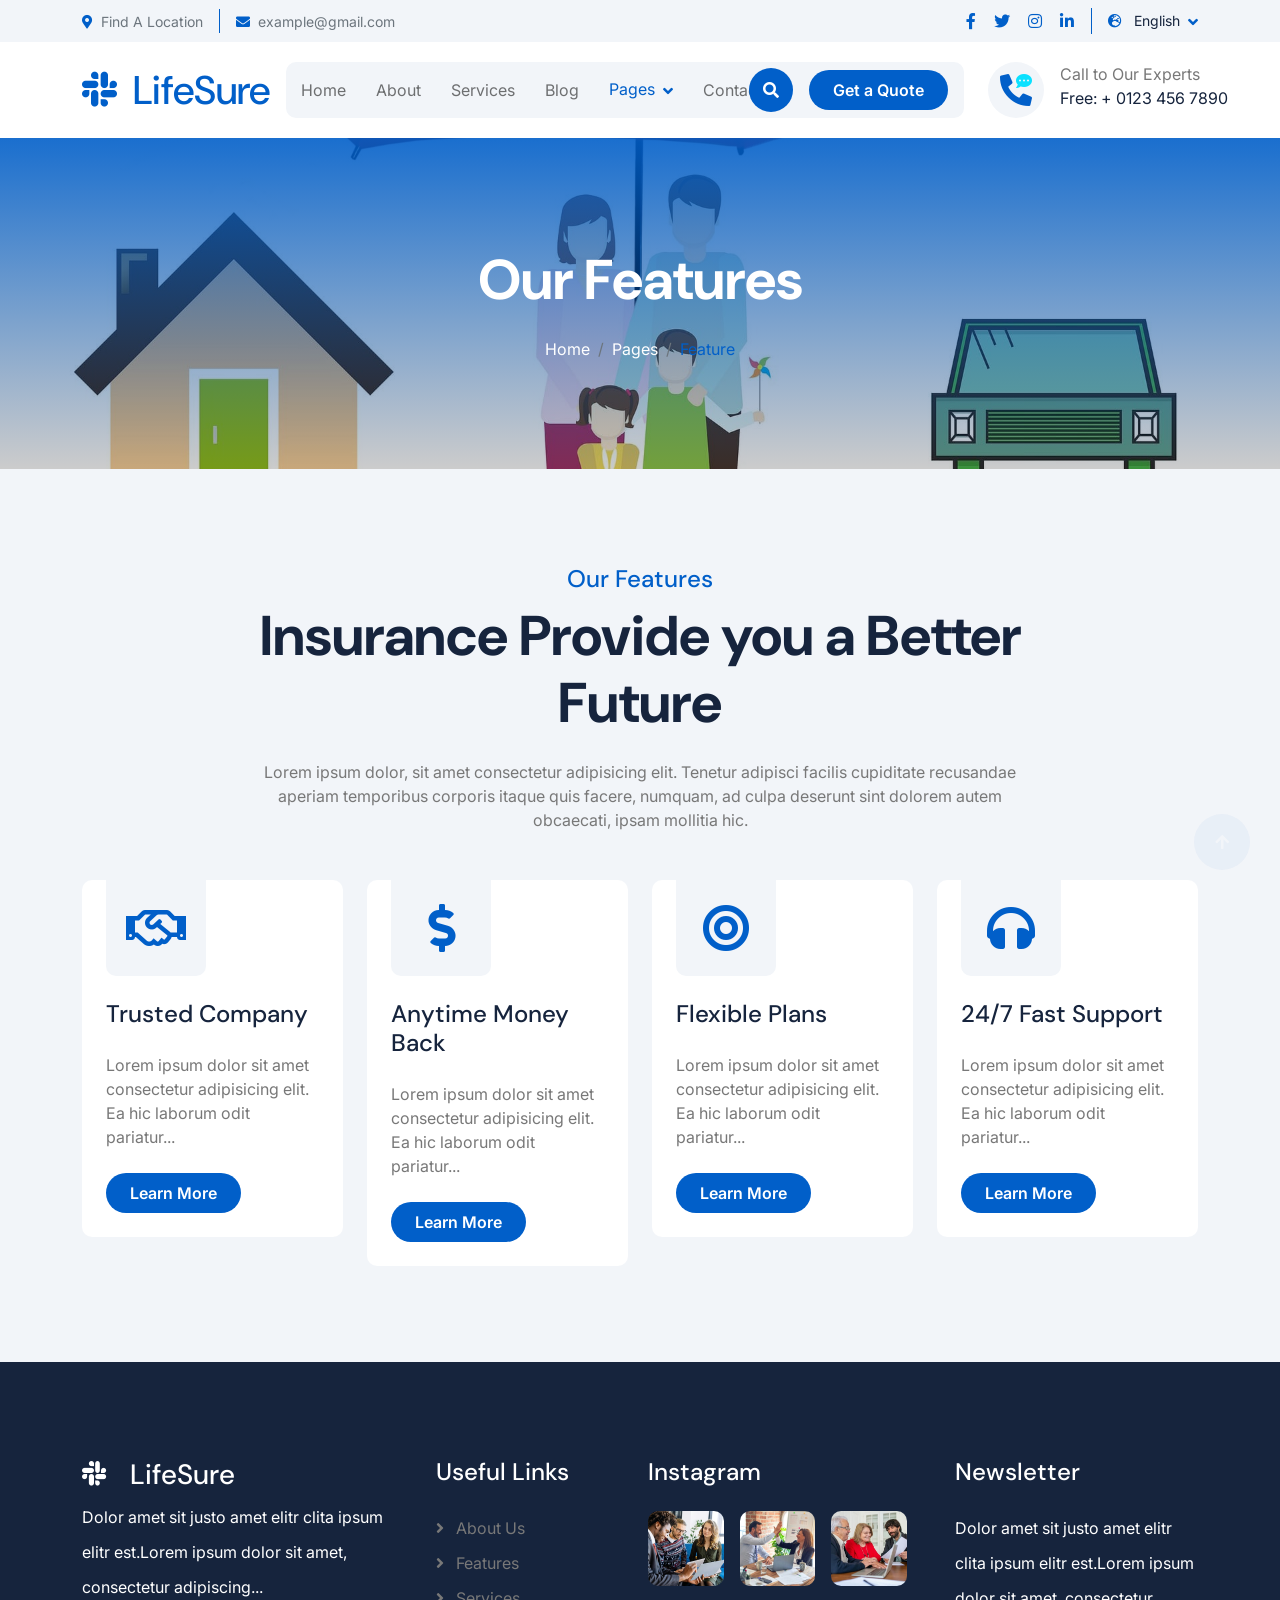
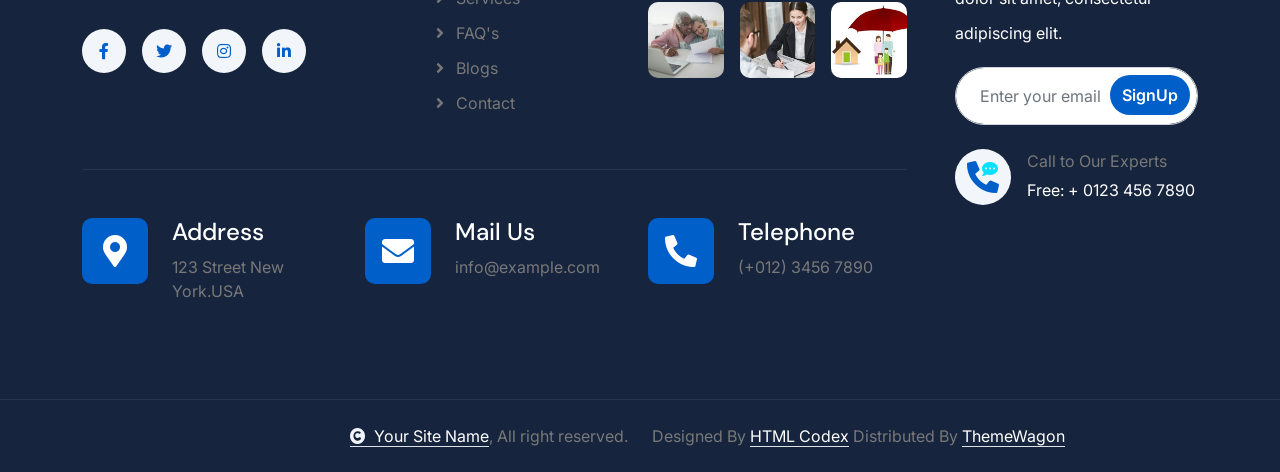
<file: feature.html>
<!DOCTYPE html>
<html lang="en">

    <head>
        <meta charset="utf-8">
        <title>LifeSure - Life Insurance Website Template</title>
        <meta content="width=device-width, initial-scale=1.0" name="viewport">
        <meta content="" name="keywords">
        <meta content="" name="description">

        <!-- Google Web Fonts -->
        <link rel="preconnect" href="https://fonts.googleapis.com">
        <link rel="preconnect" href="https://fonts.gstatic.com" crossorigin>
        <link href="https://fonts.googleapis.com/css2?family=DM+Sans:ital,opsz,wght@0,9..40,100..1000;1,9..40,100..1000&family=Inter:slnt,wght@-10..0,100..900&display=swap" rel="stylesheet">

        <!-- Icon Font Stylesheet -->
        <link rel="stylesheet" href="https://use.fontawesome.com/releases/v5.15.4/css/all.css"/>
        <link href="https://cdn.jsdelivr.net/npm/bootstrap-icons@1.4.1/font/bootstrap-icons.css" rel="stylesheet">

        <!-- Libraries Stylesheet -->
        <link rel="stylesheet" href="lib/animate/animate.min.css"/>
        <link href="lib/lightbox/css/lightbox.min.css" rel="stylesheet">
        <link href="lib/owlcarousel/assets/owl.carousel.min.css" rel="stylesheet">


        <!-- Customized Bootstrap Stylesheet -->
        <link href="css/bootstrap.min.css" rel="stylesheet">

        <!-- Template Stylesheet -->
        <link href="css/style.css" rel="stylesheet">
    </head>

    <body>

        <!-- Spinner Start -->
        <div id="spinner" class="show bg-white position-fixed translate-middle w-100 vh-100 top-50 start-50 d-flex align-items-center justify-content-center">
            <div class="spinner-border text-primary" style="width: 3rem; height: 3rem;" role="status">
                <span class="sr-only">Loading...</span>
            </div>
        </div>
        <!-- Spinner End -->

        <!-- Topbar Start -->
        <div class="container-fluid topbar px-0 px-lg-4 bg-light py-2 d-none d-lg-block">
            <div class="container">
                <div class="row gx-0 align-items-center">
                    <div class="col-lg-8 text-center text-lg-start mb-lg-0">
                        <div class="d-flex flex-wrap">
                            <div class="border-end border-primary pe-3">
                                <a href="#" class="text-muted small"><i class="fas fa-map-marker-alt text-primary me-2"></i>Find A Location</a>
                            </div>
                            <div class="ps-3">
                                <a href="mailto:example@gmail.com" class="text-muted small"><i class="fas fa-envelope text-primary me-2"></i>example@gmail.com</a>
                            </div>
                        </div>
                    </div>
                    <div class="col-lg-4 text-center text-lg-end">
                        <div class="d-flex justify-content-end">
                            <div class="d-flex border-end border-primary pe-3">
                                <a class="btn p-0 text-primary me-3" href="#"><i class="fab fa-facebook-f"></i></a>
                                <a class="btn p-0 text-primary me-3" href="#"><i class="fab fa-twitter"></i></a>
                                <a class="btn p-0 text-primary me-3" href="#"><i class="fab fa-instagram"></i></a>
                                <a class="btn p-0 text-primary me-0" href="#"><i class="fab fa-linkedin-in"></i></a>
                            </div>
                            <div class="dropdown ms-3">
                                <a href="#" class="dropdown-toggle text-dark" data-bs-toggle="dropdown"><small><i class="fas fa-globe-europe text-primary me-2"></i> English</small></a>
                                <div class="dropdown-menu rounded">
                                    <a href="#" class="dropdown-item">English</a>
                                    <a href="#" class="dropdown-item">Bangla</a>
                                    <a href="#" class="dropdown-item">French</a>
                                    <a href="#" class="dropdown-item">Spanish</a>
                                    <a href="#" class="dropdown-item">Arabic</a>
                                </div>
                            </div>
                        </div>
                    </div>
                </div>
            </div>
        </div>
        <!-- Topbar End -->

        <!-- Navbar & Hero Start -->
        <div class="container-fluid nav-bar px-0 px-lg-4 py-lg-0">
            <div class="container">
                <nav class="navbar navbar-expand-lg navbar-light"> 
                    <a href="#" class="navbar-brand p-0">
                        <h1 class="text-primary mb-0"><i class="fab fa-slack me-2"></i> LifeSure</h1>
                        <!-- <img src="img/logo.png" alt="Logo"> -->
                    </a>
                    <button class="navbar-toggler" type="button" data-bs-toggle="collapse" data-bs-target="#navbarCollapse">
                        <span class="fa fa-bars"></span>
                    </button>
                    <div class="collapse navbar-collapse" id="navbarCollapse">
                        <div class="navbar-nav mx-0 mx-lg-auto">
                            <a href="index.html" class="nav-item nav-link">Home</a>
                            <a href="about.html" class="nav-item nav-link">About</a>
                            <a href="service.html" class="nav-item nav-link">Services</a>
                            <a href="blog.html" class="nav-item nav-link">Blog</a>
                            <div class="nav-item dropdown active">
                                <a href="#" class="nav-link" data-bs-toggle="dropdown">
                                    <span class="dropdown-toggle">Pages</span>
                                </a>
                                <div class="dropdown-menu">
                                    <a href="feature.html" class="dropdown-item active">Our Features</a>
                                    <a href="team.html" class="dropdown-item">Our team</a>
                                    <a href="testimonial.html" class="dropdown-item">Testimonial</a>
                                    <a href="FAQ.html" class="dropdown-item">FAQs</a>
                                    <a href="404.html" class="dropdown-item">404 Page</a>
                                </div>
                            </div>
                            <a href="contact.html" class="nav-item nav-link">Contact</a>
                            <div class="nav-btn px-3">
                                <button class="btn-search btn btn-primary btn-md-square rounded-circle flex-shrink-0" data-bs-toggle="modal" data-bs-target="#searchModal"><i class="fas fa-search"></i></button>
                                <a href="#" class="btn btn-primary rounded-pill py-2 px-4 ms-3 flex-shrink-0"> Get a Quote</a>
                            </div>
                        </div>
                    </div>
                    <div class="d-none d-xl-flex flex-shrink-0 ps-4">
                        <a href="#" class="btn btn-light btn-lg-square rounded-circle position-relative wow tada" data-wow-delay=".9s">
                            <i class="fa fa-phone-alt fa-2x"></i>
                            <div class="position-absolute" style="top: 7px; right: 12px;">
                                <span><i class="fa fa-comment-dots text-secondary"></i></span>
                            </div>
                        </a>
                        <div class="d-flex flex-column ms-3">
                            <span>Call to Our Experts</span>
                            <a href="tel:+ 0123 456 7890"><span class="text-dark">Free: + 0123 456 7890</span></a>
                        </div>
                    </div>
                </nav>
            </div>
        </div>
        <!-- Navbar & Hero End -->

        <!-- Modal Search Start -->
        <div class="modal fade" id="searchModal" tabindex="-1" aria-labelledby="exampleModalLabel" aria-hidden="true">
            <div class="modal-dialog modal-fullscreen">
                <div class="modal-content rounded-0">
                    <div class="modal-header">
                        <h5 class="modal-title" id="exampleModalLabel">Search by keyword</h5>
                        <button type="button" class="btn-close" data-bs-dismiss="modal" aria-label="Close"></button>
                    </div>
                    <div class="modal-body d-flex align-items-center bg-primary">
                        <div class="input-group w-75 mx-auto d-flex">
                            <input type="search" class="form-control p-3" placeholder="keywords" aria-describedby="search-icon-1">
                            <span id="search-icon-1" class="btn bg-light border nput-group-text p-3"><i class="fa fa-search"></i></span>
                        </div>
                    </div>
                </div>
            </div>
        </div>
        <!-- Modal Search End -->


        <!-- Header Start -->
        <div class="container-fluid bg-breadcrumb">
            <div class="container text-center py-5" style="max-width: 900px;">
                <h4 class="text-white display-4 mb-4 wow fadeInDown" data-wow-delay="0.1s">Our Features</h4>
                <ol class="breadcrumb d-flex justify-content-center mb-0 wow fadeInDown" data-wow-delay="0.3s">
                    <li class="breadcrumb-item"><a href="index.html">Home</a></li>
                    <li class="breadcrumb-item"><a href="#">Pages</a></li>
                    <li class="breadcrumb-item active text-primary">Feature</li>
                </ol>    
            </div>
        </div>
        <!-- Header End -->


        <!-- Feature Start -->
        <div class="container-fluid feature bg-light py-5">
            <div class="container py-5">
                <div class="text-center mx-auto pb-5 wow fadeInUp" data-wow-delay="0.2s" style="max-width: 800px;">
                    <h4 class="text-primary">Our Features</h4>
                    <h1 class="display-4 mb-4">Insurance Provide you a Better Future</h1>
                    <p class="mb-0">Lorem ipsum dolor, sit amet consectetur adipisicing elit. Tenetur adipisci facilis cupiditate recusandae aperiam temporibus corporis itaque quis facere, numquam, ad culpa deserunt sint dolorem autem obcaecati, ipsam mollitia hic.
                    </p>
                </div>
                <div class="row g-4">
                    <div class="col-md-6 col-lg-6 col-xl-3 wow fadeInUp" data-wow-delay="0.2s">
                        <div class="feature-item p-4 pt-0">
                            <div class="feature-icon p-4 mb-4">
                                <i class="far fa-handshake fa-3x"></i>
                            </div>
                            <h4 class="mb-4">Trusted Company</h4>
                            <p class="mb-4">Lorem ipsum dolor sit amet consectetur adipisicing elit. Ea hic laborum odit pariatur...
                            </p>
                            <a class="btn btn-primary rounded-pill py-2 px-4" href="#">Learn More</a>
                        </div>
                    </div>
                    <div class="col-md-6 col-lg-6 col-xl-3 wow fadeInUp" data-wow-delay="0.4s">
                        <div class="feature-item p-4 pt-0">
                            <div class="feature-icon p-4 mb-4">
                                <i class="fa fa-dollar-sign fa-3x"></i>
                            </div>
                            <h4 class="mb-4">Anytime Money Back</h4>
                            <p class="mb-4">Lorem ipsum dolor sit amet consectetur adipisicing elit. Ea hic laborum odit pariatur...
                            </p>
                            <a class="btn btn-primary rounded-pill py-2 px-4" href="#">Learn More</a>
                        </div>
                    </div>
                    <div class="col-md-6 col-lg-6 col-xl-3 wow fadeInUp" data-wow-delay="0.6s">
                        <div class="feature-item p-4 pt-0">
                            <div class="feature-icon p-4 mb-4">
                                <i class="fa fa-bullseye fa-3x"></i>
                            </div>
                            <h4 class="mb-4">Flexible Plans</h4>
                            <p class="mb-4">Lorem ipsum dolor sit amet consectetur adipisicing elit. Ea hic laborum odit pariatur...
                            </p>
                            <a class="btn btn-primary rounded-pill py-2 px-4" href="#">Learn More</a>
                        </div>
                    </div>
                    <div class="col-md-6 col-lg-6 col-xl-3 wow fadeInUp" data-wow-delay="0.8s">
                        <div class="feature-item p-4 pt-0">
                            <div class="feature-icon p-4 mb-4">
                                <i class="fa fa-headphones fa-3x"></i>
                            </div>
                            <h4 class="mb-4">24/7 Fast Support</h4>
                            <p class="mb-4">Lorem ipsum dolor sit amet consectetur adipisicing elit. Ea hic laborum odit pariatur...
                            </p>
                            <a class="btn btn-primary rounded-pill py-2 px-4" href="#">Learn More</a>
                        </div>
                    </div>
                </div>
            </div>
        </div>
        <!-- Feature End -->


        <!-- Footer Start -->
        <div class="container-fluid footer py-5 wow fadeIn" data-wow-delay="0.2s">
            <div class="container py-5">
                <div class="row g-5">
                    <div class="col-xl-9">
                        <div class="mb-5">
                            <div class="row g-4">
                                <div class="col-md-6 col-lg-6 col-xl-5">
                                    <div class="footer-item">
                                        <a href="index.html" class="p-0">
                                            <h3 class="text-white"><i class="fab fa-slack me-3"></i> LifeSure</h3>
                                            <!-- <img src="img/logo.png" alt="Logo"> -->
                                        </a>
                                        <p class="text-white mb-4">Dolor amet sit justo amet elitr clita ipsum elitr est.Lorem ipsum dolor sit amet, consectetur adipiscing...</p>
                                        <div class="footer-btn d-flex">
                                            <a class="btn btn-md-square rounded-circle me-3" href="#"><i class="fab fa-facebook-f"></i></a>
                                            <a class="btn btn-md-square rounded-circle me-3" href="#"><i class="fab fa-twitter"></i></a>
                                            <a class="btn btn-md-square rounded-circle me-3" href="#"><i class="fab fa-instagram"></i></a>
                                            <a class="btn btn-md-square rounded-circle me-0" href="#"><i class="fab fa-linkedin-in"></i></a>
                                        </div>
                                    </div>
                                </div>
                                <div class="col-md-6 col-lg-6 col-xl-3">
                                    <div class="footer-item">
                                        <h4 class="text-white mb-4">Useful Links</h4>
                                        <a href="#"><i class="fas fa-angle-right me-2"></i> About Us</a>
                                        <a href="#"><i class="fas fa-angle-right me-2"></i> Features</a>
                                        <a href="#"><i class="fas fa-angle-right me-2"></i> Services</a>
                                        <a href="#"><i class="fas fa-angle-right me-2"></i> FAQ's</a>
                                        <a href="#"><i class="fas fa-angle-right me-2"></i> Blogs</a>
                                        <a href="#"><i class="fas fa-angle-right me-2"></i> Contact</a>
                                    </div>
                                </div>
                                <div class="col-md-6 col-lg-6 col-xl-4">
                                    <div class="footer-item">
                                        <h4 class="mb-4 text-white">Instagram</h4>
                                        <div class="row g-3">
                                            <div class="col-4">
                                                <div class="footer-instagram rounded">
                                                    <img src="img/instagram-footer-1.jpg" class="img-fluid w-100" alt="">
                                                    <div class="footer-search-icon">
                                                        <a href="img/instagram-footer-1.jpg" data-lightbox="footerInstagram-1" class="my-auto"><i class="fas fa-link text-white"></i></a>
                                                    </div>
                                                </div>
                                           </div>
                                           <div class="col-4">
                                                <div class="footer-instagram rounded">
                                                    <img src="img/instagram-footer-2.jpg" class="img-fluid w-100" alt="">
                                                    <div class="footer-search-icon">
                                                        <a href="img/instagram-footer-2.jpg" data-lightbox="footerInstagram-2" class="my-auto"><i class="fas fa-link text-white"></i></a>
                                                    </div>
                                                </div>
                                           </div>
                                            <div class="col-4">
                                                <div class="footer-instagram rounded">
                                                    <img src="img/instagram-footer-3.jpg" class="img-fluid w-100" alt="">
                                                    <div class="footer-search-icon">
                                                        <a href="img/instagram-footer-3.jpg" data-lightbox="footerInstagram-3" class="my-auto"><i class="fas fa-link text-white"></i></a>
                                                    </div>
                                                </div>
                                           </div>
                                            <div class="col-4">
                                                <div class="footer-instagram rounded">
                                                    <img src="img/instagram-footer-4.jpg" class="img-fluid w-100" alt="">
                                                    <div class="footer-search-icon">
                                                        <a href="img/instagram-footer-4.jpg" data-lightbox="footerInstagram-4" class="my-auto"><i class="fas fa-link text-white"></i></a>
                                                    </div>
                                                </div>
                                           </div>
                                            <div class="col-4">
                                                <div class="footer-instagram rounded">
                                                    <img src="img/instagram-footer-5.jpg" class="img-fluid w-100" alt="">
                                                    <div class="footer-search-icon">
                                                        <a href="img/instagram-footer-5.jpg" data-lightbox="footerInstagram-5" class="my-auto"><i class="fas fa-link text-white"></i></a>
                                                    </div>
                                                </div>
                                           </div>
                                           <div class="col-4">
                                                <div class="footer-instagram rounded">
                                                    <img src="img/instagram-footer-6.jpg" class="img-fluid w-100" alt="">
                                                    <div class="footer-search-icon">
                                                        <a href="img/instagram-footer-6.jpg" data-lightbox="footerInstagram-6" class="my-auto"><i class="fas fa-link text-white"></i></a>
                                                    </div>
                                                </div>
                                            </div>
                                        </div>
                                    </div>
                                </div>
                            </div>
                        </div>
                        <div class="pt-5" style="border-top: 1px solid rgba(255, 255, 255, 0.08);">
                            <div class="row g-0">
                                <div class="col-12">
                                    <div class="row g-4">
                                        <div class="col-lg-6 col-xl-4">
                                            <div class="d-flex">
                                                <div class="btn-xl-square bg-primary text-white rounded p-4 me-4">
                                                    <i class="fas fa-map-marker-alt fa-2x"></i>
                                                </div>
                                                <div>
                                                    <h4 class="text-white">Address</h4>
                                                    <p class="mb-0">123 Street New York.USA</p>
                                                </div>
                                            </div>
                                        </div>
                                        <div class="col-lg-6 col-xl-4">
                                            <div class="d-flex">
                                                <div class="btn-xl-square bg-primary text-white rounded p-4 me-4">
                                                    <i class="fas fa-envelope fa-2x"></i>
                                                </div>
                                                <div>
                                                    <h4 class="text-white">Mail Us</h4>
                                                    <p class="mb-0">info@example.com</p>
                                                </div>
                                            </div>
                                        </div>
                                        <div class="col-lg-6 col-xl-4">
                                            <div class="d-flex">
                                                <div class="btn-xl-square bg-primary text-white rounded p-4 me-4">
                                                    <i class="fa fa-phone-alt fa-2x"></i>
                                                </div>
                                                <div>
                                                    <h4 class="text-white">Telephone</h4>
                                                    <p class="mb-0">(+012) 3456 7890</p>
                                                </div>
                                            </div>
                                        </div>
                                    </div>
                                </div>
                            </div>
                        </div>
                    </div>
                    
                    <div class="col-xl-3">
                        <div class="footer-item">
                            <h4 class="text-white mb-4">Newsletter</h4>
                            <p class="text-white mb-3">Dolor amet sit justo amet elitr clita ipsum elitr est.Lorem ipsum dolor sit amet, consectetur adipiscing elit.</p>
                            <div class="position-relative rounded-pill mb-4">
                                <input class="form-control rounded-pill w-100 py-3 ps-4 pe-5" type="text" placeholder="Enter your email">
                                <button type="button" class="btn btn-primary rounded-pill position-absolute top-0 end-0 py-2 mt-2 me-2">SignUp</button>
                            </div>
                            <div class="d-flex flex-shrink-0">
                                <div class="footer-btn">
                                    <a href="#" class="btn btn-lg-square rounded-circle position-relative wow tada" data-wow-delay=".9s">
                                        <i class="fa fa-phone-alt fa-2x"></i>
                                        <div class="position-absolute" style="top: 2px; right: 12px;">
                                            <span><i class="fa fa-comment-dots text-secondary"></i></span>
                                        </div>
                                    </a>
                                </div>
                                <div class="d-flex flex-column ms-3 flex-shrink-0">
                                    <span>Call to Our Experts</span>
                                    <a href="tel:+ 0123 456 7890"><span class="text-white">Free: + 0123 456 7890</span></a>
                                </div>
                            </div>
                        </div>
                    </div>
                </div>
            </div>
        </div>
        <!-- Footer End -->
        
        <!-- Copyright Start -->
        <div class="container-fluid copyright py-4">
            <div class="container">
                <div class="row g-4 align-items-center">
                    <div class="col-md-6 text-center text-md-end mb-md-0">
                        <span class="text-body"><a href="#" class="border-bottom text-white"><i class="fas fa-copyright text-light me-2"></i>Your Site Name</a>, All right reserved.</span>
                    </div>
                    <div class="col-md-6 text-center text-md-start text-body">
                        <!--/*** This template is free as long as you keep the below author’s credit link/attribution link/backlink. ***/-->
                        <!--/*** If you'd like to use the template without the below author’s credit link/attribution link/backlink, ***/-->
                        <!--/*** you can purchase the Credit Removal License from "https://htmlcodex.com/credit-removal". ***/-->
                        Designed By <a class="border-bottom text-white" href="https://htmlcodex.com">HTML Codex</a> Distributed By <a class="border-bottom text-white" href="https://themewagon.com">ThemeWagon</a>
                    </div>
                </div>
            </div>
        </div>
        <!-- Copyright End -->


        <!-- Back to Top -->
        <a href="#" class="btn btn-primary btn-lg-square rounded-circle back-to-top"><i class="fa fa-arrow-up"></i></a>   

        
        <!-- JavaScript Libraries -->
        <script src="https://ajax.googleapis.com/ajax/libs/jquery/3.6.4/jquery.min.js"></script>
        <script src="https://cdn.jsdelivr.net/npm/bootstrap@5.0.0/dist/js/bootstrap.bundle.min.js"></script>
        <script src="lib/wow/wow.min.js"></script>
        <script src="lib/easing/easing.min.js"></script>
        <script src="lib/waypoints/waypoints.min.js"></script>
        <script src="lib/counterup/counterup.min.js"></script>
        <script src="lib/lightbox/js/lightbox.min.js"></script>
        <script src="lib/owlcarousel/owl.carousel.min.js"></script>
        

        <!-- Template Javascript -->
        <script src="js/main.js"></script>
    </body>

</html>
</file>
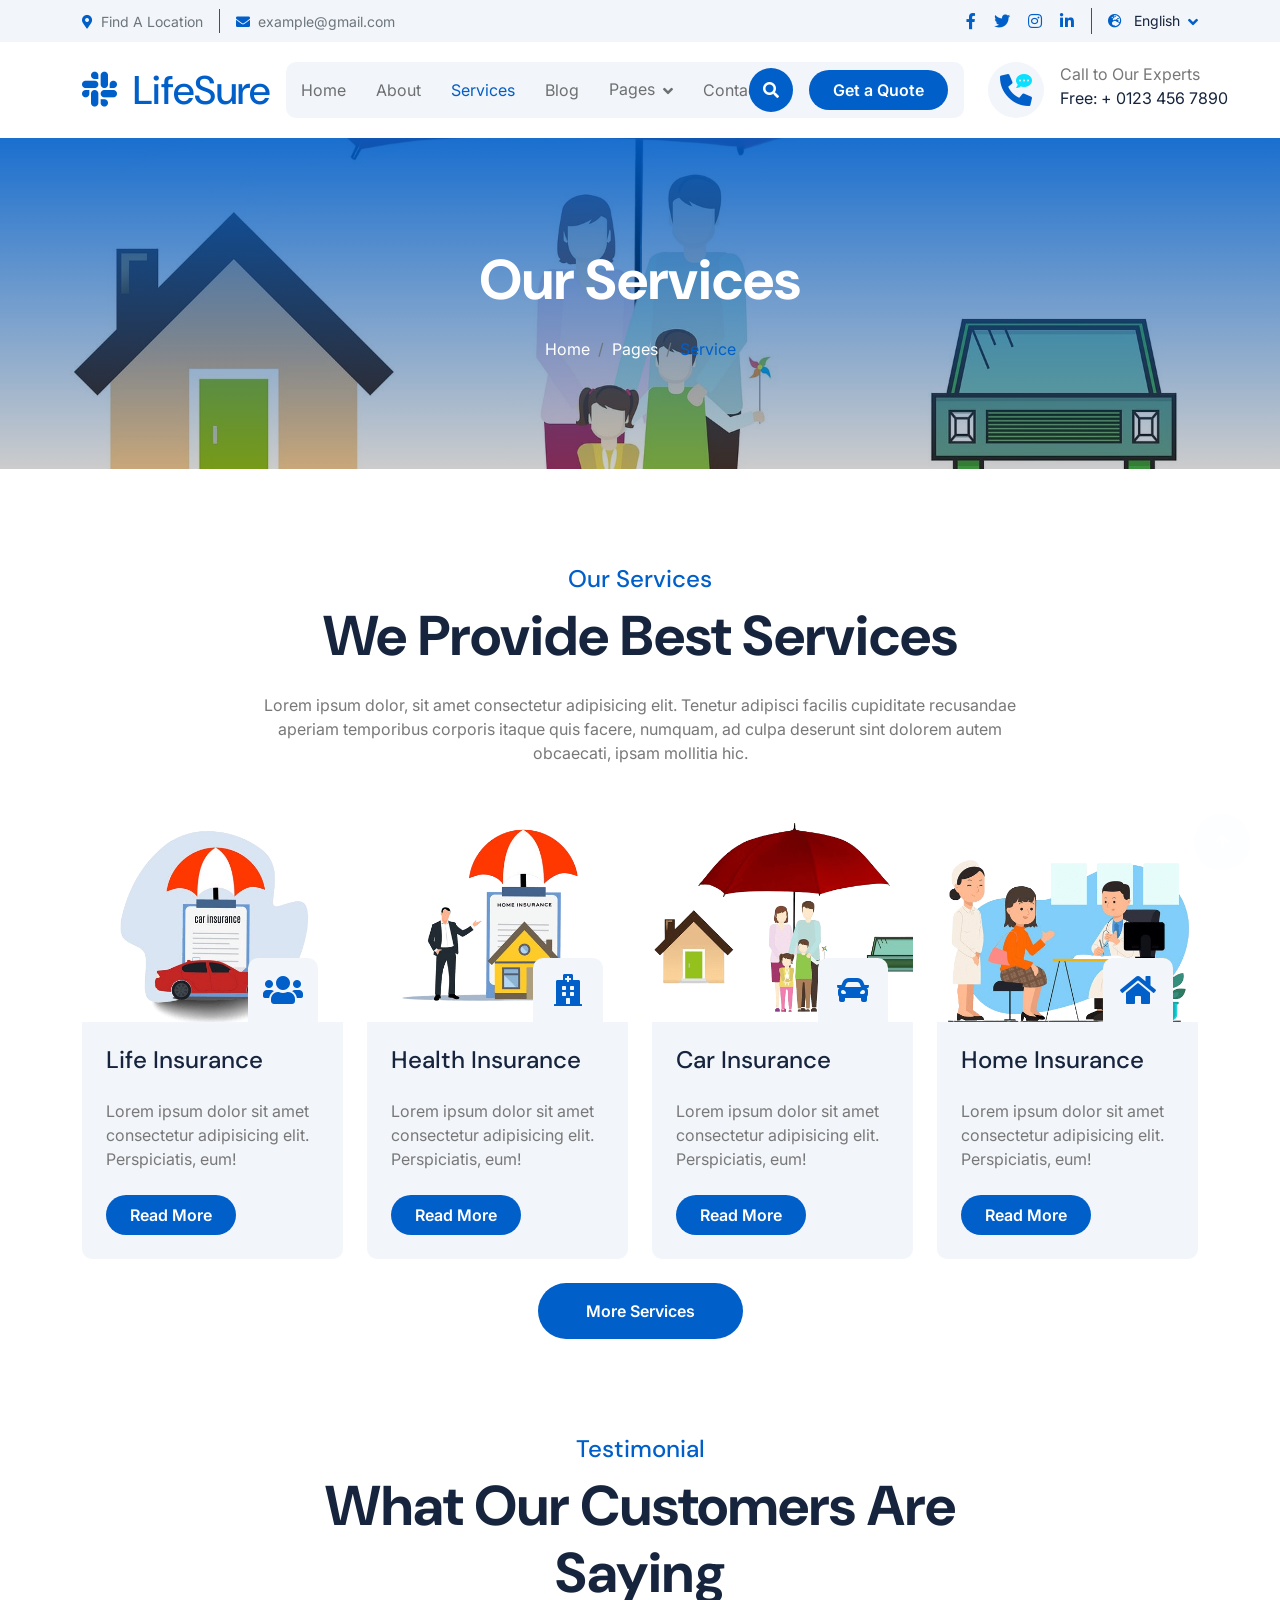
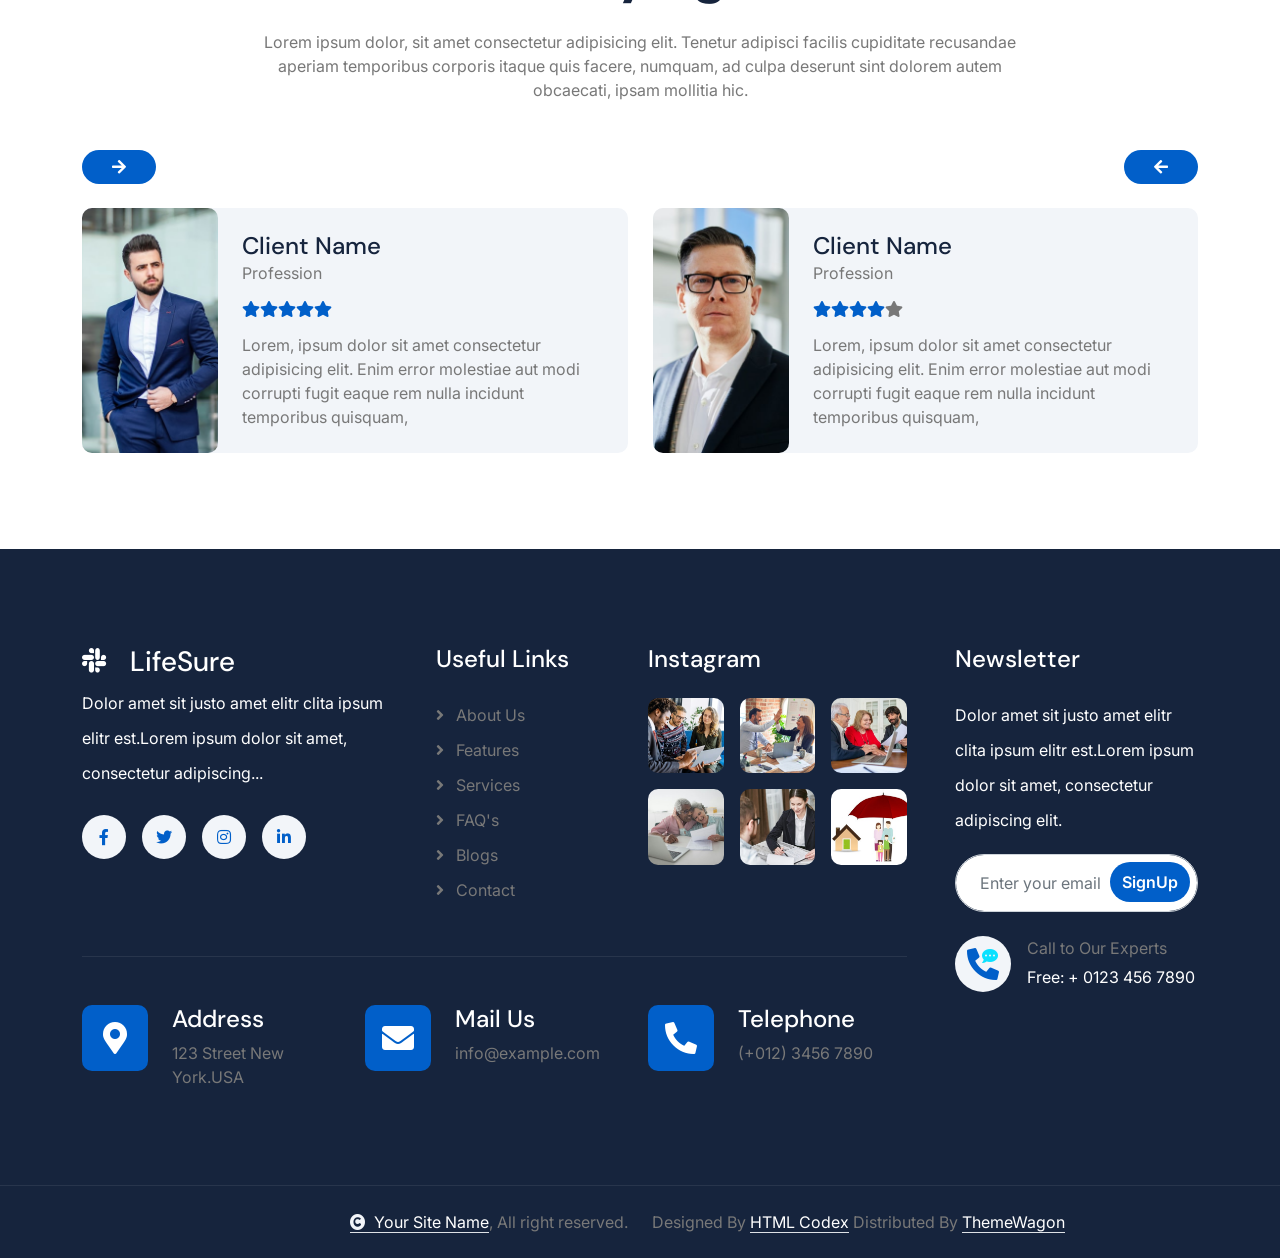
<file: service.html>
<!DOCTYPE html>
<html lang="en">

    <head>
        <meta charset="utf-8">
        <title>LifeSure - Life Insurance Website Template</title>
        <meta content="width=device-width, initial-scale=1.0" name="viewport">
        <meta content="" name="keywords">
        <meta content="" name="description">

        <!-- Google Web Fonts -->
        <link rel="preconnect" href="https://fonts.googleapis.com">
        <link rel="preconnect" href="https://fonts.gstatic.com" crossorigin>
        <link href="https://fonts.googleapis.com/css2?family=DM+Sans:ital,opsz,wght@0,9..40,100..1000;1,9..40,100..1000&family=Inter:slnt,wght@-10..0,100..900&display=swap" rel="stylesheet">

        <!-- Icon Font Stylesheet -->
        <link rel="stylesheet" href="https://use.fontawesome.com/releases/v5.15.4/css/all.css"/>
        <link href="https://cdn.jsdelivr.net/npm/bootstrap-icons@1.4.1/font/bootstrap-icons.css" rel="stylesheet">

        <!-- Libraries Stylesheet -->
        <link rel="stylesheet" href="lib/animate/animate.min.css"/>
        <link href="lib/lightbox/css/lightbox.min.css" rel="stylesheet">
        <link href="lib/owlcarousel/assets/owl.carousel.min.css" rel="stylesheet">


        <!-- Customized Bootstrap Stylesheet -->
        <link href="css/bootstrap.min.css" rel="stylesheet">

        <!-- Template Stylesheet -->
        <link href="css/style.css" rel="stylesheet">
    </head>

    <body>

        <!-- Spinner Start -->
        <div id="spinner" class="show bg-white position-fixed translate-middle w-100 vh-100 top-50 start-50 d-flex align-items-center justify-content-center">
            <div class="spinner-border text-primary" style="width: 3rem; height: 3rem;" role="status">
                <span class="sr-only">Loading...</span>
            </div>
        </div>
        <!-- Spinner End -->

        <!-- Topbar Start -->
        <div class="container-fluid topbar px-0 px-lg-4 bg-light py-2 d-none d-lg-block">
            <div class="container">
                <div class="row gx-0 align-items-center">
                    <div class="col-lg-8 text-center text-lg-start mb-lg-0">
                        <div class="d-flex flex-wrap">
                            <div class="border-end border-primary pe-3">
                                <a href="#" class="text-muted small"><i class="fas fa-map-marker-alt text-primary me-2"></i>Find A Location</a>
                            </div>
                            <div class="ps-3">
                                <a href="mailto:example@gmail.com" class="text-muted small"><i class="fas fa-envelope text-primary me-2"></i>example@gmail.com</a>
                            </div>
                        </div>
                    </div>
                    <div class="col-lg-4 text-center text-lg-end">
                        <div class="d-flex justify-content-end">
                            <div class="d-flex border-end border-primary pe-3">
                                <a class="btn p-0 text-primary me-3" href="#"><i class="fab fa-facebook-f"></i></a>
                                <a class="btn p-0 text-primary me-3" href="#"><i class="fab fa-twitter"></i></a>
                                <a class="btn p-0 text-primary me-3" href="#"><i class="fab fa-instagram"></i></a>
                                <a class="btn p-0 text-primary me-0" href="#"><i class="fab fa-linkedin-in"></i></a>
                            </div>
                            <div class="dropdown ms-3">
                                <a href="#" class="dropdown-toggle text-dark" data-bs-toggle="dropdown"><small><i class="fas fa-globe-europe text-primary me-2"></i> English</small></a>
                                <div class="dropdown-menu rounded">
                                    <a href="#" class="dropdown-item">English</a>
                                    <a href="#" class="dropdown-item">Bangla</a>
                                    <a href="#" class="dropdown-item">French</a>
                                    <a href="#" class="dropdown-item">Spanish</a>
                                    <a href="#" class="dropdown-item">Arabic</a>
                                </div>
                            </div>
                        </div>
                    </div>
                </div>
            </div>
        </div>
        <!-- Topbar End -->

        <!-- Navbar & Hero Start -->
        <div class="container-fluid nav-bar px-0 px-lg-4 py-lg-0">
            <div class="container">
                <nav class="navbar navbar-expand-lg navbar-light"> 
                    <a href="#" class="navbar-brand p-0">
                        <h1 class="text-primary mb-0"><i class="fab fa-slack me-2"></i> LifeSure</h1>
                        <!-- <img src="img/logo.png" alt="Logo"> -->
                    </a>
                    <button class="navbar-toggler" type="button" data-bs-toggle="collapse" data-bs-target="#navbarCollapse">
                        <span class="fa fa-bars"></span>
                    </button>
                    <div class="collapse navbar-collapse" id="navbarCollapse">
                        <div class="navbar-nav mx-0 mx-lg-auto">
                            <a href="index.html" class="nav-item nav-link">Home</a>
                            <a href="about.html" class="nav-item nav-link">About</a>
                            <a href="service.html" class="nav-item nav-link active">Services</a>
                            <a href="blog.html" class="nav-item nav-link">Blog</a>
                            <div class="nav-item dropdown">
                                <a href="#" class="nav-link" data-bs-toggle="dropdown">
                                    <span class="dropdown-toggle">Pages</span>
                                </a>
                                <div class="dropdown-menu">
                                    <a href="feature.html" class="dropdown-item">Our Features</a>
                                    <a href="team.html" class="dropdown-item">Our team</a>
                                    <a href="testimonial.html" class="dropdown-item">Testimonial</a>
                                    <a href="FAQ.html" class="dropdown-item">FAQs</a>
                                    <a href="404.html" class="dropdown-item">404 Page</a>
                                </div>
                            </div>
                            <a href="contact.html" class="nav-item nav-link">Contact</a>
                            <div class="nav-btn px-3">
                                <button class="btn-search btn btn-primary btn-md-square rounded-circle flex-shrink-0" data-bs-toggle="modal" data-bs-target="#searchModal"><i class="fas fa-search"></i></button>
                                <a href="#" class="btn btn-primary rounded-pill py-2 px-4 ms-3 flex-shrink-0"> Get a Quote</a>
                            </div>
                        </div>
                    </div>
                    <div class="d-none d-xl-flex flex-shrink-0 ps-4">
                        <a href="#" class="btn btn-light btn-lg-square rounded-circle position-relative wow tada" data-wow-delay=".9s">
                            <i class="fa fa-phone-alt fa-2x"></i>
                            <div class="position-absolute" style="top: 7px; right: 12px;">
                                <span><i class="fa fa-comment-dots text-secondary"></i></span>
                            </div>
                        </a>
                        <div class="d-flex flex-column ms-3">
                            <span>Call to Our Experts</span>
                            <a href="tel:+ 0123 456 7890"><span class="text-dark">Free: + 0123 456 7890</span></a>
                        </div>
                    </div>
                </nav>
            </div>
        </div>
        <!-- Navbar & Hero End -->

        <!-- Modal Search Start -->
        <div class="modal fade" id="searchModal" tabindex="-1" aria-labelledby="exampleModalLabel" aria-hidden="true">
            <div class="modal-dialog modal-fullscreen">
                <div class="modal-content rounded-0">
                    <div class="modal-header">
                        <h5 class="modal-title" id="exampleModalLabel">Search by keyword</h5>
                        <button type="button" class="btn-close" data-bs-dismiss="modal" aria-label="Close"></button>
                    </div>
                    <div class="modal-body d-flex align-items-center bg-primary">
                        <div class="input-group w-75 mx-auto d-flex">
                            <input type="search" class="form-control p-3" placeholder="keywords" aria-describedby="search-icon-1">
                            <span id="search-icon-1" class="btn bg-light border nput-group-text p-3"><i class="fa fa-search"></i></span>
                        </div>
                    </div>
                </div>
            </div>
        </div>
        <!-- Modal Search End -->


        <!-- Header Start -->
        <div class="container-fluid bg-breadcrumb">
            <div class="container text-center py-5" style="max-width: 900px;">
                <h4 class="text-white display-4 mb-4 wow fadeInDown" data-wow-delay="0.1s">Our Services</h4>
                <ol class="breadcrumb d-flex justify-content-center mb-0 wow fadeInDown" data-wow-delay="0.3s">
                    <li class="breadcrumb-item"><a href="index.html">Home</a></li>
                    <li class="breadcrumb-item"><a href="#">Pages</a></li>
                    <li class="breadcrumb-item active text-primary">Service</li>
                </ol>    
            </div>
        </div>
        <!-- Header End -->


        <!-- Service Start -->
        <div class="container-fluid service py-5">
            <div class="container py-5">
                <div class="text-center mx-auto pb-5 wow fadeInUp" data-wow-delay="0.2s" style="max-width: 800px;">
                    <h4 class="text-primary">Our Services</h4>
                    <h1 class="display-4 mb-4">We Provide Best Services</h1>
                    <p class="mb-0">Lorem ipsum dolor, sit amet consectetur adipisicing elit. Tenetur adipisci facilis cupiditate recusandae aperiam temporibus corporis itaque quis facere, numquam, ad culpa deserunt sint dolorem autem obcaecati, ipsam mollitia hic.
                    </p>
                </div>
                <div class="row g-4 justify-content-center">
                    <div class="col-md-6 col-lg-6 col-xl-3 wow fadeInUp" data-wow-delay="0.2s">
                        <div class="service-item">
                            <div class="service-img">
                                <img src="img/blog-1.png" class="img-fluid rounded-top w-100" alt="">
                                <div class="service-icon p-3">
                                    <i class="fa fa-users fa-2x"></i>
                                </div>
                            </div>
                            <div class="service-content p-4">
                                <div class="service-content-inner">
                                    <a href="#" class="d-inline-block h4 mb-4">Life Insurance</a>
                                    <p class="mb-4">Lorem ipsum dolor sit amet consectetur adipisicing elit. Perspiciatis, eum!</p>
                                    <a class="btn btn-primary rounded-pill py-2 px-4" href="#">Read More</a>
                                </div>
                            </div>
                        </div>
                    </div>
                    <div class="col-md-6 col-lg-6 col-xl-3 wow fadeInUp" data-wow-delay="0.4s">
                        <div class="service-item">
                            <div class="service-img">
                                <img src="img/blog-2.png" class="img-fluid rounded-top w-100" alt="">
                                <div class="service-icon p-3">
                                    <i class="fa fa-hospital fa-2x"></i>
                                </div>
                            </div>
                            <div class="service-content p-4">
                                <div class="service-content-inner">
                                    <a href="#" class="d-inline-block h4 mb-4">Health Insurance</a>
                                    <p class="mb-4">Lorem ipsum dolor sit amet consectetur adipisicing elit. Perspiciatis, eum!</p>
                                    <a class="btn btn-primary rounded-pill py-2 px-4" href="#">Read More</a>
                                </div>
                            </div>
                        </div>
                    </div>
                    <div class="col-md-6 col-lg-6 col-xl-3 wow fadeInUp" data-wow-delay="0.6s">
                        <div class="service-item">
                            <div class="service-img">
                                <img src="img/blog-3.png" class="img-fluid rounded-top w-100" alt="">
                                <div class="service-icon p-3">
                                    <i class="fa fa-car fa-2x"></i>
                                </div>
                            </div>
                            <div class="service-content p-4">
                                <div class="service-content-inner">
                                    <a href="#" class="d-inline-block h4 mb-4">Car Insurance</a>
                                    <p class="mb-4">Lorem ipsum dolor sit amet consectetur adipisicing elit. Perspiciatis, eum!</p>
                                    <a class="btn btn-primary rounded-pill py-2 px-4" href="#">Read More</a>
                                </div>
                            </div>
                        </div>
                    </div>
                    <div class="col-md-6 col-lg-6 col-xl-3 wow fadeInUp" data-wow-delay="0.8s">
                        <div class="service-item">
                            <div class="service-img">
                                <img src="img/blog-4.png" class="img-fluid rounded-top w-100" alt="">
                                <div class="service-icon p-3">
                                    <i class="fa fa-home fa-2x"></i>
                                </div>
                            </div>
                            <div class="service-content p-4">
                                <div class="service-content-inner">
                                    <a href="#" class="d-inline-block h4 mb-4">Home Insurance</a>
                                    <p class="mb-4">Lorem ipsum dolor sit amet consectetur adipisicing elit. Perspiciatis, eum!</p>
                                    <a class="btn btn-primary rounded-pill py-2 px-4" href="#">Read More</a>
                                </div>
                            </div>
                        </div>
                    </div>
                    <div class="col-12 text-center wow fadeInUp" data-wow-delay="0.2s">
                        <a class="btn btn-primary rounded-pill py-3 px-5" href="#">More Services</a>
                    </div>
                </div>
            </div>
        </div>
        <!-- Service End -->


        <!-- Testimonial Start -->
        <div class="container-fluid testimonial pb-5">
            <div class="container pb-5">
                <div class="text-center mx-auto pb-5 wow fadeInUp" data-wow-delay="0.2s" style="max-width: 800px;">
                    <h4 class="text-primary">Testimonial</h4>
                    <h1 class="display-4 mb-4">What Our Customers Are Saying</h1>
                    <p class="mb-0">Lorem ipsum dolor, sit amet consectetur adipisicing elit. Tenetur adipisci facilis cupiditate recusandae aperiam temporibus corporis itaque quis facere, numquam, ad culpa deserunt sint dolorem autem obcaecati, ipsam mollitia hic.
                    </p>
                </div>
                <div class="owl-carousel testimonial-carousel wow fadeInUp" data-wow-delay="0.2s">
                    <div class="testimonial-item bg-light rounded">
                        <div class="row g-0">
                            <div class="col-4  col-lg-4 col-xl-3">
                                <div class="h-100">
                                    <img src="img/testimonial-1.jpg" class="img-fluid h-100 rounded" style="object-fit: cover;" alt="">
                                </div>
                            </div>
                            <div class="col-8 col-lg-8 col-xl-9">
                                <div class="d-flex flex-column my-auto text-start p-4">
                                    <h4 class="text-dark mb-0">Client Name</h4>
                                    <p class="mb-3">Profession</p>
                                    <div class="d-flex text-primary mb-3">
                                        <i class="fas fa-star"></i>
                                        <i class="fas fa-star"></i>
                                        <i class="fas fa-star"></i>
                                        <i class="fas fa-star"></i>
                                        <i class="fas fa-star"></i>
                                    </div>
                                    <p class="mb-0">Lorem, ipsum dolor sit amet consectetur adipisicing elit. Enim error molestiae aut modi corrupti fugit eaque rem nulla incidunt temporibus quisquam,
                                    </p>
                                </div>
                            </div>
                        </div>
                    </div>
                    <div class="testimonial-item bg-light rounded">
                        <div class="row g-0">
                            <div class="col-4  col-lg-4 col-xl-3">
                                <div class="h-100">
                                    <img src="img/testimonial-2.jpg" class="img-fluid h-100 rounded" style="object-fit: cover;" alt="">
                                </div>
                            </div>
                            <div class="col-8 col-lg-8 col-xl-9">
                                <div class="d-flex flex-column my-auto text-start p-4">
                                    <h4 class="text-dark mb-0">Client Name</h4>
                                    <p class="mb-3">Profession</p>
                                    <div class="d-flex text-primary mb-3">
                                        <i class="fas fa-star"></i>
                                        <i class="fas fa-star"></i>
                                        <i class="fas fa-star"></i>
                                        <i class="fas fa-star"></i>
                                        <i class="fas fa-star text-body"></i>
                                    </div>
                                    <p class="mb-0">Lorem, ipsum dolor sit amet consectetur adipisicing elit. Enim error molestiae aut modi corrupti fugit eaque rem nulla incidunt temporibus quisquam,
                                    </p>
                                </div>
                            </div>
                        </div>
                    </div>
                    <div class="testimonial-item bg-light rounded">
                        <div class="row g-0">
                            <div class="col-4  col-lg-4 col-xl-3">
                                <div class="h-100">
                                    <img src="img/testimonial-3.jpg" class="img-fluid h-100 rounded" style="object-fit: cover;" alt="">
                                </div>
                            </div>
                            <div class="col-8 col-lg-8 col-xl-9">
                                <div class="d-flex flex-column my-auto text-start p-4">
                                    <h4 class="text-dark mb-0">Client Name</h4>
                                    <p class="mb-3">Profession</p>
                                    <div class="d-flex text-primary mb-3">
                                        <i class="fas fa-star"></i>
                                        <i class="fas fa-star"></i>
                                        <i class="fas fa-star"></i>
                                        <i class="fas fa-star text-body"></i>
                                        <i class="fas fa-star text-body"></i>
                                    </div>
                                    <p class="mb-0">Lorem, ipsum dolor sit amet consectetur adipisicing elit. Enim error molestiae aut modi corrupti fugit eaque rem nulla incidunt temporibus quisquam,
                                    </p>
                                </div>
                            </div>
                        </div>
                    </div>
                </div>
            </div>
        </div>
        <!-- Testimonial End -->


        <!-- Footer Start -->
        <div class="container-fluid footer py-5 wow fadeIn" data-wow-delay="0.2s">
            <div class="container py-5">
                <div class="row g-5">
                    <div class="col-xl-9">
                        <div class="mb-5">
                            <div class="row g-4">
                                <div class="col-md-6 col-lg-6 col-xl-5">
                                    <div class="footer-item">
                                        <a href="index.html" class="p-0">
                                            <h3 class="text-white"><i class="fab fa-slack me-3"></i> LifeSure</h3>
                                            <!-- <img src="img/logo.png" alt="Logo"> -->
                                        </a>
                                        <p class="text-white mb-4">Dolor amet sit justo amet elitr clita ipsum elitr est.Lorem ipsum dolor sit amet, consectetur adipiscing...</p>
                                        <div class="footer-btn d-flex">
                                            <a class="btn btn-md-square rounded-circle me-3" href="#"><i class="fab fa-facebook-f"></i></a>
                                            <a class="btn btn-md-square rounded-circle me-3" href="#"><i class="fab fa-twitter"></i></a>
                                            <a class="btn btn-md-square rounded-circle me-3" href="#"><i class="fab fa-instagram"></i></a>
                                            <a class="btn btn-md-square rounded-circle me-0" href="#"><i class="fab fa-linkedin-in"></i></a>
                                        </div>
                                    </div>
                                </div>
                                <div class="col-md-6 col-lg-6 col-xl-3">
                                    <div class="footer-item">
                                        <h4 class="text-white mb-4">Useful Links</h4>
                                        <a href="#"><i class="fas fa-angle-right me-2"></i> About Us</a>
                                        <a href="#"><i class="fas fa-angle-right me-2"></i> Features</a>
                                        <a href="#"><i class="fas fa-angle-right me-2"></i> Services</a>
                                        <a href="#"><i class="fas fa-angle-right me-2"></i> FAQ's</a>
                                        <a href="#"><i class="fas fa-angle-right me-2"></i> Blogs</a>
                                        <a href="#"><i class="fas fa-angle-right me-2"></i> Contact</a>
                                    </div>
                                </div>
                                <div class="col-md-6 col-lg-6 col-xl-4">
                                    <div class="footer-item">
                                        <h4 class="mb-4 text-white">Instagram</h4>
                                        <div class="row g-3">
                                            <div class="col-4">
                                                <div class="footer-instagram rounded">
                                                    <img src="img/instagram-footer-1.jpg" class="img-fluid w-100" alt="">
                                                    <div class="footer-search-icon">
                                                        <a href="img/instagram-footer-1.jpg" data-lightbox="footerInstagram-1" class="my-auto"><i class="fas fa-link text-white"></i></a>
                                                    </div>
                                                </div>
                                           </div>
                                           <div class="col-4">
                                                <div class="footer-instagram rounded">
                                                    <img src="img/instagram-footer-2.jpg" class="img-fluid w-100" alt="">
                                                    <div class="footer-search-icon">
                                                        <a href="img/instagram-footer-2.jpg" data-lightbox="footerInstagram-2" class="my-auto"><i class="fas fa-link text-white"></i></a>
                                                    </div>
                                                </div>
                                           </div>
                                            <div class="col-4">
                                                <div class="footer-instagram rounded">
                                                    <img src="img/instagram-footer-3.jpg" class="img-fluid w-100" alt="">
                                                    <div class="footer-search-icon">
                                                        <a href="img/instagram-footer-3.jpg" data-lightbox="footerInstagram-3" class="my-auto"><i class="fas fa-link text-white"></i></a>
                                                    </div>
                                                </div>
                                           </div>
                                            <div class="col-4">
                                                <div class="footer-instagram rounded">
                                                    <img src="img/instagram-footer-4.jpg" class="img-fluid w-100" alt="">
                                                    <div class="footer-search-icon">
                                                        <a href="img/instagram-footer-4.jpg" data-lightbox="footerInstagram-4" class="my-auto"><i class="fas fa-link text-white"></i></a>
                                                    </div>
                                                </div>
                                           </div>
                                            <div class="col-4">
                                                <div class="footer-instagram rounded">
                                                    <img src="img/instagram-footer-5.jpg" class="img-fluid w-100" alt="">
                                                    <div class="footer-search-icon">
                                                        <a href="img/instagram-footer-5.jpg" data-lightbox="footerInstagram-5" class="my-auto"><i class="fas fa-link text-white"></i></a>
                                                    </div>
                                                </div>
                                           </div>
                                           <div class="col-4">
                                                <div class="footer-instagram rounded">
                                                    <img src="img/instagram-footer-6.jpg" class="img-fluid w-100" alt="">
                                                    <div class="footer-search-icon">
                                                        <a href="img/instagram-footer-6.jpg" data-lightbox="footerInstagram-6" class="my-auto"><i class="fas fa-link text-white"></i></a>
                                                    </div>
                                                </div>
                                            </div>
                                        </div>
                                    </div>
                                </div>
                            </div>
                        </div>
                        <div class="pt-5" style="border-top: 1px solid rgba(255, 255, 255, 0.08);">
                            <div class="row g-0">
                                <div class="col-12">
                                    <div class="row g-4">
                                        <div class="col-lg-6 col-xl-4">
                                            <div class="d-flex">
                                                <div class="btn-xl-square bg-primary text-white rounded p-4 me-4">
                                                    <i class="fas fa-map-marker-alt fa-2x"></i>
                                                </div>
                                                <div>
                                                    <h4 class="text-white">Address</h4>
                                                    <p class="mb-0">123 Street New York.USA</p>
                                                </div>
                                            </div>
                                        </div>
                                        <div class="col-lg-6 col-xl-4">
                                            <div class="d-flex">
                                                <div class="btn-xl-square bg-primary text-white rounded p-4 me-4">
                                                    <i class="fas fa-envelope fa-2x"></i>
                                                </div>
                                                <div>
                                                    <h4 class="text-white">Mail Us</h4>
                                                    <p class="mb-0">info@example.com</p>
                                                </div>
                                            </div>
                                        </div>
                                        <div class="col-lg-6 col-xl-4">
                                            <div class="d-flex">
                                                <div class="btn-xl-square bg-primary text-white rounded p-4 me-4">
                                                    <i class="fa fa-phone-alt fa-2x"></i>
                                                </div>
                                                <div>
                                                    <h4 class="text-white">Telephone</h4>
                                                    <p class="mb-0">(+012) 3456 7890</p>
                                                </div>
                                            </div>
                                        </div>
                                    </div>
                                </div>
                            </div>
                        </div>
                    </div>
                    
                    <div class="col-xl-3">
                        <div class="footer-item">
                            <h4 class="text-white mb-4">Newsletter</h4>
                            <p class="text-white mb-3">Dolor amet sit justo amet elitr clita ipsum elitr est.Lorem ipsum dolor sit amet, consectetur adipiscing elit.</p>
                            <div class="position-relative rounded-pill mb-4">
                                <input class="form-control rounded-pill w-100 py-3 ps-4 pe-5" type="text" placeholder="Enter your email">
                                <button type="button" class="btn btn-primary rounded-pill position-absolute top-0 end-0 py-2 mt-2 me-2">SignUp</button>
                            </div>
                            <div class="d-flex flex-shrink-0">
                                <div class="footer-btn">
                                    <a href="#" class="btn btn-lg-square rounded-circle position-relative wow tada" data-wow-delay=".9s">
                                        <i class="fa fa-phone-alt fa-2x"></i>
                                        <div class="position-absolute" style="top: 2px; right: 12px;">
                                            <span><i class="fa fa-comment-dots text-secondary"></i></span>
                                        </div>
                                    </a>
                                </div>
                                <div class="d-flex flex-column ms-3 flex-shrink-0">
                                    <span>Call to Our Experts</span>
                                    <a href="tel:+ 0123 456 7890"><span class="text-white">Free: + 0123 456 7890</span></a>
                                </div>
                            </div>
                        </div>
                    </div>
                </div>
            </div>
        </div>
        <!-- Footer End -->
        
        <!-- Copyright Start -->
        <div class="container-fluid copyright py-4">
            <div class="container">
                <div class="row g-4 align-items-center">
                    <div class="col-md-6 text-center text-md-end mb-md-0">
                        <span class="text-body"><a href="#" class="border-bottom text-white"><i class="fas fa-copyright text-light me-2"></i>Your Site Name</a>, All right reserved.</span>
                    </div>
                    <div class="col-md-6 text-center text-md-start text-body">
                        <!--/*** This template is free as long as you keep the below author’s credit link/attribution link/backlink. ***/-->
                        <!--/*** If you'd like to use the template without the below author’s credit link/attribution link/backlink, ***/-->
                        <!--/*** you can purchase the Credit Removal License from "https://htmlcodex.com/credit-removal". ***/-->
                        Designed By <a class="border-bottom text-white" href="https://htmlcodex.com">HTML Codex</a> Distributed By <a class="border-bottom text-white" href="https://themewagon.com">ThemeWagon</a>
                    </div>
                </div>
            </div>
        </div>
        <!-- Copyright End -->


        <!-- Back to Top -->
        <a href="#" class="btn btn-primary btn-lg-square rounded-circle back-to-top"><i class="fa fa-arrow-up"></i></a>   

        
        <!-- JavaScript Libraries -->
        <script src="https://ajax.googleapis.com/ajax/libs/jquery/3.6.4/jquery.min.js"></script>
        <script src="https://cdn.jsdelivr.net/npm/bootstrap@5.0.0/dist/js/bootstrap.bundle.min.js"></script>
        <script src="lib/wow/wow.min.js"></script>
        <script src="lib/easing/easing.min.js"></script>
        <script src="lib/waypoints/waypoints.min.js"></script>
        <script src="lib/counterup/counterup.min.js"></script>
        <script src="lib/lightbox/js/lightbox.min.js"></script>
        <script src="lib/owlcarousel/owl.carousel.min.js"></script>
        

        <!-- Template Javascript -->
        <script src="js/main.js"></script>
    </body>

</html>
</file>
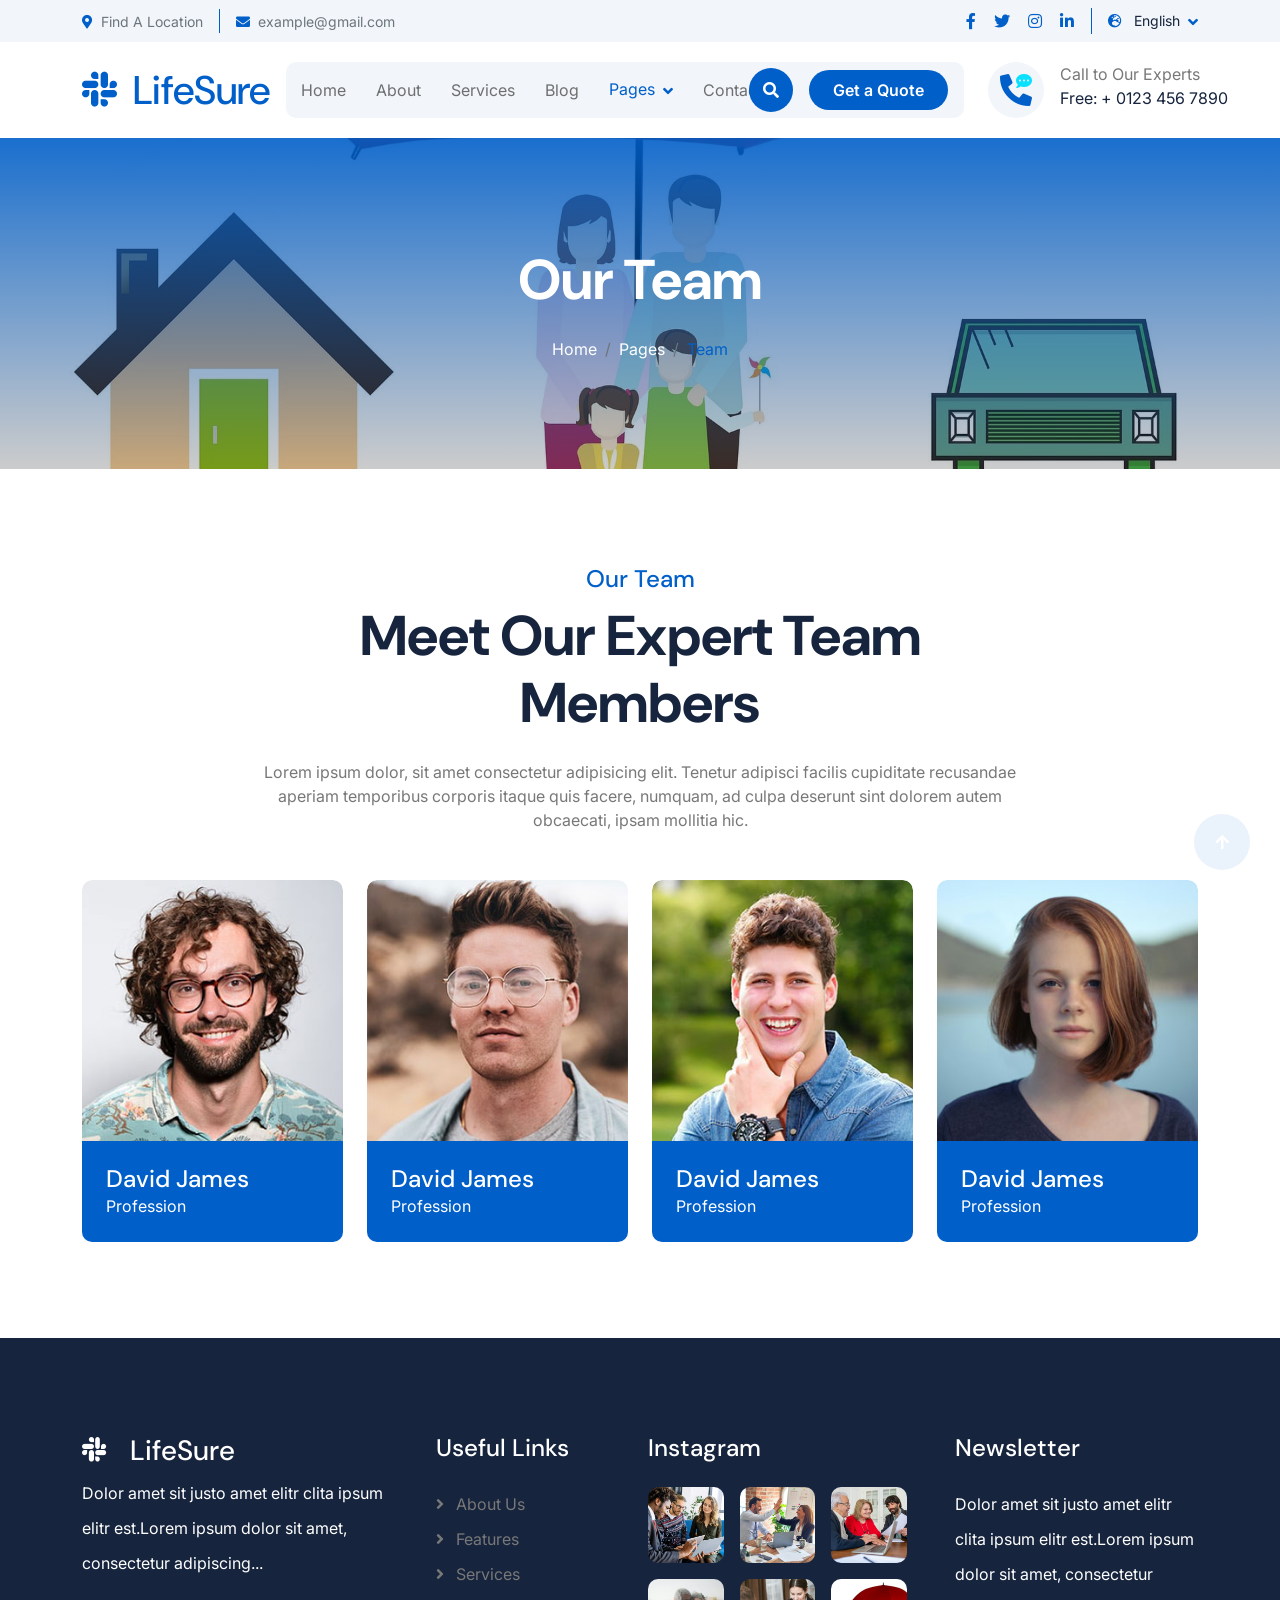
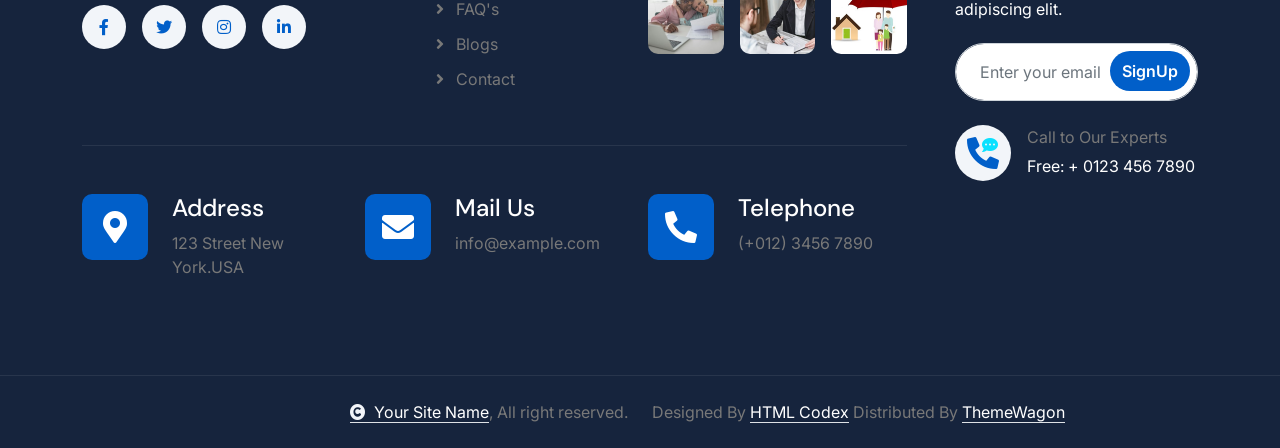
<file: team.html>
<!DOCTYPE html>
<html lang="en">

    <head>
        <meta charset="utf-8">
        <title>LifeSure - Life Insurance Website Template</title>
        <meta content="width=device-width, initial-scale=1.0" name="viewport">
        <meta content="" name="keywords">
        <meta content="" name="description">

        <!-- Google Web Fonts -->
        <link rel="preconnect" href="https://fonts.googleapis.com">
        <link rel="preconnect" href="https://fonts.gstatic.com" crossorigin>
        <link href="https://fonts.googleapis.com/css2?family=DM+Sans:ital,opsz,wght@0,9..40,100..1000;1,9..40,100..1000&family=Inter:slnt,wght@-10..0,100..900&display=swap" rel="stylesheet">

        <!-- Icon Font Stylesheet -->
        <link rel="stylesheet" href="https://use.fontawesome.com/releases/v5.15.4/css/all.css"/>
        <link href="https://cdn.jsdelivr.net/npm/bootstrap-icons@1.4.1/font/bootstrap-icons.css" rel="stylesheet">

        <!-- Libraries Stylesheet -->
        <link rel="stylesheet" href="lib/animate/animate.min.css"/>
        <link href="lib/lightbox/css/lightbox.min.css" rel="stylesheet">
        <link href="lib/owlcarousel/assets/owl.carousel.min.css" rel="stylesheet">


        <!-- Customized Bootstrap Stylesheet -->
        <link href="css/bootstrap.min.css" rel="stylesheet">

        <!-- Template Stylesheet -->
        <link href="css/style.css" rel="stylesheet">
    </head>

    <body>

        <!-- Spinner Start -->
        <div id="spinner" class="show bg-white position-fixed translate-middle w-100 vh-100 top-50 start-50 d-flex align-items-center justify-content-center">
            <div class="spinner-border text-primary" style="width: 3rem; height: 3rem;" role="status">
                <span class="sr-only">Loading...</span>
            </div>
        </div>
        <!-- Spinner End -->

        <!-- Topbar Start -->
        <div class="container-fluid topbar px-0 px-lg-4 bg-light py-2 d-none d-lg-block">
            <div class="container">
                <div class="row gx-0 align-items-center">
                    <div class="col-lg-8 text-center text-lg-start mb-lg-0">
                        <div class="d-flex flex-wrap">
                            <div class="border-end border-primary pe-3">
                                <a href="#" class="text-muted small"><i class="fas fa-map-marker-alt text-primary me-2"></i>Find A Location</a>
                            </div>
                            <div class="ps-3">
                                <a href="mailto:example@gmail.com" class="text-muted small"><i class="fas fa-envelope text-primary me-2"></i>example@gmail.com</a>
                            </div>
                        </div>
                    </div>
                    <div class="col-lg-4 text-center text-lg-end">
                        <div class="d-flex justify-content-end">
                            <div class="d-flex border-end border-primary pe-3">
                                <a class="btn p-0 text-primary me-3" href="#"><i class="fab fa-facebook-f"></i></a>
                                <a class="btn p-0 text-primary me-3" href="#"><i class="fab fa-twitter"></i></a>
                                <a class="btn p-0 text-primary me-3" href="#"><i class="fab fa-instagram"></i></a>
                                <a class="btn p-0 text-primary me-0" href="#"><i class="fab fa-linkedin-in"></i></a>
                            </div>
                            <div class="dropdown ms-3">
                                <a href="#" class="dropdown-toggle text-dark" data-bs-toggle="dropdown"><small><i class="fas fa-globe-europe text-primary me-2"></i> English</small></a>
                                <div class="dropdown-menu rounded">
                                    <a href="#" class="dropdown-item">English</a>
                                    <a href="#" class="dropdown-item">Bangla</a>
                                    <a href="#" class="dropdown-item">French</a>
                                    <a href="#" class="dropdown-item">Spanish</a>
                                    <a href="#" class="dropdown-item">Arabic</a>
                                </div>
                            </div>
                        </div>
                    </div>
                </div>
            </div>
        </div>
        <!-- Topbar End -->

        <!-- Navbar & Hero Start -->
        <div class="container-fluid nav-bar px-0 px-lg-4 py-lg-0">
            <div class="container">
                <nav class="navbar navbar-expand-lg navbar-light"> 
                    <a href="#" class="navbar-brand p-0">
                        <h1 class="text-primary mb-0"><i class="fab fa-slack me-2"></i> LifeSure</h1>
                        <!-- <img src="img/logo.png" alt="Logo"> -->
                    </a>
                    <button class="navbar-toggler" type="button" data-bs-toggle="collapse" data-bs-target="#navbarCollapse">
                        <span class="fa fa-bars"></span>
                    </button>
                    <div class="collapse navbar-collapse" id="navbarCollapse">
                        <div class="navbar-nav mx-0 mx-lg-auto">
                            <a href="index.html" class="nav-item nav-link">Home</a>
                            <a href="about.html" class="nav-item nav-link">About</a>
                            <a href="service.html" class="nav-item nav-link">Services</a>
                            <a href="blog.html" class="nav-item nav-link">Blog</a>
                            <div class="nav-item dropdown active">
                                <a href="#" class="nav-link" data-bs-toggle="dropdown">
                                    <span class="dropdown-toggle">Pages</span>
                                </a>
                                <div class="dropdown-menu">
                                    <a href="feature.html" class="dropdown-item">Our Features</a>
                                    <a href="team.html" class="dropdown-item active">Our team</a>
                                    <a href="testimonial.html" class="dropdown-item">Testimonial</a>
                                    <a href="FAQ.html" class="dropdown-item">FAQs</a>
                                    <a href="404.html" class="dropdown-item">404 Page</a>
                                </div>
                            </div>
                            <a href="contact.html" class="nav-item nav-link">Contact</a>
                            <div class="nav-btn px-3">
                                <button class="btn-search btn btn-primary btn-md-square rounded-circle flex-shrink-0" data-bs-toggle="modal" data-bs-target="#searchModal"><i class="fas fa-search"></i></button>
                                <a href="#" class="btn btn-primary rounded-pill py-2 px-4 ms-3 flex-shrink-0"> Get a Quote</a>
                            </div>
                        </div>
                    </div>
                    <div class="d-none d-xl-flex flex-shrink-0 ps-4">
                        <a href="#" class="btn btn-light btn-lg-square rounded-circle position-relative wow tada" data-wow-delay=".9s">
                            <i class="fa fa-phone-alt fa-2x"></i>
                            <div class="position-absolute" style="top: 7px; right: 12px;">
                                <span><i class="fa fa-comment-dots text-secondary"></i></span>
                            </div>
                        </a>
                        <div class="d-flex flex-column ms-3">
                            <span>Call to Our Experts</span>
                            <a href="tel:+ 0123 456 7890"><span class="text-dark">Free: + 0123 456 7890</span></a>
                        </div>
                    </div>
                </nav>
            </div>
        </div>
        <!-- Navbar & Hero End -->

        <!-- Modal Search Start -->
        <div class="modal fade" id="searchModal" tabindex="-1" aria-labelledby="exampleModalLabel" aria-hidden="true">
            <div class="modal-dialog modal-fullscreen">
                <div class="modal-content rounded-0">
                    <div class="modal-header">
                        <h5 class="modal-title" id="exampleModalLabel">Search by keyword</h5>
                        <button type="button" class="btn-close" data-bs-dismiss="modal" aria-label="Close"></button>
                    </div>
                    <div class="modal-body d-flex align-items-center bg-primary">
                        <div class="input-group w-75 mx-auto d-flex">
                            <input type="search" class="form-control p-3" placeholder="keywords" aria-describedby="search-icon-1">
                            <span id="search-icon-1" class="btn bg-light border nput-group-text p-3"><i class="fa fa-search"></i></span>
                        </div>
                    </div>
                </div>
            </div>
        </div>
        <!-- Modal Search End -->


        <!-- Header Start -->
        <div class="container-fluid bg-breadcrumb">
            <div class="container text-center py-5" style="max-width: 900px;">
                <h4 class="text-white display-4 mb-4 wow fadeInDown" data-wow-delay="0.1s">Our Team</h4>
                <ol class="breadcrumb d-flex justify-content-center mb-0 wow fadeInDown" data-wow-delay="0.3s">
                    <li class="breadcrumb-item"><a href="index.html">Home</a></li>
                    <li class="breadcrumb-item"><a href="#">Pages</a></li>
                    <li class="breadcrumb-item active text-primary">Team</li>
                </ol>    
            </div>
        </div>
        <!-- Header End -->


        <!-- Team Start -->
        <div class="container-fluid team py-5">
            <div class="container py-5">
                <div class="text-center mx-auto pb-5 wow fadeInUp" data-wow-delay="0.2s" style="max-width: 800px;">
                    <h4 class="text-primary">Our Team</h4>
                    <h1 class="display-4 mb-4">Meet Our Expert Team Members</h1>
                    <p class="mb-0">Lorem ipsum dolor, sit amet consectetur adipisicing elit. Tenetur adipisci facilis cupiditate recusandae aperiam temporibus corporis itaque quis facere, numquam, ad culpa deserunt sint dolorem autem obcaecati, ipsam mollitia hic.
                    </p>
                </div>
                <div class="row g-4">
                    <div class="col-md-6 col-lg-6 col-xl-3 wow fadeInUp" data-wow-delay="0.2s">
                        <div class="team-item">
                            <div class="team-img">
                                <img src="img/team-1.jpg" class="img-fluid rounded-top w-100" alt="">
                                <div class="team-icon">
                                    <a class="btn btn-primary btn-sm-square rounded-pill mb-2" href=""><i class="fab fa-facebook-f"></i></a>
                                    <a class="btn btn-primary btn-sm-square rounded-pill mb-2" href=""><i class="fab fa-twitter"></i></a>
                                    <a class="btn btn-primary btn-sm-square rounded-pill mb-2" href=""><i class="fab fa-linkedin-in"></i></a>
                                    <a class="btn btn-primary btn-sm-square rounded-pill mb-0" href=""><i class="fab fa-instagram"></i></a>
                                </div>
                            </div>
                            <div class="team-title p-4">
                                <h4 class="mb-0">David James</h4>
                                <p class="mb-0">Profession</p>
                            </div>
                        </div>
                    </div>
                    <div class="col-md-6 col-lg-6 col-xl-3 wow fadeInUp" data-wow-delay="0.4s">
                        <div class="team-item">
                            <div class="team-img">
                                <img src="img/team-2.jpg" class="img-fluid rounded-top w-100" alt="">
                                <div class="team-icon">
                                    <a class="btn btn-primary btn-sm-square rounded-pill mb-2" href=""><i class="fab fa-facebook-f"></i></a>
                                    <a class="btn btn-primary btn-sm-square rounded-pill mb-2" href=""><i class="fab fa-twitter"></i></a>
                                    <a class="btn btn-primary btn-sm-square rounded-pill mb-2" href=""><i class="fab fa-linkedin-in"></i></a>
                                    <a class="btn btn-primary btn-sm-square rounded-pill mb-0" href=""><i class="fab fa-instagram"></i></a>
                                </div>
                            </div>
                            <div class="team-title p-4">
                                <h4 class="mb-0">David James</h4>
                                <p class="mb-0">Profession</p>
                            </div>
                        </div>
                    </div>
                    <div class="col-md-6 col-lg-6 col-xl-3 wow fadeInUp" data-wow-delay="0.6s">
                        <div class="team-item">
                            <div class="team-img">
                                <img src="img/team-3.jpg" class="img-fluid rounded-top w-100" alt="">
                                <div class="team-icon">
                                    <a class="btn btn-primary btn-sm-square rounded-pill mb-2" href=""><i class="fab fa-facebook-f"></i></a>
                                    <a class="btn btn-primary btn-sm-square rounded-pill mb-2" href=""><i class="fab fa-twitter"></i></a>
                                    <a class="btn btn-primary btn-sm-square rounded-pill mb-2" href=""><i class="fab fa-linkedin-in"></i></a>
                                    <a class="btn btn-primary btn-sm-square rounded-pill mb-0" href=""><i class="fab fa-instagram"></i></a>
                                </div>
                            </div>
                            <div class="team-title p-4">
                                <h4 class="mb-0">David James</h4>
                                <p class="mb-0">Profession</p>
                            </div>
                        </div>
                    </div>
                    <div class="col-md-6 col-lg-6 col-xl-3 wow fadeInUp" data-wow-delay="0.8s">
                        <div class="team-item">
                            <div class="team-img">
                                <img src="img/team-4.jpg" class="img-fluid rounded-top w-100" alt="">
                                <div class="team-icon">
                                    <a class="btn btn-primary btn-sm-square rounded-pill mb-2" href=""><i class="fab fa-facebook-f"></i></a>
                                    <a class="btn btn-primary btn-sm-square rounded-pill mb-2" href=""><i class="fab fa-twitter"></i></a>
                                    <a class="btn btn-primary btn-sm-square rounded-pill mb-2" href=""><i class="fab fa-linkedin-in"></i></a>
                                    <a class="btn btn-primary btn-sm-square rounded-pill mb-0" href=""><i class="fab fa-instagram"></i></a>
                                </div>
                            </div>
                            <div class="team-title p-4">
                                <h4 class="mb-0">David James</h4>
                                <p class="mb-0">Profession</p>
                            </div>
                        </div>
                    </div>
                </div>
            </div>
        </div>
        <!-- Team End -->


        <!-- Footer Start -->
        <div class="container-fluid footer py-5 wow fadeIn" data-wow-delay="0.2s">
            <div class="container py-5">
                <div class="row g-5">
                    <div class="col-xl-9">
                        <div class="mb-5">
                            <div class="row g-4">
                                <div class="col-md-6 col-lg-6 col-xl-5">
                                    <div class="footer-item">
                                        <a href="index.html" class="p-0">
                                            <h3 class="text-white"><i class="fab fa-slack me-3"></i> LifeSure</h3>
                                            <!-- <img src="img/logo.png" alt="Logo"> -->
                                        </a>
                                        <p class="text-white mb-4">Dolor amet sit justo amet elitr clita ipsum elitr est.Lorem ipsum dolor sit amet, consectetur adipiscing...</p>
                                        <div class="footer-btn d-flex">
                                            <a class="btn btn-md-square rounded-circle me-3" href="#"><i class="fab fa-facebook-f"></i></a>
                                            <a class="btn btn-md-square rounded-circle me-3" href="#"><i class="fab fa-twitter"></i></a>
                                            <a class="btn btn-md-square rounded-circle me-3" href="#"><i class="fab fa-instagram"></i></a>
                                            <a class="btn btn-md-square rounded-circle me-0" href="#"><i class="fab fa-linkedin-in"></i></a>
                                        </div>
                                    </div>
                                </div>
                                <div class="col-md-6 col-lg-6 col-xl-3">
                                    <div class="footer-item">
                                        <h4 class="text-white mb-4">Useful Links</h4>
                                        <a href="#"><i class="fas fa-angle-right me-2"></i> About Us</a>
                                        <a href="#"><i class="fas fa-angle-right me-2"></i> Features</a>
                                        <a href="#"><i class="fas fa-angle-right me-2"></i> Services</a>
                                        <a href="#"><i class="fas fa-angle-right me-2"></i> FAQ's</a>
                                        <a href="#"><i class="fas fa-angle-right me-2"></i> Blogs</a>
                                        <a href="#"><i class="fas fa-angle-right me-2"></i> Contact</a>
                                    </div>
                                </div>
                                <div class="col-md-6 col-lg-6 col-xl-4">
                                    <div class="footer-item">
                                        <h4 class="mb-4 text-white">Instagram</h4>
                                        <div class="row g-3">
                                            <div class="col-4">
                                                <div class="footer-instagram rounded">
                                                    <img src="img/instagram-footer-1.jpg" class="img-fluid w-100" alt="">
                                                    <div class="footer-search-icon">
                                                        <a href="img/instagram-footer-1.jpg" data-lightbox="footerInstagram-1" class="my-auto"><i class="fas fa-link text-white"></i></a>
                                                    </div>
                                                </div>
                                           </div>
                                           <div class="col-4">
                                                <div class="footer-instagram rounded">
                                                    <img src="img/instagram-footer-2.jpg" class="img-fluid w-100" alt="">
                                                    <div class="footer-search-icon">
                                                        <a href="img/instagram-footer-2.jpg" data-lightbox="footerInstagram-2" class="my-auto"><i class="fas fa-link text-white"></i></a>
                                                    </div>
                                                </div>
                                           </div>
                                            <div class="col-4">
                                                <div class="footer-instagram rounded">
                                                    <img src="img/instagram-footer-3.jpg" class="img-fluid w-100" alt="">
                                                    <div class="footer-search-icon">
                                                        <a href="img/instagram-footer-3.jpg" data-lightbox="footerInstagram-3" class="my-auto"><i class="fas fa-link text-white"></i></a>
                                                    </div>
                                                </div>
                                           </div>
                                            <div class="col-4">
                                                <div class="footer-instagram rounded">
                                                    <img src="img/instagram-footer-4.jpg" class="img-fluid w-100" alt="">
                                                    <div class="footer-search-icon">
                                                        <a href="img/instagram-footer-4.jpg" data-lightbox="footerInstagram-4" class="my-auto"><i class="fas fa-link text-white"></i></a>
                                                    </div>
                                                </div>
                                           </div>
                                            <div class="col-4">
                                                <div class="footer-instagram rounded">
                                                    <img src="img/instagram-footer-5.jpg" class="img-fluid w-100" alt="">
                                                    <div class="footer-search-icon">
                                                        <a href="img/instagram-footer-5.jpg" data-lightbox="footerInstagram-5" class="my-auto"><i class="fas fa-link text-white"></i></a>
                                                    </div>
                                                </div>
                                           </div>
                                           <div class="col-4">
                                                <div class="footer-instagram rounded">
                                                    <img src="img/instagram-footer-6.jpg" class="img-fluid w-100" alt="">
                                                    <div class="footer-search-icon">
                                                        <a href="img/instagram-footer-6.jpg" data-lightbox="footerInstagram-6" class="my-auto"><i class="fas fa-link text-white"></i></a>
                                                    </div>
                                                </div>
                                            </div>
                                        </div>
                                    </div>
                                </div>
                            </div>
                        </div>
                        <div class="pt-5" style="border-top: 1px solid rgba(255, 255, 255, 0.08);">
                            <div class="row g-0">
                                <div class="col-12">
                                    <div class="row g-4">
                                        <div class="col-lg-6 col-xl-4">
                                            <div class="d-flex">
                                                <div class="btn-xl-square bg-primary text-white rounded p-4 me-4">
                                                    <i class="fas fa-map-marker-alt fa-2x"></i>
                                                </div>
                                                <div>
                                                    <h4 class="text-white">Address</h4>
                                                    <p class="mb-0">123 Street New York.USA</p>
                                                </div>
                                            </div>
                                        </div>
                                        <div class="col-lg-6 col-xl-4">
                                            <div class="d-flex">
                                                <div class="btn-xl-square bg-primary text-white rounded p-4 me-4">
                                                    <i class="fas fa-envelope fa-2x"></i>
                                                </div>
                                                <div>
                                                    <h4 class="text-white">Mail Us</h4>
                                                    <p class="mb-0">info@example.com</p>
                                                </div>
                                            </div>
                                        </div>
                                        <div class="col-lg-6 col-xl-4">
                                            <div class="d-flex">
                                                <div class="btn-xl-square bg-primary text-white rounded p-4 me-4">
                                                    <i class="fa fa-phone-alt fa-2x"></i>
                                                </div>
                                                <div>
                                                    <h4 class="text-white">Telephone</h4>
                                                    <p class="mb-0">(+012) 3456 7890</p>
                                                </div>
                                            </div>
                                        </div>
                                    </div>
                                </div>
                            </div>
                        </div>
                    </div>
                    
                    <div class="col-xl-3">
                        <div class="footer-item">
                            <h4 class="text-white mb-4">Newsletter</h4>
                            <p class="text-white mb-3">Dolor amet sit justo amet elitr clita ipsum elitr est.Lorem ipsum dolor sit amet, consectetur adipiscing elit.</p>
                            <div class="position-relative rounded-pill mb-4">
                                <input class="form-control rounded-pill w-100 py-3 ps-4 pe-5" type="text" placeholder="Enter your email">
                                <button type="button" class="btn btn-primary rounded-pill position-absolute top-0 end-0 py-2 mt-2 me-2">SignUp</button>
                            </div>
                            <div class="d-flex flex-shrink-0">
                                <div class="footer-btn">
                                    <a href="#" class="btn btn-lg-square rounded-circle position-relative wow tada" data-wow-delay=".9s">
                                        <i class="fa fa-phone-alt fa-2x"></i>
                                        <div class="position-absolute" style="top: 2px; right: 12px;">
                                            <span><i class="fa fa-comment-dots text-secondary"></i></span>
                                        </div>
                                    </a>
                                </div>
                                <div class="d-flex flex-column ms-3 flex-shrink-0">
                                    <span>Call to Our Experts</span>
                                    <a href="tel:+ 0123 456 7890"><span class="text-white">Free: + 0123 456 7890</span></a>
                                </div>
                            </div>
                        </div>
                    </div>
                </div>
            </div>
        </div>
        <!-- Footer End -->
        
        <!-- Copyright Start -->
        <div class="container-fluid copyright py-4">
            <div class="container">
                <div class="row g-4 align-items-center">
                    <div class="col-md-6 text-center text-md-end mb-md-0">
                        <span class="text-body"><a href="#" class="border-bottom text-white"><i class="fas fa-copyright text-light me-2"></i>Your Site Name</a>, All right reserved.</span>
                    </div>
                    <div class="col-md-6 text-center text-md-start text-body">
                        <!--/*** This template is free as long as you keep the below author’s credit link/attribution link/backlink. ***/-->
                        <!--/*** If you'd like to use the template without the below author’s credit link/attribution link/backlink, ***/-->
                        <!--/*** you can purchase the Credit Removal License from "https://htmlcodex.com/credit-removal". ***/-->
                        Designed By <a class="border-bottom text-white" href="https://htmlcodex.com">HTML Codex</a> Distributed By <a class="border-bottom text-white" href="https://themewagon.com">ThemeWagon</a>
                    </div>
                </div>
            </div>
        </div>
        <!-- Copyright End -->


        <!-- Back to Top -->
        <a href="#" class="btn btn-primary btn-lg-square rounded-circle back-to-top"><i class="fa fa-arrow-up"></i></a>   

        
        <!-- JavaScript Libraries -->
        <script src="https://ajax.googleapis.com/ajax/libs/jquery/3.6.4/jquery.min.js"></script>
        <script src="https://cdn.jsdelivr.net/npm/bootstrap@5.0.0/dist/js/bootstrap.bundle.min.js"></script>
        <script src="lib/wow/wow.min.js"></script>
        <script src="lib/easing/easing.min.js"></script>
        <script src="lib/waypoints/waypoints.min.js"></script>
        <script src="lib/counterup/counterup.min.js"></script>
        <script src="lib/lightbox/js/lightbox.min.js"></script>
        <script src="lib/owlcarousel/owl.carousel.min.js"></script>
        

        <!-- Template Javascript -->
        <script src="js/main.js"></script>
    </body>

</html>
</file>
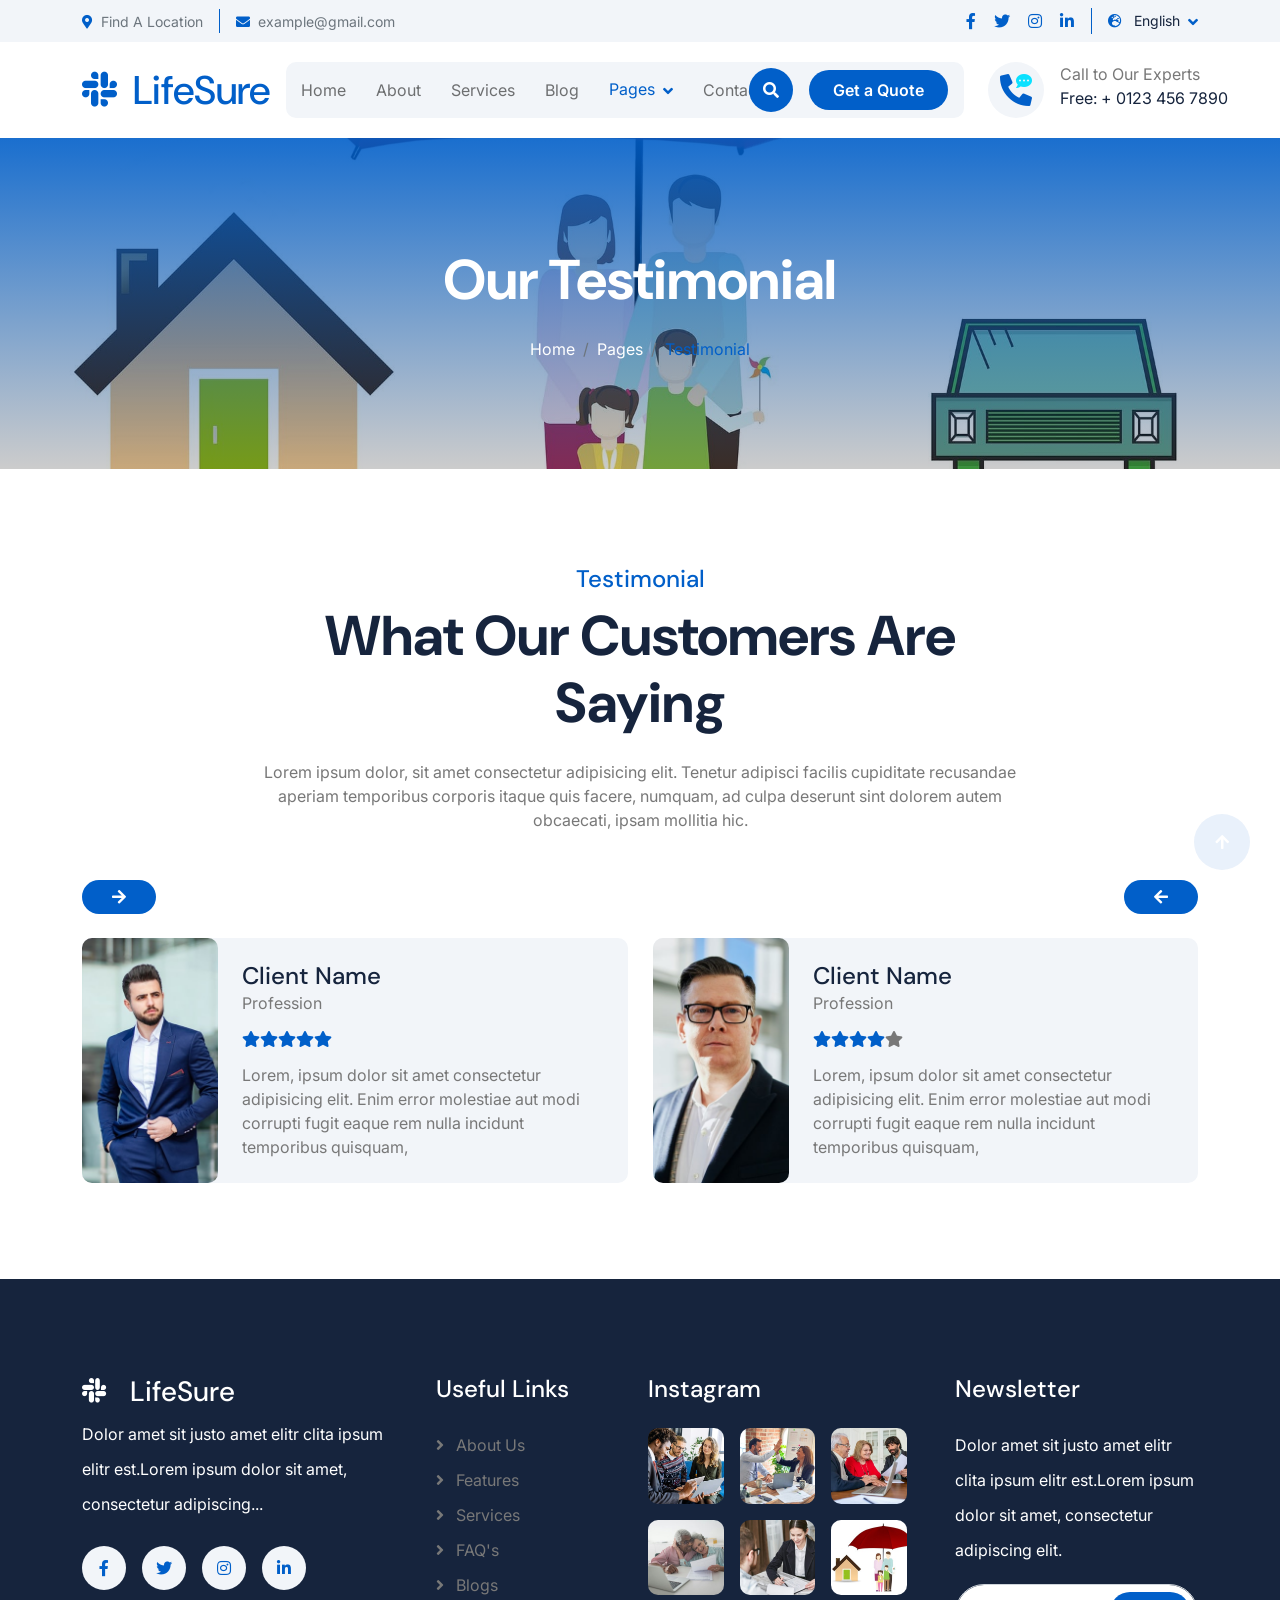
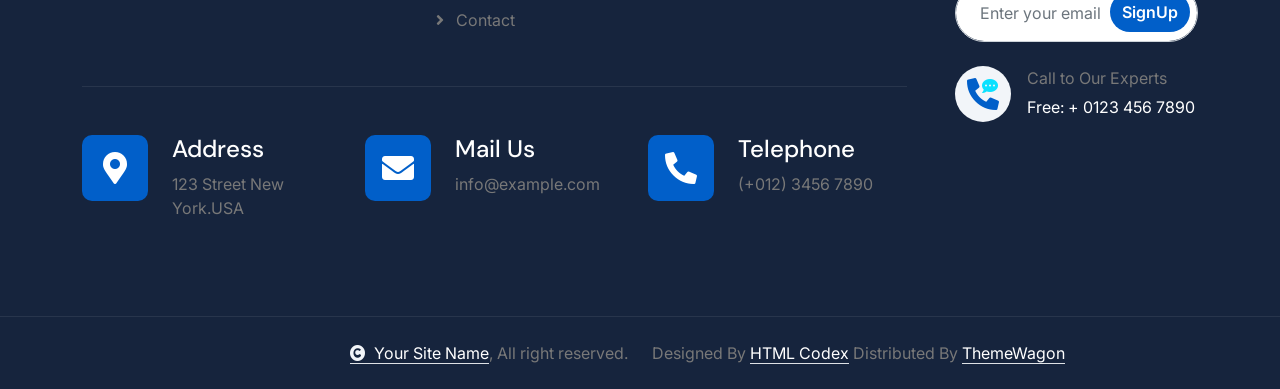
<file: testimonial.html>
<!DOCTYPE html>
<html lang="en">

    <head>
        <meta charset="utf-8">
        <title>LifeSure - Life Insurance Website Template</title>
        <meta content="width=device-width, initial-scale=1.0" name="viewport">
        <meta content="" name="keywords">
        <meta content="" name="description">

        <!-- Google Web Fonts -->
        <link rel="preconnect" href="https://fonts.googleapis.com">
        <link rel="preconnect" href="https://fonts.gstatic.com" crossorigin>
        <link href="https://fonts.googleapis.com/css2?family=DM+Sans:ital,opsz,wght@0,9..40,100..1000;1,9..40,100..1000&family=Inter:slnt,wght@-10..0,100..900&display=swap" rel="stylesheet">

        <!-- Icon Font Stylesheet -->
        <link rel="stylesheet" href="https://use.fontawesome.com/releases/v5.15.4/css/all.css"/>
        <link href="https://cdn.jsdelivr.net/npm/bootstrap-icons@1.4.1/font/bootstrap-icons.css" rel="stylesheet">

        <!-- Libraries Stylesheet -->
        <link rel="stylesheet" href="lib/animate/animate.min.css"/>
        <link href="lib/lightbox/css/lightbox.min.css" rel="stylesheet">
        <link href="lib/owlcarousel/assets/owl.carousel.min.css" rel="stylesheet">


        <!-- Customized Bootstrap Stylesheet -->
        <link href="css/bootstrap.min.css" rel="stylesheet">

        <!-- Template Stylesheet -->
        <link href="css/style.css" rel="stylesheet">
    </head>

    <body>

        <!-- Spinner Start -->
        <div id="spinner" class="show bg-white position-fixed translate-middle w-100 vh-100 top-50 start-50 d-flex align-items-center justify-content-center">
            <div class="spinner-border text-primary" style="width: 3rem; height: 3rem;" role="status">
                <span class="sr-only">Loading...</span>
            </div>
        </div>
        <!-- Spinner End -->

        <!-- Topbar Start -->
        <div class="container-fluid topbar px-0 px-lg-4 bg-light py-2 d-none d-lg-block">
            <div class="container">
                <div class="row gx-0 align-items-center">
                    <div class="col-lg-8 text-center text-lg-start mb-lg-0">
                        <div class="d-flex flex-wrap">
                            <div class="border-end border-primary pe-3">
                                <a href="#" class="text-muted small"><i class="fas fa-map-marker-alt text-primary me-2"></i>Find A Location</a>
                            </div>
                            <div class="ps-3">
                                <a href="mailto:example@gmail.com" class="text-muted small"><i class="fas fa-envelope text-primary me-2"></i>example@gmail.com</a>
                            </div>
                        </div>
                    </div>
                    <div class="col-lg-4 text-center text-lg-end">
                        <div class="d-flex justify-content-end">
                            <div class="d-flex border-end border-primary pe-3">
                                <a class="btn p-0 text-primary me-3" href="#"><i class="fab fa-facebook-f"></i></a>
                                <a class="btn p-0 text-primary me-3" href="#"><i class="fab fa-twitter"></i></a>
                                <a class="btn p-0 text-primary me-3" href="#"><i class="fab fa-instagram"></i></a>
                                <a class="btn p-0 text-primary me-0" href="#"><i class="fab fa-linkedin-in"></i></a>
                            </div>
                            <div class="dropdown ms-3">
                                <a href="#" class="dropdown-toggle text-dark" data-bs-toggle="dropdown"><small><i class="fas fa-globe-europe text-primary me-2"></i> English</small></a>
                                <div class="dropdown-menu rounded">
                                    <a href="#" class="dropdown-item">English</a>
                                    <a href="#" class="dropdown-item">Bangla</a>
                                    <a href="#" class="dropdown-item">French</a>
                                    <a href="#" class="dropdown-item">Spanish</a>
                                    <a href="#" class="dropdown-item">Arabic</a>
                                </div>
                            </div>
                        </div>
                    </div>
                </div>
            </div>
        </div>
        <!-- Topbar End -->

        <!-- Navbar & Hero Start -->
        <div class="container-fluid nav-bar px-0 px-lg-4 py-lg-0">
            <div class="container">
                <nav class="navbar navbar-expand-lg navbar-light"> 
                    <a href="#" class="navbar-brand p-0">
                        <h1 class="text-primary mb-0"><i class="fab fa-slack me-2"></i> LifeSure</h1>
                        <!-- <img src="img/logo.png" alt="Logo"> -->
                    </a>
                    <button class="navbar-toggler" type="button" data-bs-toggle="collapse" data-bs-target="#navbarCollapse">
                        <span class="fa fa-bars"></span>
                    </button>
                    <div class="collapse navbar-collapse" id="navbarCollapse">
                        <div class="navbar-nav mx-0 mx-lg-auto">
                            <a href="index.html" class="nav-item nav-link">Home</a>
                            <a href="about.html" class="nav-item nav-link">About</a>
                            <a href="service.html" class="nav-item nav-link">Services</a>
                            <a href="blog.html" class="nav-item nav-link">Blog</a>
                            <div class="nav-item dropdown active">
                                <a href="#" class="nav-link" data-bs-toggle="dropdown">
                                    <span class="dropdown-toggle">Pages</span>
                                </a>
                                <div class="dropdown-menu">
                                    <a href="feature.html" class="dropdown-item">Our Features</a>
                                    <a href="team.html" class="dropdown-item">Our team</a>
                                    <a href="testimonial.html" class="dropdown-item active">Testimonial</a>
                                    <a href="FAQ.html" class="dropdown-item">FAQs</a>
                                    <a href="404.html" class="dropdown-item">404 Page</a>
                                </div>
                            </div>
                            <a href="contact.html" class="nav-item nav-link">Contact</a>
                            <div class="nav-btn px-3">
                                <button class="btn-search btn btn-primary btn-md-square rounded-circle flex-shrink-0" data-bs-toggle="modal" data-bs-target="#searchModal"><i class="fas fa-search"></i></button>
                                <a href="#" class="btn btn-primary rounded-pill py-2 px-4 ms-3 flex-shrink-0"> Get a Quote</a>
                            </div>
                        </div>
                    </div>
                    <div class="d-none d-xl-flex flex-shrink-0 ps-4">
                        <a href="#" class="btn btn-light btn-lg-square rounded-circle position-relative wow tada" data-wow-delay=".9s">
                            <i class="fa fa-phone-alt fa-2x"></i>
                            <div class="position-absolute" style="top: 7px; right: 12px;">
                                <span><i class="fa fa-comment-dots text-secondary"></i></span>
                            </div>
                        </a>
                        <div class="d-flex flex-column ms-3">
                            <span>Call to Our Experts</span>
                            <a href="tel:+ 0123 456 7890"><span class="text-dark">Free: + 0123 456 7890</span></a>
                        </div>
                    </div>
                </nav>
            </div>
        </div>
        <!-- Navbar & Hero End -->

        <!-- Modal Search Start -->
        <div class="modal fade" id="searchModal" tabindex="-1" aria-labelledby="exampleModalLabel" aria-hidden="true">
            <div class="modal-dialog modal-fullscreen">
                <div class="modal-content rounded-0">
                    <div class="modal-header">
                        <h5 class="modal-title" id="exampleModalLabel">Search by keyword</h5>
                        <button type="button" class="btn-close" data-bs-dismiss="modal" aria-label="Close"></button>
                    </div>
                    <div class="modal-body d-flex align-items-center bg-primary">
                        <div class="input-group w-75 mx-auto d-flex">
                            <input type="search" class="form-control p-3" placeholder="keywords" aria-describedby="search-icon-1">
                            <span id="search-icon-1" class="btn bg-light border nput-group-text p-3"><i class="fa fa-search"></i></span>
                        </div>
                    </div>
                </div>
            </div>
        </div>
        <!-- Modal Search End -->


        <!-- Header Start -->
        <div class="container-fluid bg-breadcrumb">
            <div class="container text-center py-5" style="max-width: 900px;">
                <h4 class="text-white display-4 mb-4 wow fadeInDown" data-wow-delay="0.1s">Our Testimonial</h4>
                <ol class="breadcrumb d-flex justify-content-center mb-0 wow fadeInDown" data-wow-delay="0.3s">
                    <li class="breadcrumb-item"><a href="index.html">Home</a></li>
                    <li class="breadcrumb-item"><a href="#">Pages</a></li>
                    <li class="breadcrumb-item active text-primary">Testimonial</li>
                </ol>    
            </div>
        </div>
        <!-- Header End -->


        <!-- Testimonial Start -->
        <div class="container-fluid testimonial py-5">
            <div class="container py-5">
                <div class="text-center mx-auto pb-5 wow fadeInUp" data-wow-delay="0.2s" style="max-width: 800px;">
                    <h4 class="text-primary">Testimonial</h4>
                    <h1 class="display-4 mb-4">What Our Customers Are Saying</h1>
                    <p class="mb-0">Lorem ipsum dolor, sit amet consectetur adipisicing elit. Tenetur adipisci facilis cupiditate recusandae aperiam temporibus corporis itaque quis facere, numquam, ad culpa deserunt sint dolorem autem obcaecati, ipsam mollitia hic.
                    </p>
                </div>
                <div class="owl-carousel testimonial-carousel wow fadeInUp" data-wow-delay="0.2s">
                    <div class="testimonial-item bg-light rounded">
                        <div class="row g-0">
                            <div class="col-4  col-lg-4 col-xl-3">
                                <div class="h-100">
                                    <img src="img/testimonial-1.jpg" class="img-fluid h-100 rounded" style="object-fit: cover;" alt="">
                                </div>
                            </div>
                            <div class="col-8 col-lg-8 col-xl-9">
                                <div class="d-flex flex-column my-auto text-start p-4">
                                    <h4 class="text-dark mb-0">Client Name</h4>
                                    <p class="mb-3">Profession</p>
                                    <div class="d-flex text-primary mb-3">
                                        <i class="fas fa-star"></i>
                                        <i class="fas fa-star"></i>
                                        <i class="fas fa-star"></i>
                                        <i class="fas fa-star"></i>
                                        <i class="fas fa-star"></i>
                                    </div>
                                    <p class="mb-0">Lorem, ipsum dolor sit amet consectetur adipisicing elit. Enim error molestiae aut modi corrupti fugit eaque rem nulla incidunt temporibus quisquam,
                                    </p>
                                </div>
                            </div>
                        </div>
                    </div>
                    <div class="testimonial-item bg-light rounded">
                        <div class="row g-0">
                            <div class="col-4  col-lg-4 col-xl-3">
                                <div class="h-100">
                                    <img src="img/testimonial-2.jpg" class="img-fluid h-100 rounded" style="object-fit: cover;" alt="">
                                </div>
                            </div>
                            <div class="col-8 col-lg-8 col-xl-9">
                                <div class="d-flex flex-column my-auto text-start p-4">
                                    <h4 class="text-dark mb-0">Client Name</h4>
                                    <p class="mb-3">Profession</p>
                                    <div class="d-flex text-primary mb-3">
                                        <i class="fas fa-star"></i>
                                        <i class="fas fa-star"></i>
                                        <i class="fas fa-star"></i>
                                        <i class="fas fa-star"></i>
                                        <i class="fas fa-star text-body"></i>
                                    </div>
                                    <p class="mb-0">Lorem, ipsum dolor sit amet consectetur adipisicing elit. Enim error molestiae aut modi corrupti fugit eaque rem nulla incidunt temporibus quisquam,
                                    </p>
                                </div>
                            </div>
                        </div>
                    </div>
                    <div class="testimonial-item bg-light rounded">
                        <div class="row g-0">
                            <div class="col-4  col-lg-4 col-xl-3">
                                <div class="h-100">
                                    <img src="img/testimonial-3.jpg" class="img-fluid h-100 rounded" style="object-fit: cover;" alt="">
                                </div>
                            </div>
                            <div class="col-8 col-lg-8 col-xl-9">
                                <div class="d-flex flex-column my-auto text-start p-4">
                                    <h4 class="text-dark mb-0">Client Name</h4>
                                    <p class="mb-3">Profession</p>
                                    <div class="d-flex text-primary mb-3">
                                        <i class="fas fa-star"></i>
                                        <i class="fas fa-star"></i>
                                        <i class="fas fa-star"></i>
                                        <i class="fas fa-star text-body"></i>
                                        <i class="fas fa-star text-body"></i>
                                    </div>
                                    <p class="mb-0">Lorem, ipsum dolor sit amet consectetur adipisicing elit. Enim error molestiae aut modi corrupti fugit eaque rem nulla incidunt temporibus quisquam,
                                    </p>
                                </div>
                            </div>
                        </div>
                    </div>
                </div>
            </div>
        </div>
        <!-- Testimonial End -->


        <!-- Footer Start -->
        <div class="container-fluid footer py-5 wow fadeIn" data-wow-delay="0.2s">
            <div class="container py-5">
                <div class="row g-5">
                    <div class="col-xl-9">
                        <div class="mb-5">
                            <div class="row g-4">
                                <div class="col-md-6 col-lg-6 col-xl-5">
                                    <div class="footer-item">
                                        <a href="index.html" class="p-0">
                                            <h3 class="text-white"><i class="fab fa-slack me-3"></i> LifeSure</h3>
                                            <!-- <img src="img/logo.png" alt="Logo"> -->
                                        </a>
                                        <p class="text-white mb-4">Dolor amet sit justo amet elitr clita ipsum elitr est.Lorem ipsum dolor sit amet, consectetur adipiscing...</p>
                                        <div class="footer-btn d-flex">
                                            <a class="btn btn-md-square rounded-circle me-3" href="#"><i class="fab fa-facebook-f"></i></a>
                                            <a class="btn btn-md-square rounded-circle me-3" href="#"><i class="fab fa-twitter"></i></a>
                                            <a class="btn btn-md-square rounded-circle me-3" href="#"><i class="fab fa-instagram"></i></a>
                                            <a class="btn btn-md-square rounded-circle me-0" href="#"><i class="fab fa-linkedin-in"></i></a>
                                        </div>
                                    </div>
                                </div>
                                <div class="col-md-6 col-lg-6 col-xl-3">
                                    <div class="footer-item">
                                        <h4 class="text-white mb-4">Useful Links</h4>
                                        <a href="#"><i class="fas fa-angle-right me-2"></i> About Us</a>
                                        <a href="#"><i class="fas fa-angle-right me-2"></i> Features</a>
                                        <a href="#"><i class="fas fa-angle-right me-2"></i> Services</a>
                                        <a href="#"><i class="fas fa-angle-right me-2"></i> FAQ's</a>
                                        <a href="#"><i class="fas fa-angle-right me-2"></i> Blogs</a>
                                        <a href="#"><i class="fas fa-angle-right me-2"></i> Contact</a>
                                    </div>
                                </div>
                                <div class="col-md-6 col-lg-6 col-xl-4">
                                    <div class="footer-item">
                                        <h4 class="mb-4 text-white">Instagram</h4>
                                        <div class="row g-3">
                                            <div class="col-4">
                                                <div class="footer-instagram rounded">
                                                    <img src="img/instagram-footer-1.jpg" class="img-fluid w-100" alt="">
                                                    <div class="footer-search-icon">
                                                        <a href="img/instagram-footer-1.jpg" data-lightbox="footerInstagram-1" class="my-auto"><i class="fas fa-link text-white"></i></a>
                                                    </div>
                                                </div>
                                           </div>
                                           <div class="col-4">
                                                <div class="footer-instagram rounded">
                                                    <img src="img/instagram-footer-2.jpg" class="img-fluid w-100" alt="">
                                                    <div class="footer-search-icon">
                                                        <a href="img/instagram-footer-2.jpg" data-lightbox="footerInstagram-2" class="my-auto"><i class="fas fa-link text-white"></i></a>
                                                    </div>
                                                </div>
                                           </div>
                                            <div class="col-4">
                                                <div class="footer-instagram rounded">
                                                    <img src="img/instagram-footer-3.jpg" class="img-fluid w-100" alt="">
                                                    <div class="footer-search-icon">
                                                        <a href="img/instagram-footer-3.jpg" data-lightbox="footerInstagram-3" class="my-auto"><i class="fas fa-link text-white"></i></a>
                                                    </div>
                                                </div>
                                           </div>
                                            <div class="col-4">
                                                <div class="footer-instagram rounded">
                                                    <img src="img/instagram-footer-4.jpg" class="img-fluid w-100" alt="">
                                                    <div class="footer-search-icon">
                                                        <a href="img/instagram-footer-4.jpg" data-lightbox="footerInstagram-4" class="my-auto"><i class="fas fa-link text-white"></i></a>
                                                    </div>
                                                </div>
                                           </div>
                                            <div class="col-4">
                                                <div class="footer-instagram rounded">
                                                    <img src="img/instagram-footer-5.jpg" class="img-fluid w-100" alt="">
                                                    <div class="footer-search-icon">
                                                        <a href="img/instagram-footer-5.jpg" data-lightbox="footerInstagram-5" class="my-auto"><i class="fas fa-link text-white"></i></a>
                                                    </div>
                                                </div>
                                           </div>
                                           <div class="col-4">
                                                <div class="footer-instagram rounded">
                                                    <img src="img/instagram-footer-6.jpg" class="img-fluid w-100" alt="">
                                                    <div class="footer-search-icon">
                                                        <a href="img/instagram-footer-6.jpg" data-lightbox="footerInstagram-6" class="my-auto"><i class="fas fa-link text-white"></i></a>
                                                    </div>
                                                </div>
                                            </div>
                                        </div>
                                    </div>
                                </div>
                            </div>
                        </div>
                        <div class="pt-5" style="border-top: 1px solid rgba(255, 255, 255, 0.08);">
                            <div class="row g-0">
                                <div class="col-12">
                                    <div class="row g-4">
                                        <div class="col-lg-6 col-xl-4">
                                            <div class="d-flex">
                                                <div class="btn-xl-square bg-primary text-white rounded p-4 me-4">
                                                    <i class="fas fa-map-marker-alt fa-2x"></i>
                                                </div>
                                                <div>
                                                    <h4 class="text-white">Address</h4>
                                                    <p class="mb-0">123 Street New York.USA</p>
                                                </div>
                                            </div>
                                        </div>
                                        <div class="col-lg-6 col-xl-4">
                                            <div class="d-flex">
                                                <div class="btn-xl-square bg-primary text-white rounded p-4 me-4">
                                                    <i class="fas fa-envelope fa-2x"></i>
                                                </div>
                                                <div>
                                                    <h4 class="text-white">Mail Us</h4>
                                                    <p class="mb-0">info@example.com</p>
                                                </div>
                                            </div>
                                        </div>
                                        <div class="col-lg-6 col-xl-4">
                                            <div class="d-flex">
                                                <div class="btn-xl-square bg-primary text-white rounded p-4 me-4">
                                                    <i class="fa fa-phone-alt fa-2x"></i>
                                                </div>
                                                <div>
                                                    <h4 class="text-white">Telephone</h4>
                                                    <p class="mb-0">(+012) 3456 7890</p>
                                                </div>
                                            </div>
                                        </div>
                                    </div>
                                </div>
                            </div>
                        </div>
                    </div>
                    
                    <div class="col-xl-3">
                        <div class="footer-item">
                            <h4 class="text-white mb-4">Newsletter</h4>
                            <p class="text-white mb-3">Dolor amet sit justo amet elitr clita ipsum elitr est.Lorem ipsum dolor sit amet, consectetur adipiscing elit.</p>
                            <div class="position-relative rounded-pill mb-4">
                                <input class="form-control rounded-pill w-100 py-3 ps-4 pe-5" type="text" placeholder="Enter your email">
                                <button type="button" class="btn btn-primary rounded-pill position-absolute top-0 end-0 py-2 mt-2 me-2">SignUp</button>
                            </div>
                            <div class="d-flex flex-shrink-0">
                                <div class="footer-btn">
                                    <a href="#" class="btn btn-lg-square rounded-circle position-relative wow tada" data-wow-delay=".9s">
                                        <i class="fa fa-phone-alt fa-2x"></i>
                                        <div class="position-absolute" style="top: 2px; right: 12px;">
                                            <span><i class="fa fa-comment-dots text-secondary"></i></span>
                                        </div>
                                    </a>
                                </div>
                                <div class="d-flex flex-column ms-3 flex-shrink-0">
                                    <span>Call to Our Experts</span>
                                    <a href="tel:+ 0123 456 7890"><span class="text-white">Free: + 0123 456 7890</span></a>
                                </div>
                            </div>
                        </div>
                    </div>
                </div>
            </div>
        </div>
        <!-- Footer End -->
        
        <!-- Copyright Start -->
        <div class="container-fluid copyright py-4">
            <div class="container">
                <div class="row g-4 align-items-center">
                    <div class="col-md-6 text-center text-md-end mb-md-0">
                        <span class="text-body"><a href="#" class="border-bottom text-white"><i class="fas fa-copyright text-light me-2"></i>Your Site Name</a>, All right reserved.</span>
                    </div>
                    <div class="col-md-6 text-center text-md-start text-body">
                        <!--/*** This template is free as long as you keep the below author’s credit link/attribution link/backlink. ***/-->
                        <!--/*** If you'd like to use the template without the below author’s credit link/attribution link/backlink, ***/-->
                        <!--/*** you can purchase the Credit Removal License from "https://htmlcodex.com/credit-removal". ***/-->
                        Designed By <a class="border-bottom text-white" href="https://htmlcodex.com">HTML Codex</a> Distributed By <a class="border-bottom text-white" href="https://themewagon.com">ThemeWagon</a>
                    </div>
                </div>
            </div>
        </div>
        <!-- Copyright End -->


        <!-- Back to Top -->
        <a href="#" class="btn btn-primary btn-lg-square rounded-circle back-to-top"><i class="fa fa-arrow-up"></i></a>   

        
        <!-- JavaScript Libraries -->
        <script src="https://ajax.googleapis.com/ajax/libs/jquery/3.6.4/jquery.min.js"></script>
        <script src="https://cdn.jsdelivr.net/npm/bootstrap@5.0.0/dist/js/bootstrap.bundle.min.js"></script>
        <script src="lib/wow/wow.min.js"></script>
        <script src="lib/easing/easing.min.js"></script>
        <script src="lib/waypoints/waypoints.min.js"></script>
        <script src="lib/counterup/counterup.min.js"></script>
        <script src="lib/lightbox/js/lightbox.min.js"></script>
        <script src="lib/owlcarousel/owl.carousel.min.js"></script>
        

        <!-- Template Javascript -->
        <script src="js/main.js"></script>
    </body>

</html>
</file>
<file: css/style.css>
/*** Spinner Start ***/
#spinner {
    opacity: 0;
    visibility: hidden;
    transition: opacity .5s ease-out, visibility 0s linear .5s;
    z-index: 99999;
}

#spinner.show {
    transition: opacity .5s ease-out, visibility 0s linear 0s;
    visibility: visible;
    opacity: 1;
}
/*** Spinner End ***/

.back-to-top {
    position: fixed;
    right: 30px;
    bottom: 30px;
    transition: 0.5s;
    z-index: 99;
}


/*** Button Start ***/
.btn {
    font-weight: 600;
    transition: .5s;
}

.btn-square {
    width: 32px;
    height: 32px;
}

.btn-sm-square {
    width: 34px;
    height: 34px;
}

.btn-md-square {
    width: 44px;
    height: 44px;
}

.btn-lg-square {
    width: 56px;
    height: 56px;
}

.btn-xl-square {
    width: 66px;
    height: 66px;
}

.btn-square,
.btn-sm-square,
.btn-md-square,
.btn-lg-square,
.btn-xl-square {
    padding: 0;
    display: flex;
    align-items: center;
    justify-content: center;
    font-weight: normal;
}

.btn.btn-primary {
    color: var(--bs-white);
    border: none;
}

.btn.btn-primary:hover {
    background: var(--bs-dark);
    color: var(--bs-white);
}

.btn.btn-light {
    color: var(--bs-primary);
    border: none;
}

.btn.btn-light:hover {
    color: var(--bs-white);
    background: var(--bs-dark);
}

.btn.btn-dark {
    color: var(--bs-white);
    border: none;
}

.btn.btn-dark:hover {
    color: var(--bs-primary);
    background: var(--bs-light);
}


/*** Topbar Start ***/ 
.topbar .dropdown-toggle::after {
    border: none;
    content: "\f107";
    font-family: "Font Awesome 5 Free";
    font-weight: 600;
    vertical-align: middle;
    margin-left: 8px;
    color: var(--bs-primary);
}

.topbar .dropdown .dropdown-menu a:hover {
    background: var(--bs-primary);
    color: var(--bs-white);
}

.topbar .dropdown .dropdown-menu {
    transform: rotateX(0deg);
    visibility: visible;
    background: var(--bs-light);
    padding-top: 10px;
    border: 0;
    transition: .5s;
    opacity: 1;
}
/*** Topbar End ***/


/*** Navbar Start ***/
.nav-bar {
    background: var(--bs-white);
    transition: 1s;
}

.navbar-light .navbar-brand img {
    max-height: 60px;
    transition: .5s;
}

.nav-bar .navbar-light .navbar-brand img {
    max-height: 50px;
}

.navbar .navbar-nav .nav-item .nav-link {
    padding: 0;
}

.navbar .navbar-nav .nav-item {
    display: flex;
    align-items: center;
    padding: 15px;
}

.navbar-light .navbar-nav .nav-item:hover,
.navbar-light .navbar-nav .nav-item.active,
.navbar-light .navbar-nav .nav-item:hover .nav-link,
.navbar-light .navbar-nav .nav-item.active .nav-link {
    color: var(--bs-primary);
}

@media (max-width: 991px) {
    .navbar {
        padding: 20px 0;
    }

    .navbar .navbar-nav .nav-link {
        padding: 0;
    }

    .navbar .navbar-nav .nav-item {
        display: flex;
        padding: 20px;
        flex-direction: column;
        justify-content: start;
        align-items: start;
    }

    .navbar .navbar-nav .nav-btn {
        display: flex;
        justify-content: start;
    }

    .navbar .navbar-nav {
        width: 100%;
        display: flex;
        margin-top: 20px;
        padding-bottom: 20px;
        background: var(--bs-light);
        border-radius: 10px;
    }

    .navbar.navbar-expand-lg .navbar-toggler {
        padding: 8px 15px;
        border: 1px solid var(--bs-primary);
        color: var(--bs-primary);
    }
}

.navbar .dropdown-toggle::after {
    border: none;
    content: "\f107";
    font-family: "Font Awesome 5 Free";
    font-weight: 600;
    vertical-align: middle;
    margin-left: 8px;
}

.dropdown .dropdown-menu .dropdown-item:hover {
    background: var(--bs-primary);
    color: var(--bs-white);
}

@media (min-width: 992px) {
    .navbar {
        padding: 20px 0;
    }

    .navbar .nav-btn {
        display: flex;
        align-items: center;
        justify-content: end;
    }

    .navbar .navbar-nav {
        width: 100%;
        display: flex;
        justify-content: center;
        align-items: center;
        background: var(--bs-light);
        border-radius: 10px;
    }

    .navbar .navbar-nav .nav-btn {
        width: 100%;
        display: flex;
        margin-left: auto;
    }

    .navbar .nav-item .dropdown-menu {
        display: block;
        visibility: hidden;
        top: 100%;
        transform: rotateX(-75deg);
        transform-origin: 0% 0%;
        border: 0;
        border-radius: 10px;
        transition: .5s;
        opacity: 0;
    }

    .navbar .nav-item:hover .dropdown-menu {
        transform: rotateX(0deg);
        visibility: visible;
        margin-top: 20px;
        background: var(--bs-light);
        transition: .5s;
        opacity: 1;
    }
}
/*** Navbar End ***/


/*** Carousel Hero Header Start ***/
.header-carousel .header-carousel-item {
    height: 500px;
}


.header-carousel .owl-nav .owl-prev,
.header-carousel .owl-nav .owl-next {
    position: absolute;
    width: 60px;
    height: 60px;
    border-radius: 60px;
    background: var(--bs-light);
    color: var(--bs-primary);
    font-size: 26px;
    display: flex;
    align-items: center;
    justify-content: center;
    transition: 0.5s;
}

.header-carousel .owl-nav .owl-prev {
    bottom: 30px;
    left: 50%;
    transform: translateX(-50%);
    margin-left: 30px;
}
.header-carousel .owl-nav .owl-next {
    bottom: 30px;
    right: 50%;
    transform: translateX(-50%);
    margin-right: 30px;
}

.header-carousel .owl-nav .owl-prev:hover,
.header-carousel .owl-nav .owl-next:hover {
    box-shadow: inset 0 0 100px 0 var(--bs-secondary);
    color: var(--bs-white);
}

.header-carousel .header-carousel-item .carousel-caption {
    position: absolute;
    width: 100%;
    height: 100%;
    left: 0;
    bottom: 0;
    background: rgba(0, 0, 0, .2);
    display: flex;
    align-items: center;
}

@media (max-width: 991px) {
    .header-carousel .header-carousel-item .carousel-caption {
        padding-top: 45px;
    }

    .header-carousel .header-carousel-item {
        height: 1300px;
    }
}

@media (max-width: 767px) {
    .header-carousel .header-carousel-item {
        height: 950px;
    }

    .header-carousel .owl-nav .owl-prev {
        bottom: -30px;
        left: 50%;
        transform: translateX(-50%);
        margin-left: -45px;
    }

    .header-carousel .owl-nav .owl-next {
        bottom: -30px;
        left: 50%;
        transform: translateX(-50%);
        margin-left: 45px;
    }
}
/*** Carousel Hero Header End ***/


/*** Single Page Hero Header Start ***/
.bg-breadcrumb {
    position: relative;
    overflow: hidden;
    background: linear-gradient(rgba(1, 95, 201, 0.9), rgba(0, 0, 0, 0.2)), url(../img/bg-breadcrumb.jpg);
    background-position: center center;
    background-repeat: no-repeat;
    background-size: cover;
    padding: 60px 0 60px 0;
    transition: 0.5s;
}

.bg-breadcrumb .breadcrumb {
    position: relative;
}

.bg-breadcrumb .breadcrumb .breadcrumb-item a {
    color: var(--bs-white);
}
/*** Single Page Hero Header End ***/


/*** Feature Start ***/
.feature .feature-item {
    border-radius: 10px;
    background: var(--bs-white);
    transition: 0.5s;
}

.feature .feature-item:hover {
    background: var(--bs-primary);
}

.feature .feature-item .feature-icon {
    position: relative;
    width: 100px;
    display: inline-flex;
    align-items: center;
    justify-content: center;
    border-bottom-left-radius: 10px;
    border-bottom-right-radius: 10px;
    background: var(--bs-light);
}

.feature .feature-item:hover .feature-icon i {
    z-index: 9;
}

.feature .feature-item .feature-icon::after {
    content: "";
    position: absolute;
    width: 100%;
    height: 0;
    top: 0;
    left: 0;
    border-bottom-left-radius: 10px;
    border-bottom-right-radius: 10px;
    background: var(--bs-dark);
    transition: 0.5s;
    z-index: 1;
}

.feature .feature-item:hover .feature-icon::after {
    height: 100%;
}

.feature .feature-item .feature-icon {
    color: var(--bs-primary);
}

.feature .feature-item .feature-icon,
.feature .feature-item h4,
.feature .feature-item p {
    transition: 0.5s;
}

.feature .feature-item:hover .feature-icon {
    color: var(--bs-white);
}
.feature .feature-item:hover h4,
.feature .feature-item:hover p {
    color: var(--bs-white);
}

.feature .feature-item:hover a.btn {
    background: var(--bs-white);
    color: var(--bs-primary);
}

.feature .feature-item:hover a.btn:hover {
    background: var(--bs-dark);
    color: var(--bs-white);
}
/*** Feature End ***/


/*** Service Start ***/
.service .service-item {
    border-radius: 10px;
}
.service .service-item .service-img {
    position: relative;
    overflow: hidden;
    border-top-left-radius: 10px;
    border-top-right-radius: 10px;
}

.service .service-item .service-img img {
    transition: 0.5s;
}

.service .service-item:hover .service-img img {
    transform: scale(1.1);
}

.service .service-item .service-img::after {
    content: "";
    position: absolute;
    width: 100%;
    height: 0;
    top: 0;
    left: 0;
    border-top-left-radius: 10px;
    border-top-right-radius: 10px;
    background: rgba(1, 95, 201, .2);
    transition: 0.5s;
    z-index: 1;
}

.service .service-item:hover .service-img::after {
    height: 100%;
}

.service .service-item .service-img .service-icon {
    position: absolute;
    width: 70px;
    bottom: 0;
    right: 25px;
    border-top-left-radius: 10px;
    border-top-right-radius: 10px;
    background: var(--bs-light);
    display: flex;
    align-items: center;
    justify-content: center;
    transition: 0.5s;
    z-index: 9;
}

.service .service-item .service-img .service-icon i {
    color: var(--bs-primary);
    transition: 0.5s;
}

.service .service-item:hover .service-img .service-icon i {
    transform: rotateX(360deg);
    color: var(--bs-white);
}

.service .service-item:hover .service-img .service-icon {
    bottom: 0;
    color: var(--bs-white);
    background: var(--bs-primary);
}

.service .service-content {
    position: relative;
    border-bottom-left-radius: 10px;
    border-bottom-right-radius: 10px;
    background: var(--bs-light);
}

.service .service-item .service-content .service-content-inner {
    position: relative;
    z-index: 9;
}

.service .service-item .service-content .service-content-inner .h4,
.service .service-item .service-content .service-content-inner p {
    transition: 0.5s;
}

.service .service-item:hover .service-content .service-content-inner .h4,
.service .service-item:hover .service-content .service-content-inner p {
    color: var(--bs-white);
}

.service .service-item:hover .service-content .service-content-inner .btn.btn-primary {
    color: var(--bs-primary);
    background: var(--bs-white);
}

.service .service-item:hover .service-content .service-content-inner .btn.btn-primary:hover {
    color: var(--bs-white);
    background: var(--bs-dark);
}

.service .service-item:hover .service-content .service-content-inner .h4:hover {
    color: var(--bs-dark);
}

.service .service-item .service-content::after {
    content: "";
    position: absolute;
    width: 100%;
    height: 0;
    bottom: 0;
    left: 0;
    border-bottom-left-radius: 10px;
    border-bottom-right-radius: 10px;
    background: var(--bs-primary);
    transition: 0.5s;
    z-index: 1;
}

.service .service-item:hover .service-content::after {
    height: 100%;
}
/*** Service End ***/


/*** FAQs Start ***/
.faq-section .accordion .accordion-item .accordion-header .accordion-button {
    color: var(--bs-white);
    background: rgba(1, 95, 201, .8);
    font-size: 18px;
}

.faq-section .accordion .accordion-item .accordion-header .accordion-button.collapsed {
    color: var(--bs-primary);
    background: var(--bs-light);
}
/*** FAQs End ***/


/*** Blog Start ***/
.blog .blog-item {
    border-radius: 10px;
    transition: 0.5s;
}

.blog .blog-item:hover {
    box-shadow: 0 0 45px rgba(0, 0, 0, .1);
}

.blog .blog-item:hover .blog-content {
    background: var(--bs-white);
}

.blog .blog-item .blog-img {
    border-top-left-radius: 10px;
    border-top-right-radius: 10px;
    position: relative;
    overflow: hidden;
}

.blog .blog-item .blog-img img {
    transition: 0.5s;
}

.blog .blog-item:hover .blog-img img {
    transform: scale(1.2);
}

.blog .blog-item .blog-img::after {
    content: "";
    position: absolute;
    width: 100%;
    height: 0;
    top: 0;
    left: 0;
    border-top-left-radius: 10px;
    border-top-right-radius: 10px;
    background: rgba(1, 95, 201, .2);
    transition: 0.5s;
    z-index: 1;
}

.blog .blog-item:hover .blog-img::after {
    height: 100%;
}

.blog .blog-item .blog-img .blog-categiry {
    position: absolute;
    bottom: 0;
    right: 0;
    border-top-left-radius: 10px;
    display: inline-flex;
    color: var(--bs-white);
    background: var(--bs-primary);
    z-index: 9;
}

.blog .blog-item .blog-content {
    border-bottom-left-radius: 10px;
    border-bottom-right-radius: 10px;
    background: var(--bs-light);
}

.blog .blog-item .blog-content a.btn {
    color: var(--bs-dark);
}

.blog .blog-item:hover .blog-content a.btn:hover {
    color: var(--bs-primary);
}
/*** Blog End ***/


/*** Team Start ***/
.team .team-item .team-img {
    position: relative;
    overflow: hidden;
    border-top-left-radius: 10px;
    border-top-right-radius: 10px;
} 

.team .team-item .team-img img {
    transition: 0.5s;
}

.team .team-item:hover .team-img img {
    transform: scale(1.1);
}

.team .team-item .team-img::after {
    content: "";
    position: absolute;
    width: 100%;
    height: 0;
    top: 0;
    left: 0;
    border-top-left-radius: 10px;
    border-top-right-radius: 10px;
    transition: 0.5s;
}

.team .team-item:hover .team-img::after {
    height: 100%;
    background: rgba(255, 255, 255, 0.3);
}

.team .team-item .team-img .team-icon {
    position: absolute;
    bottom: 20px;
    right: 20px;
    margin-bottom: -100%;
    transition: 0.5s;
    z-index: 9;
}

.team .team-item:hover .team-img .team-icon {
    margin-bottom: 0;
}

.team .team-item .team-title {
    color: var(--bs-white);
    background: var(--bs-primary);
    border-bottom-left-radius: 10px;
    border-bottom-right-radius: 10px;
    transition: 0.5s;
}

.team .team-item .team-title h4 {
    color: var(--bs-white);
}

.team .team-item:hover .team-title {
    background: var(--bs-dark);
}
/*** Team End ***/


/*** Testimonial Start ***/
.testimonial-carousel .owl-stage-outer {
    margin-top: 58px;
    margin-right: -1px;
}

.testimonial .owl-nav .owl-prev {
    position: absolute;
    top: -58px;
    left: 0;
    background: var(--bs-primary);
    color: var(--bs-white);
    padding: 5px 30px;
    border-radius: 30px;
    transition: 0.5s;
}

.testimonial .owl-nav .owl-prev:hover {
    background: var(--bs-dark);
    color: var(--bs-white);
}

.testimonial .owl-nav .owl-next {
    position: absolute;
    top: -58px;
    right: 0;
    background: var(--bs-primary);
    color: var(--bs-white);
    padding: 5px 30px;
    border-radius: 30px;
    transition: 0.5s;
}

.testimonial .owl-nav .owl-next:hover {
    background: var(--bs-dark);
    color: var(--bs-white);
}
/*** Testimonial End ***/


/*** Contact Start ***/
.contact .contact-img {
    position: relative;
}

.contact .contact-img::after {
    content: "";
    position: absolute;
    width: 100%;
    height: 100%;
    top: 0;
    left: 0;
    border-radius: 30% 70% 70% 30% / 30% 30% 70% 70%;
    background: rgba(255, 255, 255, 0.9);
    z-index: 1;
    animation-name: image-efects;
    animation-duration: 10s;
    animation-delay: 1s;
    animation-iteration-count: infinite;
    animation-direction: alternate;
    transition: 0.5s
}

@keyframes image-efects {
    0%  {border-radius: 30% 70% 70% 30% / 30% 30% 70% 70%;}

    25% {border-radius: 35% 65% 27% 73% / 71% 25% 75% 29%;}

    50% {border-radius: 41% 59% 45% 55% / 32% 21% 79% 68%;}

    75% {border-radius: 69% 31% 39% 61% / 70% 83% 17% 30%;}

    100% {border-radius: 30% 70% 70% 30% / 30% 30% 70% 70%;}
}

.contact .contact-img .contact-img-inner {
    position: relative;
    z-index: 9;
}
/*** Contact End ***/


/*** Footer Start ***/
.footer {
    background: var(--bs-dark);
}

.footer .footer-item {
    display: flex;
    flex-direction: column;
}

.footer .footer-item a {
    line-height: 35px;
    color: var(--bs-body);
    transition: 0.5s;
}

.footer .footer-item p {
    line-height: 35px;
}

.footer .footer-item a:hover {
    color: var(--bs-primary);
}

.footer .footer-item .footer-btn a,
.footer .footer-item .footer-btn a i {
    transition: 0.5s;
}

.footer .footer-item .footer-btn a:hover {
    background: var(--bs-white);
}

.footer .footer-item .footer-btn a:hover i {
    color: var(--bs-primary);
}


.footer .footer-item .footer-instagram {
    position: relative;
    overflow: hidden;
}

.footer .footer-item .footer-instagram img {
    transition: 0.5s;
}

.footer .footer-item .footer-instagram:hover img {
    transform: scale(1.2);
}

.footer .footer-item .footer-instagram .footer-search-icon {
    position: absolute;
    width: 100%;
    height: 100%;
    top: 0;
    left: 0;
    display: flex;
    align-items: center;
    justify-content: center;
    transition: 0.5s;
    opacity: 0;
}

.footer .footer-item .footer-instagram:hover .footer-search-icon {
    opacity: 1;
    background: rgba(0, 0, 0, .6);
}

.footer .footer-item .footer-btn a {
    background: var(--bs-light);
    color: var(--bs-primary);
}

.footer .footer-item .footer-btn a:hover {
    background: var(--bs-primary);
}

.footer .footer-item .footer-btn a:hover i {
    color: var(--bs-white);
}
/*** Footer End ***/


/*** copyright Start ***/
.copyright {
    background: var(--bs-dark);
    border-top: 1px solid rgba(255, 255, 255, .08);
}
/*** copyright end ***/
</file>
